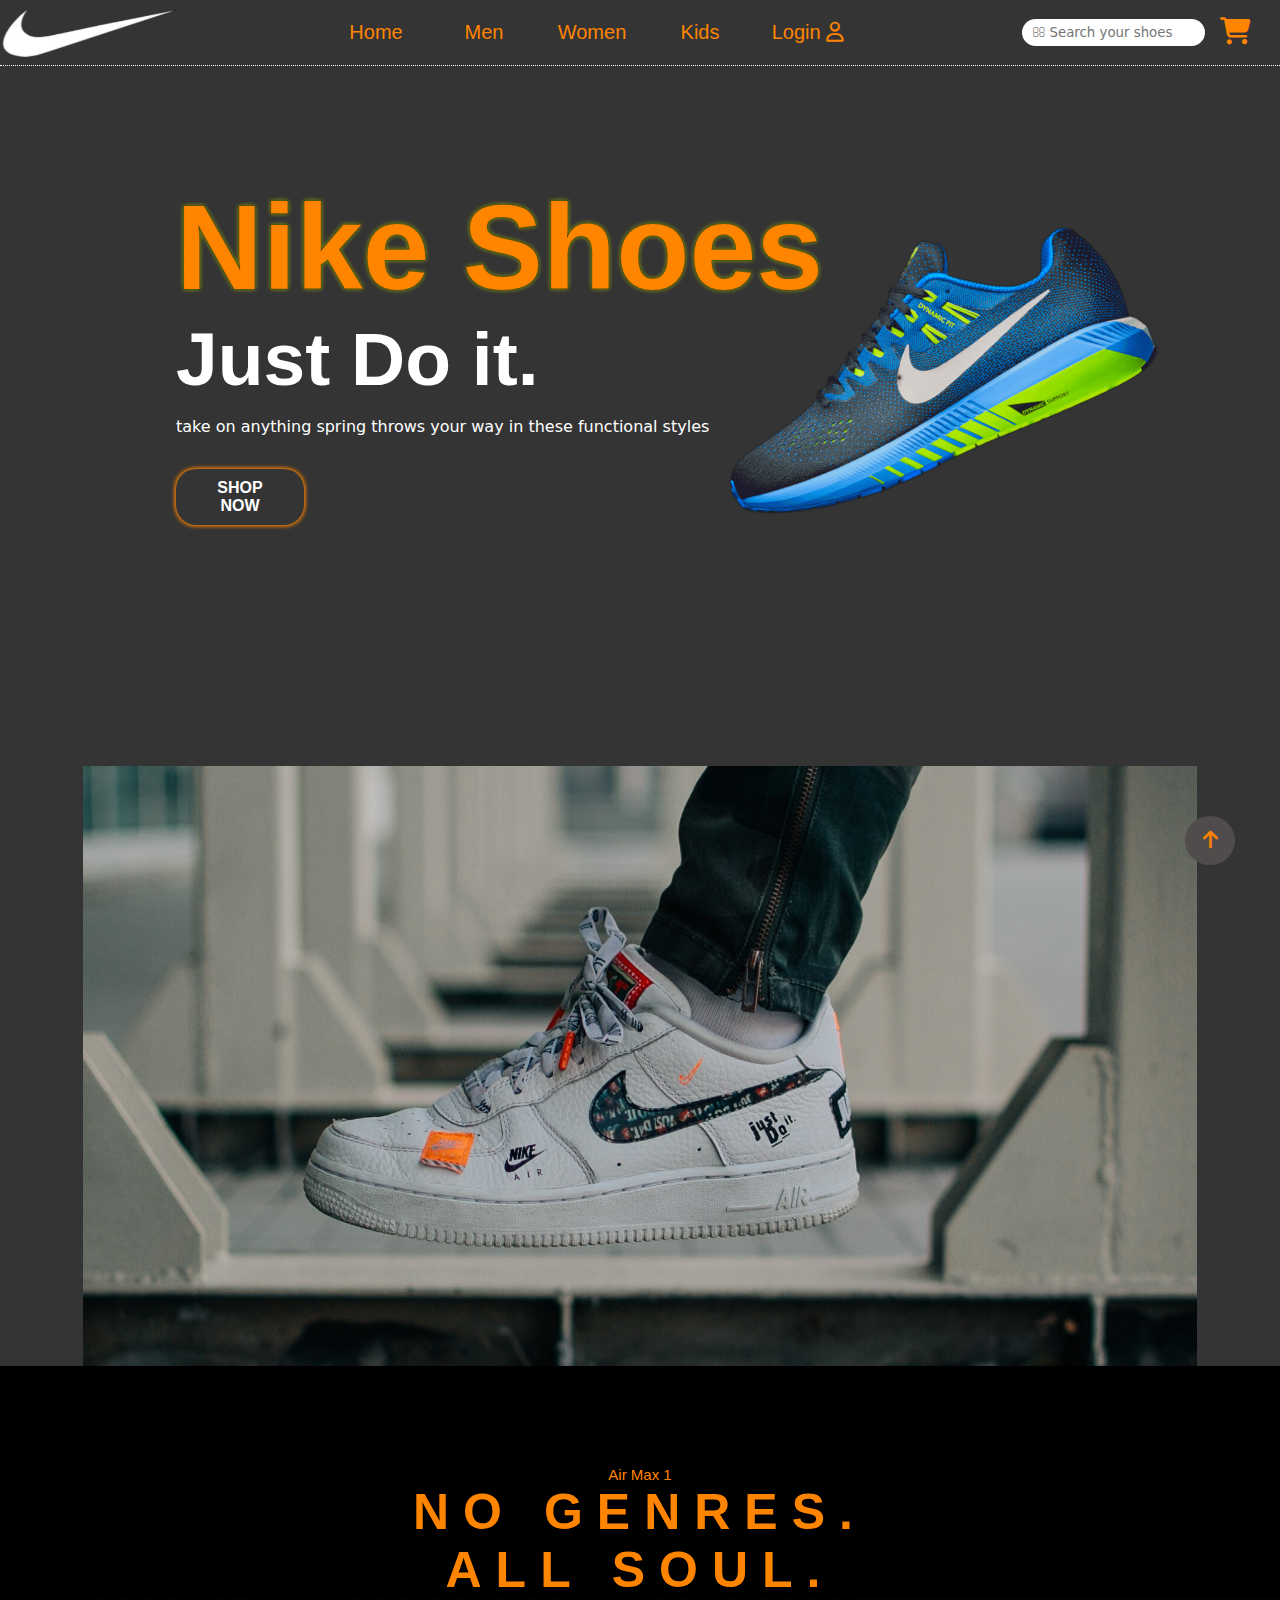
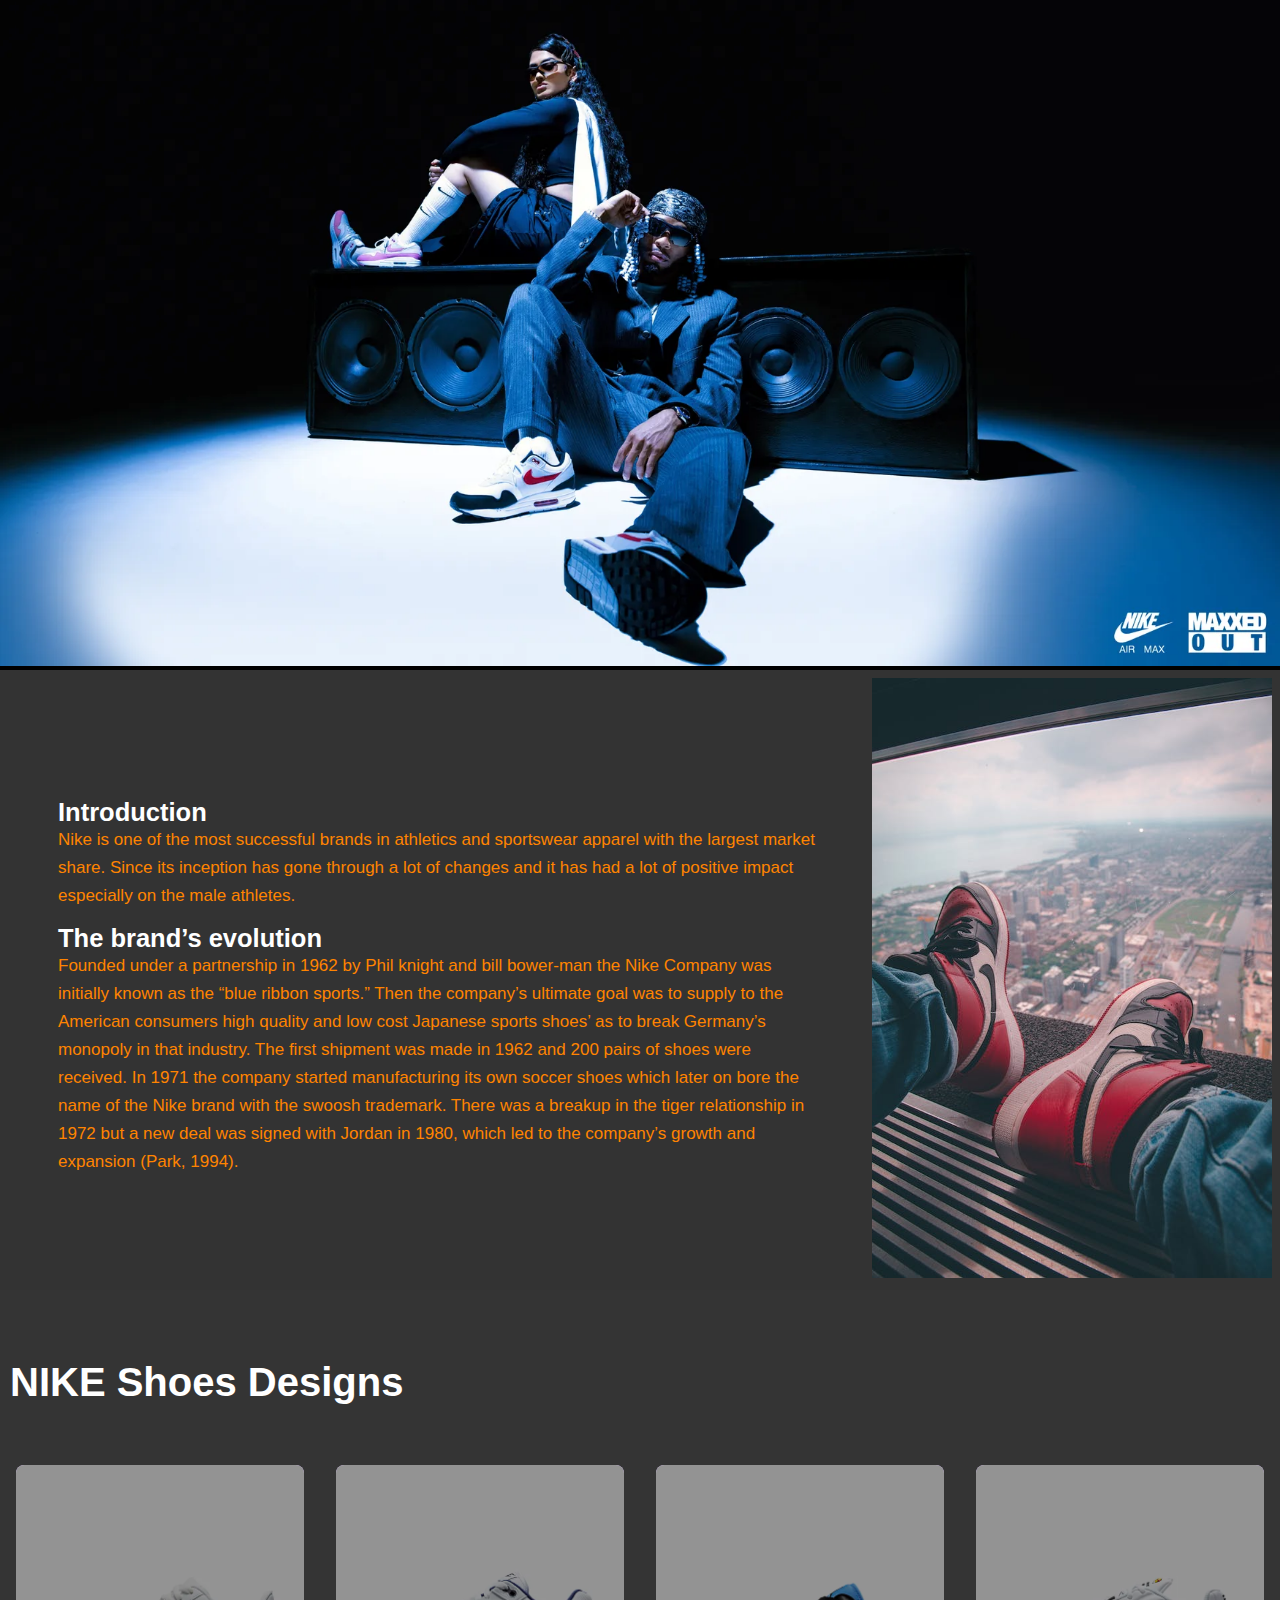
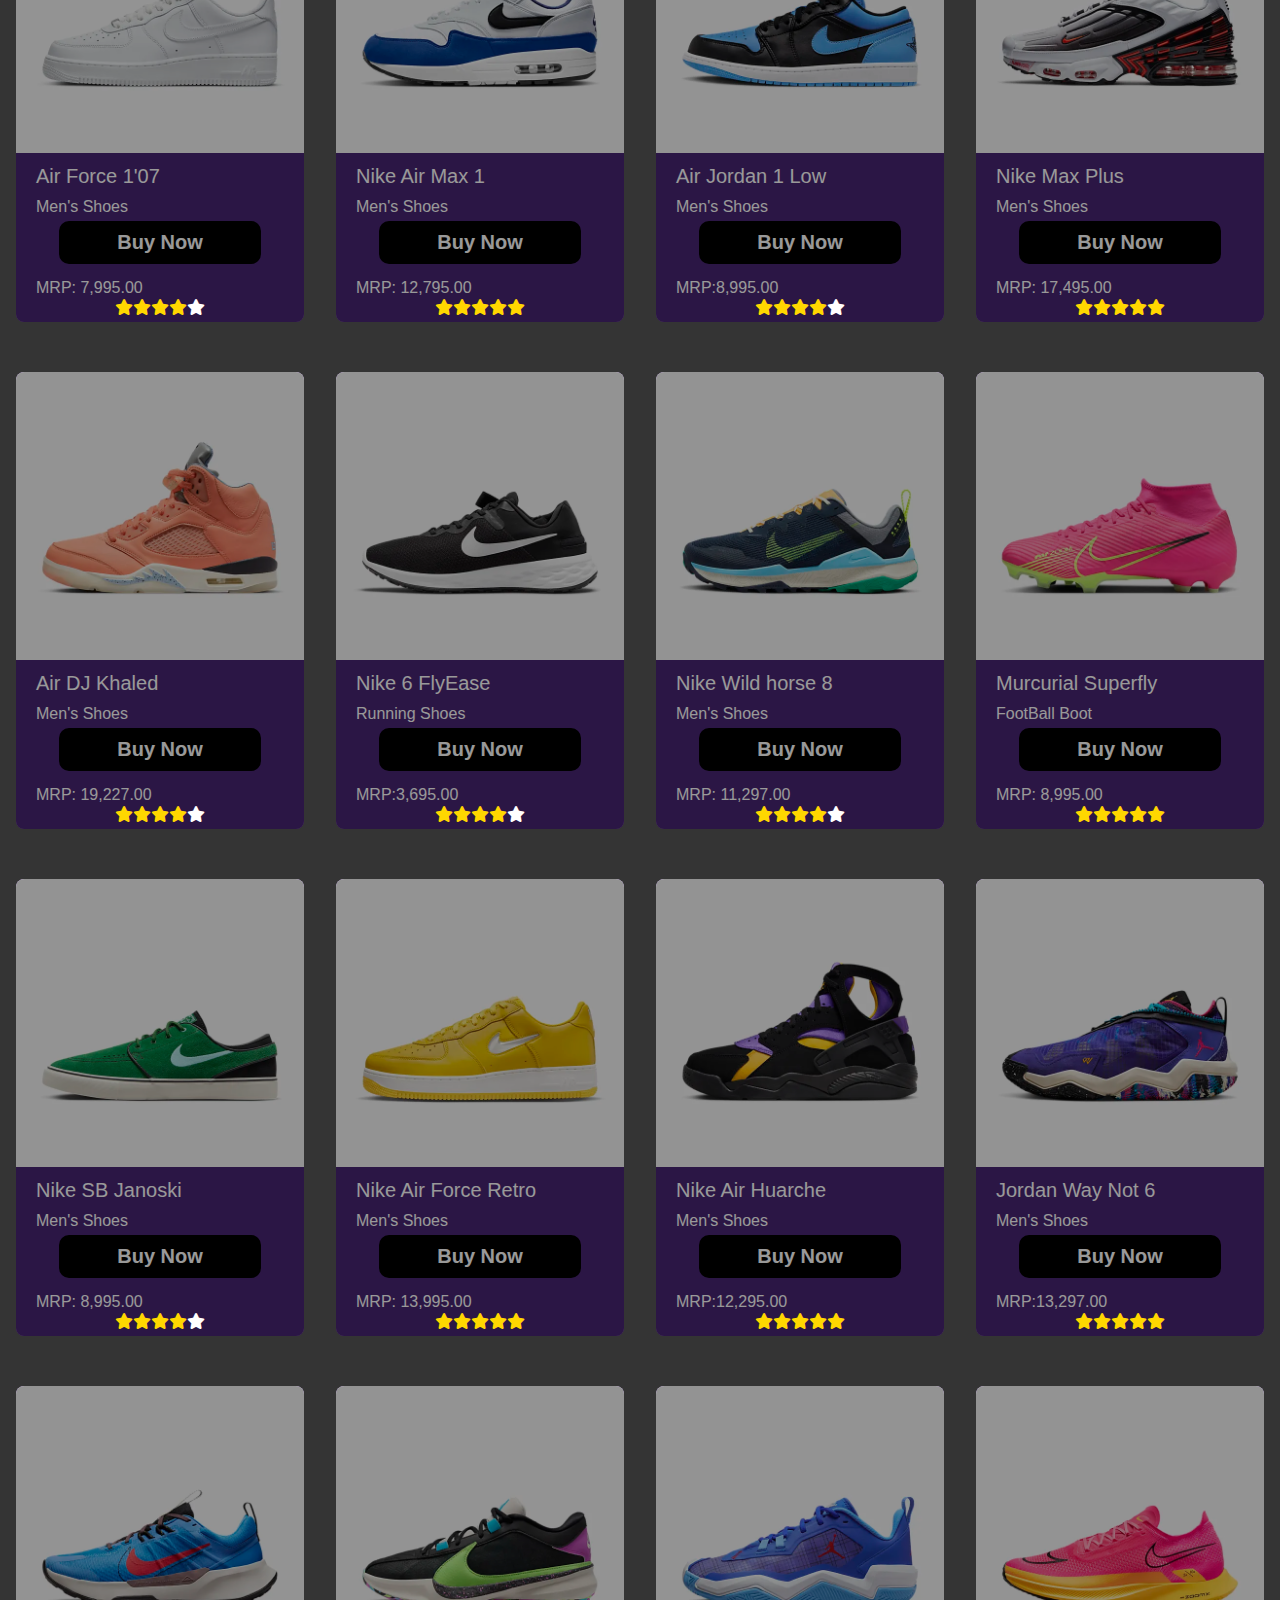
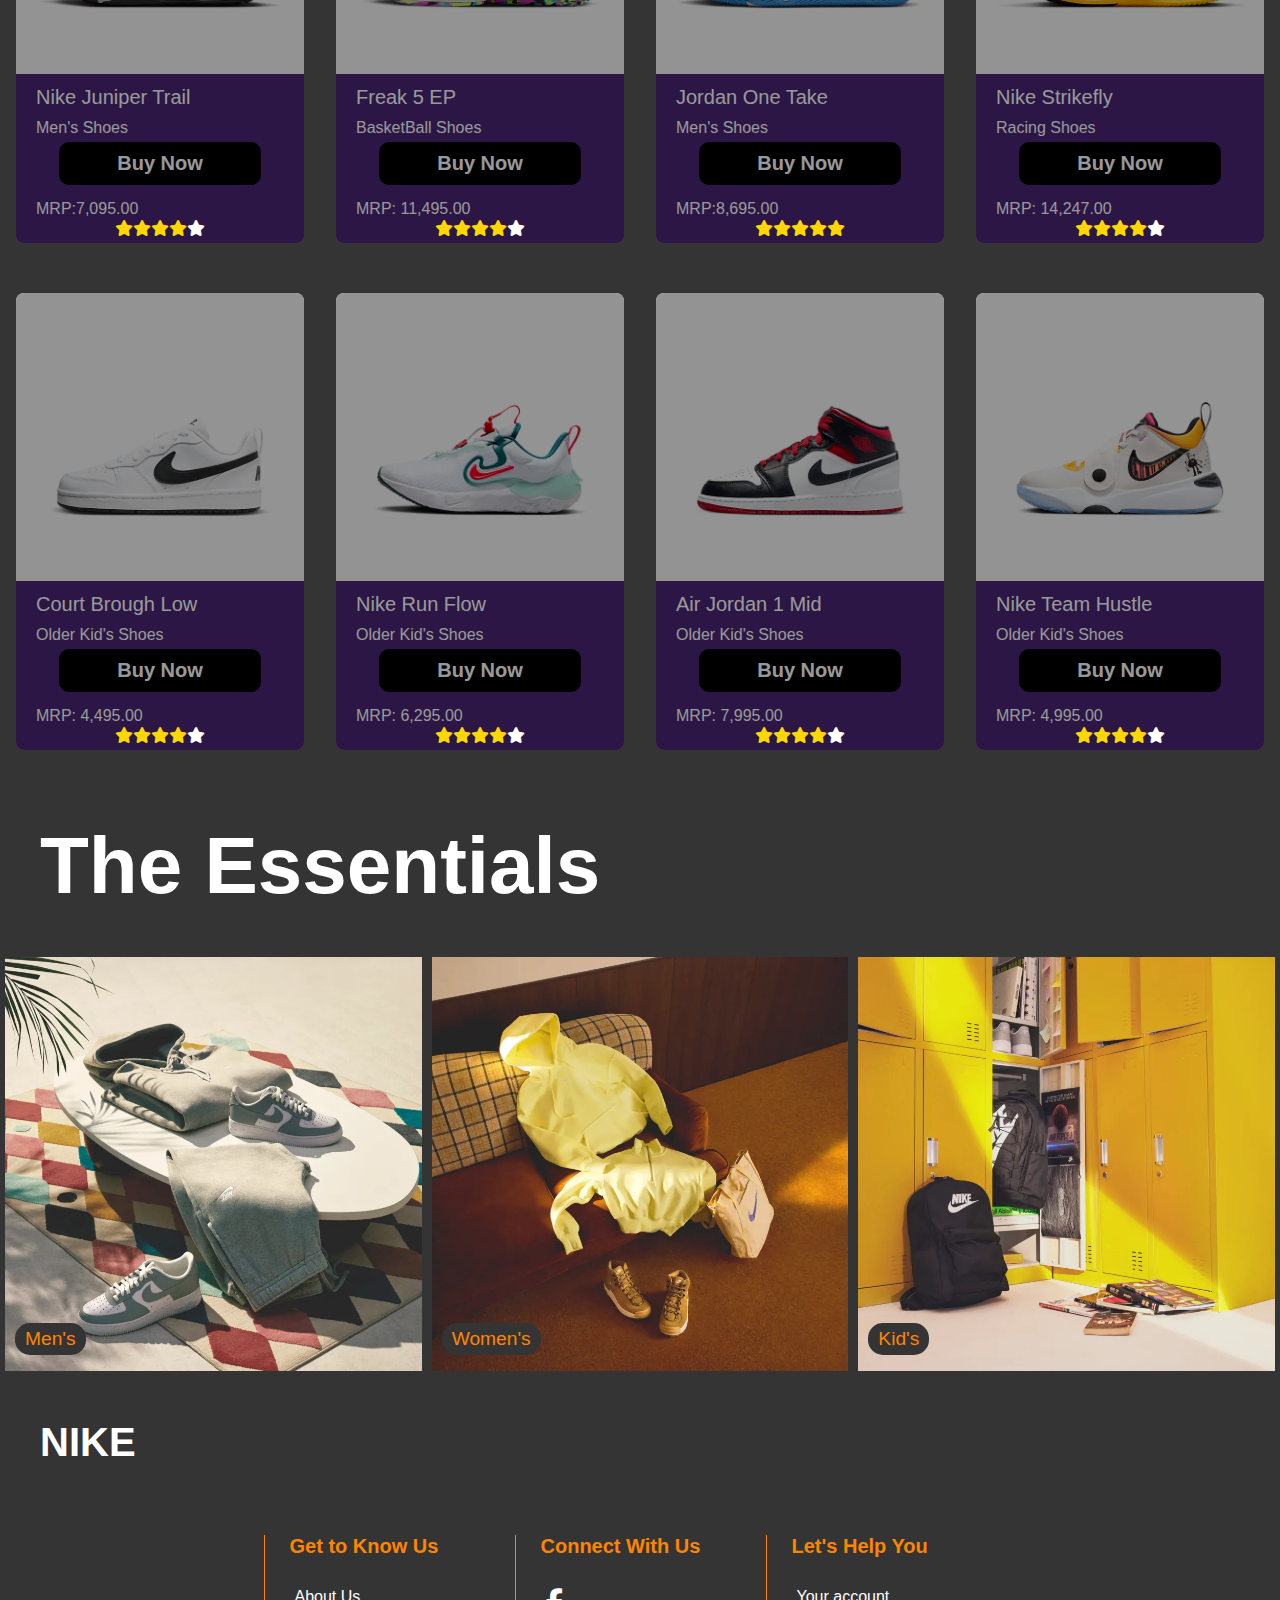
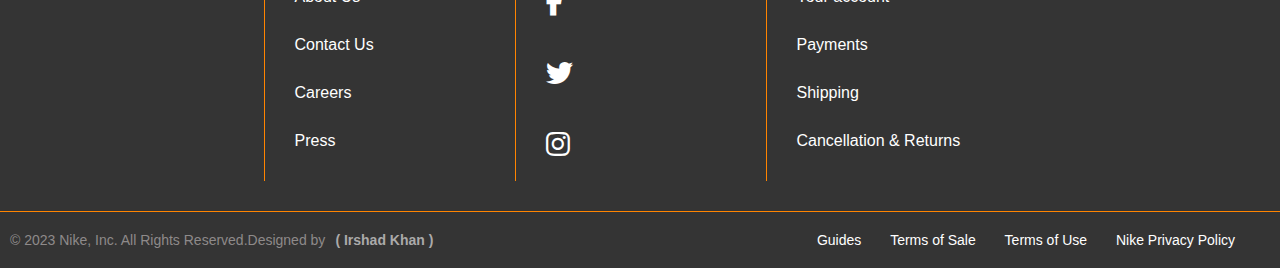
<file: index.html>
<!DOCTYPE html>
<html lang="en">
<head>
    <meta charset="UTF-8">
    <meta name="viewport" content="width=device-width, initial-scale=1.0">
    <link rel="stylesheet" href="style.css" type="text/css"/>
    <link rel="shortcut icon" href="nike_Website_Images/shotcuticon.png" type="image/x-icon">  
    <!-- <link rel="stylesheet" href="https://cdnjs.cloudflare.com/ajax/libs/font-awesome/6.4.2/css/all.min.css"/> -->
    <link rel="stylesheet" href="./fontawesome-free-6.5.1-web/fontawesome-free-6.5.1-web/css/all.min.css">
    <title>Nike.com</title>
</head>
<body>
    <!-- _____________________ container start __________________ -->
    <section id="__container">
        <!-- _____________________ arrow start __________________ -->
        <a href="#" class="arrow" title="Go to top"><i class="fa-solid fa-arrow-up"></i></a>
        <!-- _____________________ arrow end __________________ -->
        <!-- _____________________ nav start __________________ -->
        <header class="nav_div">
            <div class="nav">
                <div class="nike_logo">
                    <a href="#"><img src="nike_Website_Images/nikeLogo.png"/></a>
                </div>
                <input type="checkbox" class="for-nav-toggle-input" id="for-nav-toggle-input">
                <ul class="">
                    <!-- _____________________ xblur start __________________ -->
                    <div class="xblur"></div>
                    <!-- _____________________ xblur end __________________ -->
                    <li  class="sumMenuss">
                        <a href="#">Home
                            <!-- overline and underline -->
                            <section class="__overline"></section>
                            <section class="__underline"></section>
                            <!-- overline and underline -->
                        </a>
                        <div>
                            <a href="#Introductions" target="_top">Introduction<section class="subMenuParda"></section></a>
                            <a href="#nikeDesigns_heading" target="_top">Designs<section class="subMenuParda"></section></a>
                            <a href="#Essentials" target="_top">Essentials<section class="subMenuParda"></section></a>
                            <a href="#footer" target="_top">About Us<section class="subMenuParda"></section></a>
                            <a href="#footer" target="_top">Contact Us<section class="subMenuParda"></section></a>
                            <a href="#footer" target="_top">Connect With Us<section class="subMenuParda"></section></a>
                            <a href="#footer" target="_top">Help ?<section class="subMenuParda"></section></a>
                        </div>
                    </li>
                    <li class="sumMenuss">
                        <a href="#">Men
                            <!-- overline and underline -->
                            <section class="__overline"></section>
                            <section class="__underline"></section>
                            <!-- overline and underline -->
                        </a>
                        <div>
                            <a href="menImages/jordanMen.html" target="_top">Jordan<section class="subMenuParda"></section></a>
                            <a href="menImages/running.html" target="_top">Running<section class="subMenuParda"></section></a>
                        </div>
                    </li>
                    <li class="sumMenuss">
                        <a href="#">Women 
                            <!-- overline and underline -->
                            <section class="__overline"></section>
                            <section class="__underline"></section>
                            <!-- overline and underline -->
                        </a>
                        <div>
                            <a href="womenImages/lifestyle.html" target="_top">Lifestyle<section class="subMenuParda"></section></a>
                            <a href="womenImages/women.html" target="_top">Sandals and Slides<section class="subMenuParda"></section></a>
                        </div>
                        
                    </li>
                    <li class="sumMenuss">
                        <a href="#">Kids 
                            <!-- overline and underline -->
                            <section class="__overline"></section>
                            <section class="__underline"></section>
                            <!-- overline and underline -->
                        </a>
                        <div>
                            <a href="kidsImages/kids.html" target="_top">Older Boys<section class="subMenuParda"></section></a>
                            <a href="kidsImages/babies.html" target="_top">Babies and Toddlers<section class="subMenuParda"></section></a>
                        </div>
                    </li>
                    <li class="sumMenuss">
                        <a href="loginFormNike/loginFormNike.html" target="_blank">Login
                            <i class="fa-regular fa-user"></i>
                            <!-- overline and underline -->
                            <section class="__overline"></section>
                            <section class="__underline"></section>
                            <!-- overline and underline -->
                        </a>
                    </li>
                </ul>
                <div class="input_div">
                    <input type="search" name="search" placeholder=" &#xF002; Search your shoes" style="font-family: system-ui, Arial, FontAwesome,serif;font-weight:100;" title="Search Shoes"/>
                </div>
                <div class="cart_div">
                    <a href="#" class="cart"><i class="fa-solid fa-cart-shopping"></i></a>
                </div>
                <label class="toggle_bar" for="for-nav-toggle-input" >
                    <i class="fa-solid fa-bars"></i>
                    
                </label>
            </div>
        </header>
        <!-- _____________________ nav end _______________________ -->
        <!-- _____________________ banner start __________________ -->
        <section class="banner_div">  
            <h1 class="banner_h1">
                Nike Shoes
                <div></div>
            </h1> 
            <h1 class="banner_h2">Just Do it.</h1>
            <p class="banner_p">take on anything spring throws your way in these functional styles</p><br/>
            <a href="#" class="shopNow"><span>SHOP NOW</span><section class="shopNow_parda"></section></a>
            <div class="_____ban">
                <img src="nike_Website_Images/bannerShoe1-copy.png" alt="">
            </div>
        </section>
        <!-- _____________________ banner end ____________________ -->
        <!-- _____________________ slider start __________________ -->
        <section class="slider_container">
            <div class="slides">
                <div class="slide1 slideCo"><h1>NIKE</h1></div>
                <div class="slide2 slideCo"><h1>NIKE</h1></div>
                <div class="slide3 slideCo"><h1>NIKE</h1></div>
            </div>
        </section>
        <!-- _____________________ slider end ____________________ -->
        <!-- _____________________ Banner_2 start ____________________ -->
        <section class="Banner_2">
            <div class="banner_2_div_1">
                <p>Air Max 1</p>
                <h1>NO GENRES.</h1>
                <h1>ALL SOUL.</h1>
            </div>
            <div class="banner_2_div_2">
                <img src="nike_Website_Images/banner2.webp" alt=""/>
            </div>
        </section>
        <!-- _____________________ Banner_2 end ____________________ -->
        <!-- _____________________ introduction start ____________________ -->
        <section class="Introduction" id="Introductions">
            <div class="Introduction_div">
                <h2>Introduction</h2>
                <p>
                    Nike is one of the most successful brands in athletics and sportswear apparel with the largest market share.
                    Since its inception has gone through a lot of changes and it has had a lot of positive impact especially on the male athletes.
                </p>
                <h2>The brand’s evolution</h2>
                <p>
                    Founded under a partnership in 1962 by Phil knight and bill bower-man the Nike Company was initially known as the “blue ribbon sports.”
                    Then the company’s ultimate goal was to supply to the American consumers high quality and low cost Japanese sports shoes’ as to break
                    Germany’s monopoly in that industry. The first shipment was made in 1962 and 200 pairs of shoes were received. In 1971 the company
                    started manufacturing its own soccer shoes which later on bore the name of the Nike brand with the swoosh trademark. There was a 
                    breakup in the tiger relationship in 1972 but a new deal was signed with Jordan in 1980, which led to the company’s growth 
                    and expansion (Park, 1994).
                </p>
            </div>
            <div class="Introduction_div_2">
                <img src="nike_Website_Images/nike_introduction.jpeg" alt=""/>
            </div>
        </section>
        <!-- _____________________ introduction end ____________________ -->
        <!-- _____________________ products start __________________ -->
        <section class="nikeDesigns_heading" id="nikeDesigns_heading">
            <h1>NIKE Shoes Designs</h1>
        </section>
        <main class="allDesigns" >
            <div class="shoeDesign">
                <div class="grid_div">
                    <img src="nike_Website_Images/p2.webp"  alt=""/>
                    <p class="shoeModel">Air Force 1'07</p>
                    <p class="shoeOtherSpeci">Men's Shoes</p>
                    <a href="#">Buy Now <div class="shiningLine"></div></a>
                    <p class="MRP">MRP: 7,995.00</p>

                    <div class="grid_div_parda">
                        <div>
                            <p class="rating">
                                <i class="fas fa-star" style="color:gold;"></i>
                                <i class="fas fa-star" style="color:gold;"></i>
                                <i class="fas fa-star" style="color:gold;"></i>
                                <i class="fas fa-star" style="color:gold;"></i>
                                <i class="fas fa-star" style="color:#ffffff;"></i>
                            </p>
                        </div>
                    </div>
                </div>
            </div>
            <div class="shoeDesign">
                <div class="grid_div">
                    <img src="nike_Website_Images/p1.webp"  alt=""/>
                    <p class="shoeModel">Nike Air Max 1 </p>
                    <p class="shoeOtherSpeci">Men's Shoes </p>
                    <a href="#">Buy Now <div class="shiningLine"></div></a>
                    <p class="MRP">MRP: 12,795.00</p>
                    
                    <div class="grid_div_parda">
                        <div>
                            <p class="rating">
                                <i class="fas fa-star" style="color:gold;"></i>
                                <i class="fas fa-star" style="color:gold;"></i>
                                <i class="fas fa-star" style="color:gold;"></i>
                                <i class="fas fa-star" style="color:gold;"></i>
                                <i class="fas fa-star" style="color:gold;"></i>
                            </p>
                        </div>
                    </div>
                </div>
            </div>
            <div class="shoeDesign">
                <div class="grid_div">
                    <img src="nike_Website_Images/p3.webp"  alt=""/>
                    <p class="shoeModel">Air Jordan 1 Low </p>
                    <p class="shoeOtherSpeci">Men's Shoes </p>
                    <a href="#">Buy Now <div class="shiningLine"></div></a>
                    <p class="MRP">MRP:8,995.00</p>
                    
                    <div class="grid_div_parda">
                        <div>
                            <p class="rating">
                                <i class="fas fa-star" style="color:gold;"></i>
                                <i class="fas fa-star" style="color:gold;"></i>
                                <i class="fas fa-star" style="color:gold;"></i>
                                <i class="fas fa-star" style="color:gold;"></i>
                                <i class="fas fa-star" style="color:#ffffff;"></i>
                            </p>
                        </div>
                    </div>
                </div>
            </div>
            <div class="shoeDesign">
                <div class="grid_div">
                    <img src="nike_Website_Images/p4.webp"  alt=""/>
                    <p class="shoeModel">Nike Max Plus</p>
                    <p class="shoeOtherSpeci">Men's Shoes </p>
                    <a href="#">Buy Now <div class="shiningLine"></div></a>
                    <p class="MRP">MRP: 17,495.00</p>
                    
                    <div class="grid_div_parda">
                        <div>
                            <p class="rating">
                                <i class="fas fa-star" style="color:gold;"></i>
                                <i class="fas fa-star" style="color:gold;"></i>
                                <i class="fas fa-star" style="color:gold;"></i>
                                <i class="fas fa-star" style="color:gold;"></i>
                                <i class="fas fa-star" style="color:gold;"></i>
                            </p>
                        </div>
                    </div>
                </div>
            </div>
            <div class="shoeDesign">
                <div class="grid_div">
                    <img src="nike_Website_Images/p5.webp"  alt=""/>
                    <p class="shoeModel">Air DJ Khaled </p>
                    <p class="shoeOtherSpeci">Men's Shoes </p>
                    <a href="#">Buy Now <div class="shiningLine"></div></a>
                    <p class="MRP">MRP: 19,227.00</p>
                    
                    <div class="grid_div_parda">
                        <div>
                            <p class="rating">
                                <i class="fas fa-star" style="color:gold;"></i>
                                <i class="fas fa-star" style="color:gold;"></i>
                                <i class="fas fa-star" style="color:gold;"></i>
                                <i class="fas fa-star" style="color:gold;"></i>
                                <i class="fas fa-star" style="color:#fff;"></i>
                            </p>
                        </div>
                    </div>
                </div>
            </div>
            <div class="shoeDesign">
                <div class="grid_div">
                    <img src="nike_Website_Images/p6.webp"  alt=""/>
                    <p class="shoeModel">Nike 6 FlyEase </p>
                    <p class="shoeOtherSpeci">Running Shoes </p>
                    <a href="#">Buy Now <div class="shiningLine"></div></a>
                    <p class="MRP">MRP:3,695.00</p>
                    
                    <div class="grid_div_parda">
                        <div>
                            <p class="rating">
                                <i class="fas fa-star" style="color:gold;"></i>
                                <i class="fas fa-star" style="color:gold;"></i>
                                <i class="fas fa-star" style="color:gold;"></i>
                                <i class="fas fa-star" style="color:gold;"></i>
                                <i class="fas fa-star" style="color:#ffffff;"></i>
                            </p>
                        </div>
                    </div>
                </div>
            </div>
            <div class="shoeDesign">
                <div class="grid_div">
                    <img src="nike_Website_Images/p7.webp"  alt=""/>
                    <p class="shoeModel">Nike Wild horse 8 </p>
                    <p class="shoeOtherSpeci">Men's Shoes </p>
                    <a href="#">Buy Now <div class="shiningLine"></div></a>
                    <p class="MRP">MRP: 11,297.00</p>
                   
                    <div class="grid_div_parda">
                        <div>
                            <p class="rating">
                                <i class="fas fa-star" style="color:gold;"></i>
                                <i class="fas fa-star" style="color:gold;"></i>
                                <i class="fas fa-star" style="color:gold;"></i>
                                <i class="fas fa-star" style="color:gold;"></i>
                                <i class="fas fa-star" style="color:#ffffff;"></i>
                            </p>
                        </div>
                    </div>
                </div>
            </div>
            <div class="shoeDesign">
                <div class="grid_div">
                    <img src="nike_Website_Images/p8.webp"  alt=""/>
                    <p class="shoeModel">Murcurial Superfly</p>
                    <p class="shoeOtherSpeci">FootBall Boot</p>
                    <a href="#">Buy Now <div class="shiningLine"></div></a>
                    <p class="MRP">MRP: 8,995.00</p>
                    
                    <div class="grid_div_parda">
                        <div>
                            <p class="rating">
                                <i class="fas fa-star" style="color:gold;"></i>
                                <i class="fas fa-star" style="color:gold;"></i>
                                <i class="fas fa-star" style="color:gold;"></i>
                                <i class="fas fa-star" style="color:gold;"></i>
                                <i class="fas fa-star" style="color:gold;"></i>
                            </p>
                        </div>
                    </div>
                </div>
            </div>
            <div class="shoeDesign">
                <div class="grid_div">
                    <img src="nike_Website_Images/p9.webp"  alt=""/>
                    <p class="shoeModel">Nike SB Janoski</p>
                    <p class="shoeOtherSpeci">Men's Shoes </p>
                    <a href="#">Buy Now <div class="shiningLine"></div></a>
                    <p class="MRP">MRP: 8,995.00</p>
                   
                    <div class="grid_div_parda">
                        <div>
                            <p class="rating">
                                <i class="fas fa-star" style="color:gold;"></i>
                                <i class="fas fa-star" style="color:gold;"></i>
                                <i class="fas fa-star" style="color:gold;"></i>
                                <i class="fas fa-star" style="color:gold;"></i>
                                <i class="fas fa-star" style="color:#ffffff;"></i>
                            </p>
                        </div>
                    </div>
                </div>
            </div>
            <div class="shoeDesign">
                <div class="grid_div">
                    <img src="nike_Website_Images/p10.webp"  alt=""/>
                    <p class="shoeModel">Nike Air Force Retro</p>
                    <p class="shoeOtherSpeci">Men's Shoes</p>
                    <a href="#">Buy Now <div class="shiningLine"></div></a>
                    <p class="MRP">MRP: 13,995.00</p>
                    
                    <div class="grid_div_parda">
                        <div>
                            <p class="rating">
                                <i class="fas fa-star" style="color:gold;"></i>
                                <i class="fas fa-star" style="color:gold;"></i>
                                <i class="fas fa-star" style="color:gold;"></i>
                                <i class="fas fa-star" style="color:gold;"></i>
                                <i class="fas fa-star" style="color:gold;"></i>
                            </p>
                        </div>
                    </div>
                </div>
            </div>
            <div class="shoeDesign">
                <div class="grid_div">
                    <img src="nike_Website_Images/p11.webp"  alt=""/>
                    <p class="shoeModel">Nike Air Huarche </p>
                    <p class="shoeOtherSpeci">Men's Shoes </p>
                    <a href="#">Buy Now <div class="shiningLine"></div></a>
                    <p class="MRP">MRP:12,295.00</p>
                    
                    <div class="grid_div_parda">
                        <div>
                            <p class="rating">
                                <i class="fas fa-star" style="color:gold;"></i>
                                <i class="fas fa-star" style="color:gold;"></i>
                                <i class="fas fa-star" style="color:gold;"></i>
                                <i class="fas fa-star" style="color:gold;"></i>
                                <i class="fas fa-star" style="color:gold;"></i>
                            </p>
                        </div>
                    </div>
                </div>
            </div>
            <div class="shoeDesign">
                <div class="grid_div">
                    <img src="nike_Website_Images/p12.webp"  alt=""/>
                    <p class="shoeModel">Jordan Way Not 6</p>
                    <p class="shoeOtherSpeci">Men's Shoes </p>
                    <a href="#">Buy Now <div class="shiningLine"></div></a>
                    <p class="MRP">MRP:13,297.00</p>
                    
                    <div class="grid_div_parda">
                        <div>
                            <p class="rating">
                                <i class="fas fa-star" style="color:gold;"></i>
                                <i class="fas fa-star" style="color:gold;"></i>
                                <i class="fas fa-star" style="color:gold;"></i>
                                <i class="fas fa-star" style="color:gold;"></i>
                                <i class="fas fa-star" style="color:gold;"></i>
                            </p>
                        </div>
                    </div>
                </div>
            </div>
            <div class="shoeDesign">
                <div class="grid_div">
                    <img src="nike_Website_Images/p13.webp"  alt=""/>
                    <p class="shoeModel">Nike Juniper Trail</p>
                    <p class="shoeOtherSpeci">Men's Shoes </p>
                    <a href="#">Buy Now <div class="shiningLine"></div></a>
                    <p class="MRP">MRP:7,095.00</p>
                    
                    <div class="grid_div_parda">
                        <div>
                            <p class="rating">
                                <i class="fas fa-star" style="color:gold;"></i>
                                <i class="fas fa-star" style="color:gold;"></i>
                                <i class="fas fa-star" style="color:gold;"></i>
                                <i class="fas fa-star" style="color:gold;"></i>
                                <i class="fas fa-star" style="color:#ffffff;"></i>
                            </p>
                        </div>
                    </div>
                </div>
            </div>
            <div class="shoeDesign">
                <div class="grid_div">
                    <img src="nike_Website_Images/p14.webp"  alt=""/>
                    <p class="shoeModel">Freak 5 EP </p>
                    <p class="shoeOtherSpeci">BasketBall Shoes </p>
                    <a href="#">Buy Now <div class="shiningLine"></div></a>
                    <p class="MRP">MRP: 11,495.00</p>
                    
                    <div class="grid_div_parda">
                        <div>
                            <p class="rating">
                                <i class="fas fa-star" style="color:gold;"></i>
                                <i class="fas fa-star" style="color:gold;"></i>
                                <i class="fas fa-star" style="color:gold;"></i>
                                <i class="fas fa-star" style="color:gold;"></i>
                                <i class="fas fa-star" style="color:#ffffff;"></i>
                            </p>
                        </div>
                    </div>
                </div>
            </div>
            <div class="shoeDesign">
                <div class="grid_div">
                    <img src="nike_Website_Images/P15.webp"  alt=""/>
                    <p class="shoeModel">Jordan One Take</p>
                    <p class="shoeOtherSpeci">Men's Shoes </p>
                    <a href="#">Buy Now <div class="shiningLine"></div></a>
                    <p class="MRP">MRP:8,695.00</p>
                    
                    <div class="grid_div_parda">
                        <div>
                            <p class="rating">
                                <i class="fas fa-star" style="color:gold;"></i>
                                <i class="fas fa-star" style="color:gold;"></i>
                                <i class="fas fa-star" style="color:gold;"></i>
                                <i class="fas fa-star" style="color:gold;"></i>
                                <i class="fas fa-star" style="color:gold;"></i>
                            </p>
                        </div>
                    </div>
                </div>
            </div>
            <div class="shoeDesign">
                <div class="grid_div">
                    <img src="nike_Website_Images/p16.webp"  alt=""/>
                    <p class="shoeModel">Nike Strikefly </p>
                    <p class="shoeOtherSpeci">Racing Shoes </p>
                    <a href="#">Buy Now <div class="shiningLine"></div></a>
                    <p class="MRP">MRP: 14,247.00</p>
                   
                    <div class="grid_div_parda">
                        <div>
                            <p class="rating">
                                <i class="fas fa-star" style="color:gold;"></i>
                                <i class="fas fa-star" style="color:gold;"></i>
                                <i class="fas fa-star" style="color:gold;"></i>
                                <i class="fas fa-star" style="color:gold;"></i>
                                <i class="fas fa-star" style="color:#ffffff;"></i>
                            </p>
                        </div>
                    </div>
                </div>
            </div>
            <div class="shoeDesign">
                <div class="grid_div">
                    <img src="kidsImages/kids4.webp"  alt=""/>
                    <p class="shoeModel">Court Brough Low</p>
                    <p class="shoeOtherSpeci">Older Kid's Shoes</p>
                    <a href="#">Buy Now <div class="shiningLine"></div></a>
                    <p class="MRP">MRP: 4,495.00</p>
                    
                    <div class="grid_div_parda">
                        <div>
                            <p class="rating">
                                <i class="fas fa-star" style="color:gold;"></i>
                                <i class="fas fa-star" style="color:gold;"></i>
                                <i class="fas fa-star" style="color:gold;"></i>
                                <i class="fas fa-star" style="color:gold;"></i>
                                <i class="fas fa-star" style="color:#ffffff;"></i>
                            </p>
                        </div>
                    </div>
                </div>
            </div>
            <div class="shoeDesign">
                <div class="grid_div">
                    <img src="kidsImages/kids3.webp"  alt=""/>
                    <p class="shoeModel">Nike Run Flow </p>
                    <p class="shoeOtherSpeci">Older Kid's Shoes</p>
                    <a href="#">Buy Now <div class="shiningLine"></div></a>
                    <p class="MRP">MRP: 6,295.00</p>
                    
                    <div class="grid_div_parda">
                        <div>
                            <p class="rating">
                                <i class="fas fa-star" style="color:gold;"></i>
                                <i class="fas fa-star" style="color:gold;"></i>
                                <i class="fas fa-star" style="color:gold;"></i>
                                <i class="fas fa-star" style="color:gold;"></i>
                                <i class="fas fa-star" style="color:#ffffff;"></i>
                            </p>
                        </div>
                    </div>
                </div>
            </div>
            <div class="shoeDesign">
                <div class="grid_div">
                    <img src="kidsImages/kids2.webp"  alt=""/>
                    <p class="shoeModel">Air Jordan 1 Mid </p>
                    <p class="shoeOtherSpeci">Older Kid's Shoes</p>
                    <a href="#">Buy Now <div class="shiningLine"></div></a>
                    <p class="MRP">MRP: 7,995.00</p>
                    
                    <div class="grid_div_parda">
                        <div>
                            <p class="rating">
                                <i class="fas fa-star" style="color:gold;"></i>
                                <i class="fas fa-star" style="color:gold;"></i>
                                <i class="fas fa-star" style="color:gold;"></i>
                                <i class="fas fa-star" style="color:gold;"></i>
                                <i class="fas fa-star" style="color:#ffffff;"></i>
                            </p>
                        </div>
                    </div>
                </div>
            </div>    
            <div class="shoeDesign">
                <div class="grid_div">
                    <img src="kidsImages/kids1.webp"  alt=""/>
                    <p class="shoeModel">Nike Team Hustle</p>
                    <p class="shoeOtherSpeci">Older Kid's Shoes</p>
                    <a href="#">Buy Now <div class="shiningLine"></div></a>
                    <p class="MRP">MRP: 4,995.00</p>
                    
                    <div class="grid_div_parda">
                        <div>
                            <p class="rating">
                                <i class="fas fa-star" style="color:gold;"></i>
                                <i class="fas fa-star" style="color:gold;"></i>
                                <i class="fas fa-star" style="color:gold;"></i>
                                <i class="fas fa-star" style="color:gold;"></i>
                                <i class="fas fa-star" style="color:#ffffff;"></i>
                            </p>
                        </div>
                    </div>
                </div>
            </div>
        </main>
        <!-- _____________________ products end ___________________ -->
        <!-- _____________________ banner_middle start ___________________ -->
        <section class="Essentials" id="Essentials">
            <h1>The Essentials</h1>
        </section>
        <section class="banner_2">
            <div>
                <img src="nike_Website_Images/item1_mens.webp" alt=""/>
                <a href="#">Men's</a>
            </div>
            <div>
                <img src="nike_Website_Images/item1_womens.webp" alt=""/>
                <a href="#">Women's</a>
            </div>
            <div>
                <img src="nike_Website_Images/item1_kids.webp" alt=""/>
                <a href="#">Kid's</a>
            </div>
        </section>
        <!-- _____________________ banner_middle end ___________________ -->
        <!-- _____________________ footer start ___________________ -->
        <footer id="footer">
            <div class="footer_heading">
                <h1>NIKE</h1>
            </div>
            <div class="footer_main">
                <div class="About footer_main_div">
                    <div class="div">Get to Know Us</div>
                    <a href="#">About Us</a>
                    <a href="#">Contact Us</a>
                    <a href="#">Careers</a>
                    <a href="#">Press</a>
                </div>
                <div class="connect footer_main_div">
                    <div class="div">Connect With Us</div>
                    <a href="https://www.facebook.com/" target="_blank"><i class="fa-brands fa-facebook-f"></i></a>
                    <a href="https://twitter.com/" target="_blank"><i class="fa-brands fa-twitter"></i></a>
                    <a href="https://www.instagram.com/" target="_blank"><i class="fa-brands fa-instagram"></i></a>
                </div>
                <div class="help footer_main_div">
                    <div class="div">Let's Help You</div>
                    <a href="#">Your account</a>
                    <a href="#">Payments</a>
                    <a href="#">Shipping</a>
                    <a href="#">Cancellation & Returns</a>
                </div>
            </div>
            <div class="reserved">
                <div class="IrshadKhan">
                    <span class="p1"> &copy; 2023 Nike, Inc. All Rights Reserved.Designed by </span>
                    <span style="font-weight: bold;color: #abaaaa;">( Irshad Khan )</span>
                </div>
                <p class="p2">
                    <a href="#">Guides</a>
                    <a href="#">Terms of Sale</a>
                    <a href="#">Terms of Use</a>
                    <a href="#">Nike Privacy Policy</a>
                </p>
            </div>
        </footer>
        <!-- _____________________ footer end ___________________ -->
    </section>
    <!-- _________________________ container end __________________ -->
</body>
</html>
</file>
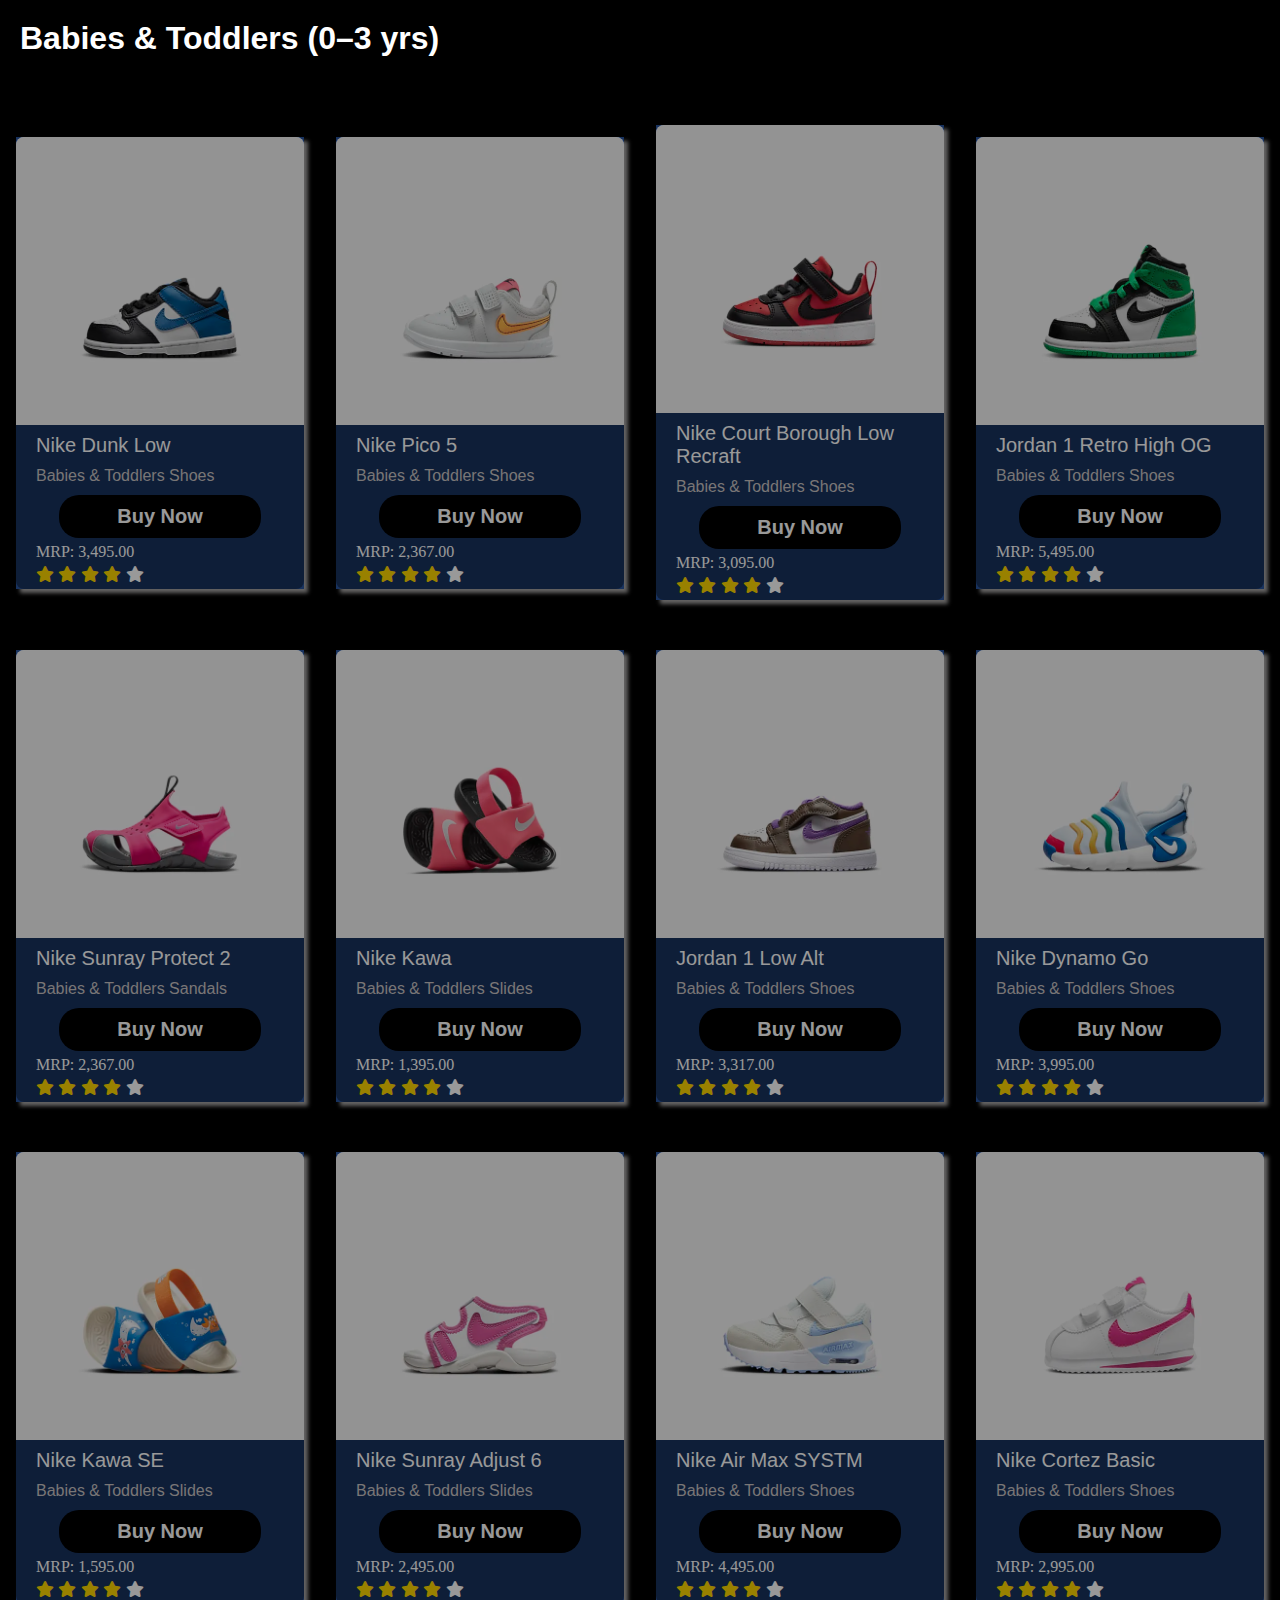
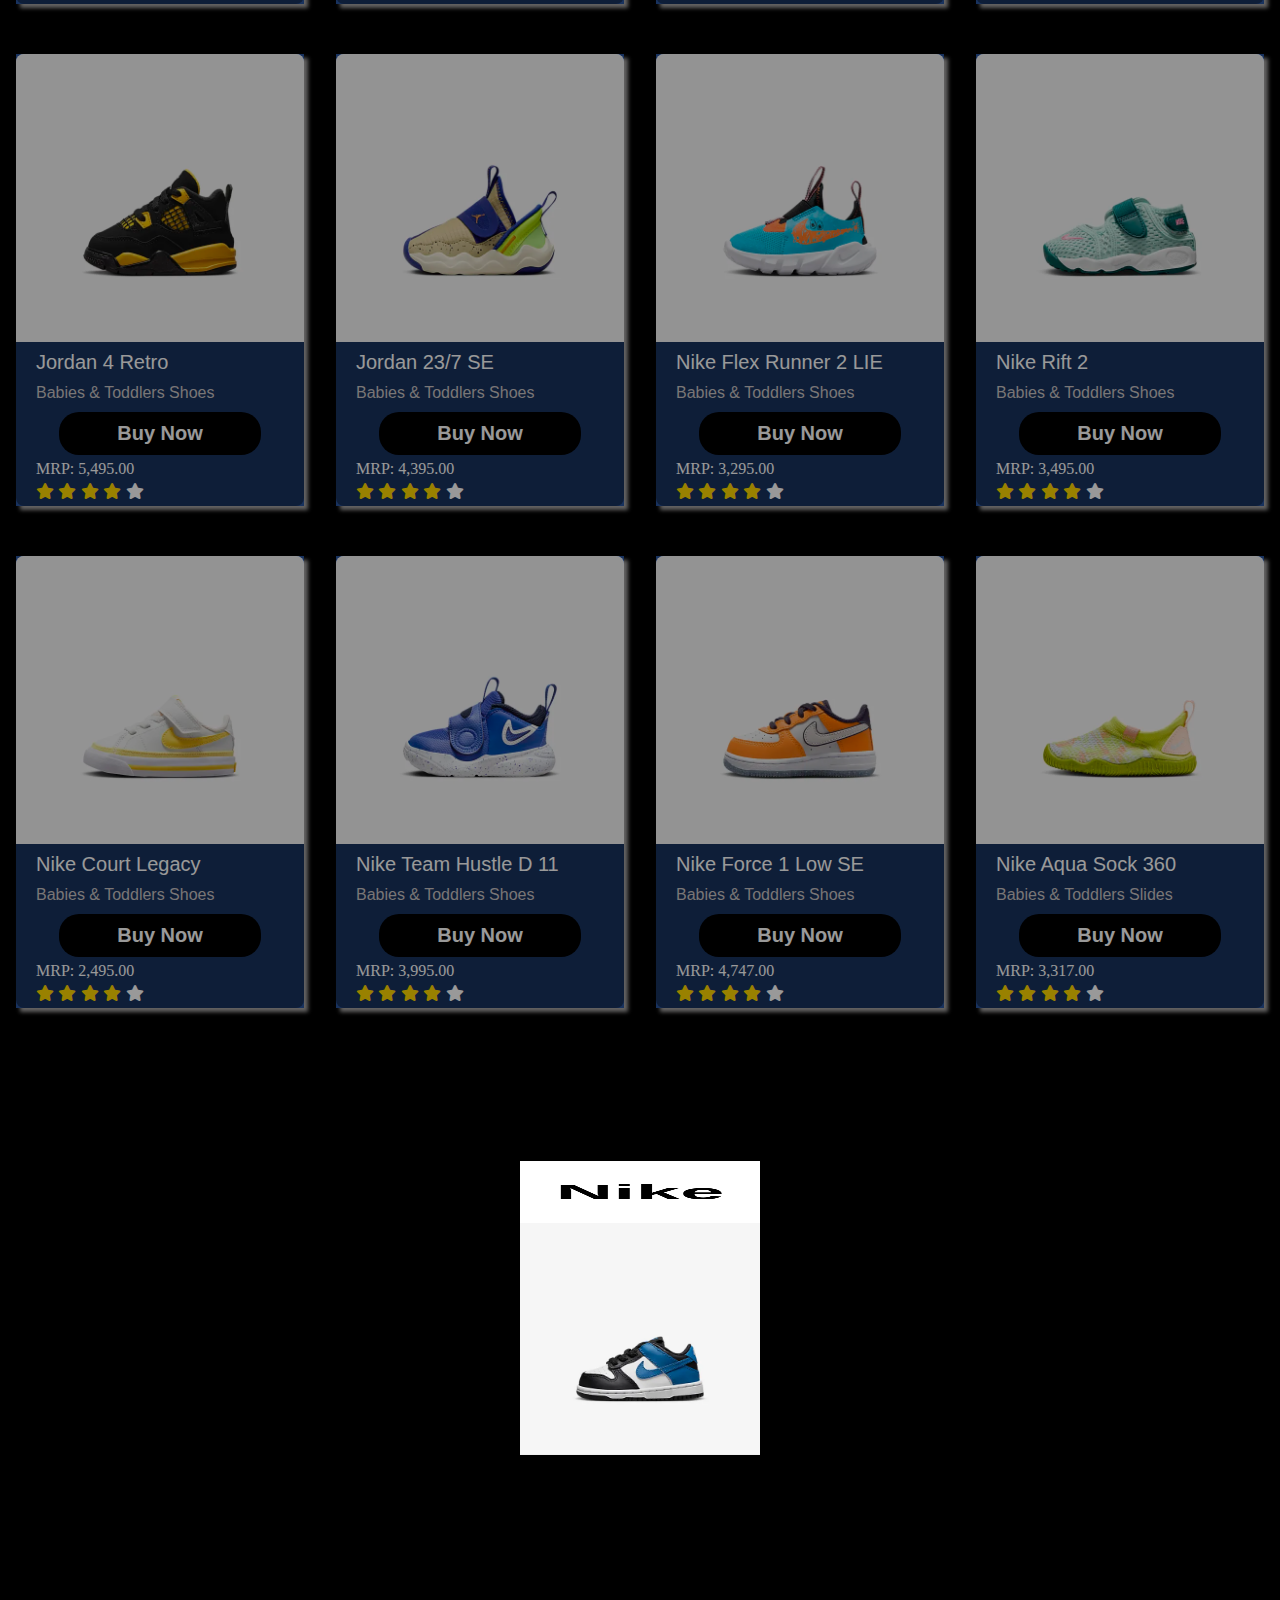
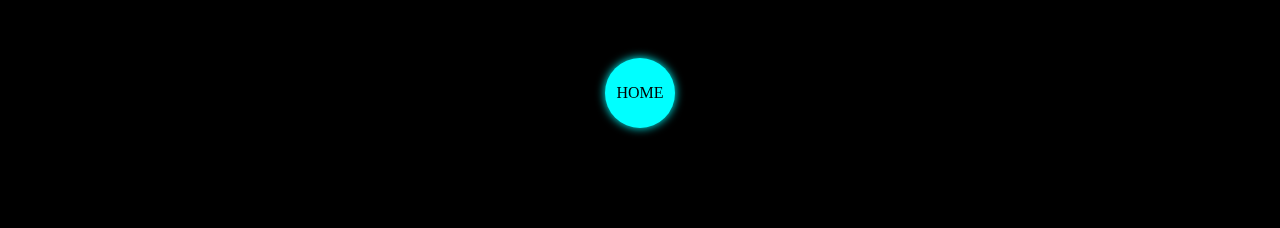
<file: kidsImages/babies.html>
<!DOCTYPE html>
<html lang="en">
<head>
    <meta charset="UTF-8">
    <meta name="viewport" content="width=device-width, initial-scale=1.0">
    <link rel="stylesheet" href="babies.css" type="text/css"/>
    <link rel="stylesheet" href="https://cdnjs.cloudflare.com/ajax/libs/font-awesome/6.4.2/css/all.min.css"/>
    <link rel="shortcut icon" href="baby1.webp" type="image/x-icon">
    <title>Babies & Toddlers</title>
</head>
<body>
    <div class="nikeDesigns">
        <h1>Babies & Toddlers (0–3 yrs)</h1>
    </div>
    <div class="allDesigns" >
        <div class="shoeDesign">
            <div class="grid_div">
                <img src="baby1.webp" />
                <p class="shoeModel">Nike Dunk Low </p>
                <p class="shoeOtherSpeci">Babies & Toddlers Shoes </p>
                <a href="#">Buy Now <div class="shiningLine"></div></a>
                <p class="MRP">MRP: 3,495.00</p>
                <p class="rating">
                    <i class="fas fa-star" style="color:gold;"></i>
                    <i class="fas fa-star" style="color:gold;"></i>
                    <i class="fas fa-star" style="color:gold;"></i>
                    <i class="fas fa-star" style="color:gold;"></i>
                    <i class="fas fa-star" style="color:#ffffff;"></i>
                </p>
                <div class="grid_div_parda"></div>
            </div>
        </div>
        <div class="shoeDesign">
            <div class="grid_div">
                <img src="baby2.webp" />
                <p class="shoeModel">Nike Pico 5 </p>
                <p class="shoeOtherSpeci">Babies & Toddlers Shoes </p>
                <a href="#">Buy Now <div class="shiningLine"></div></a>
                <p class="MRP">MRP: 2,367.00</p>
                <p class="rating">
                    <i class="fas fa-star" style="color:gold;"></i>
                    <i class="fas fa-star" style="color:gold;"></i>
                    <i class="fas fa-star" style="color:gold;"></i>
                    <i class="fas fa-star" style="color:gold;"></i>
                    <i class="fas fa-star" style="color:#ffffff;"></i>
                </p>
                <div class="grid_div_parda"></div>
            </div>
        </div>
        <div class="shoeDesign">
            <div class="grid_div">
                <img src="baby3.webp" />
                <p class="shoeModel">Nike Court Borough Low Recraft </p>
                <p class="shoeOtherSpeci">Babies & Toddlers Shoes</p>
                <a href="#">Buy Now <div class="shiningLine"></div></a>
                <p class="MRP">MRP: 3,095.00</p>
                <p class="rating">
                    <i class="fas fa-star" style="color:gold;"></i>
                    <i class="fas fa-star" style="color:gold;"></i>
                    <i class="fas fa-star" style="color:gold;"></i>
                    <i class="fas fa-star" style="color:gold;"></i>
                    <i class="fas fa-star" style="color:#ffffff;"></i>
                </p>
                <div class="grid_div_parda"></div>
            </div>
        </div>
        <div class="shoeDesign">
            <div class="grid_div">
                <img src="baby4.webp" />
                <p class="shoeModel">Jordan 1 Retro High OG </p>
                <p class="shoeOtherSpeci">Babies & Toddlers Shoes</p>
                <a href="#">Buy Now <div class="shiningLine"></div></a>
                <p class="MRP">MRP: 5,495.00</p>
                <p class="rating">
                    <i class="fas fa-star" style="color:gold;"></i>
                    <i class="fas fa-star" style="color:gold;"></i>
                    <i class="fas fa-star" style="color:gold;"></i>
                    <i class="fas fa-star" style="color:gold;"></i>
                    <i class="fas fa-star" style="color:#ffffff;"></i>
                </p>
                <div class="grid_div_parda"></div>
            </div>
        </div>
        <div class="shoeDesign">
            <div class="grid_div">
                <img src="baby5.webp" />
                <p class="shoeModel">Nike Sunray Protect 2 </p>
                <p class="shoeOtherSpeci">Babies & Toddlers Sandals </p>
                <a href="#">Buy Now <div class="shiningLine"></div></a>
                <p class="MRP">MRP: 2,367.00</p>
                <p class="rating">
                    <i class="fas fa-star" style="color:gold;"></i>
                    <i class="fas fa-star" style="color:gold;"></i>
                    <i class="fas fa-star" style="color:gold;"></i>
                    <i class="fas fa-star" style="color:gold;"></i>
                    <i class="fas fa-star" style="color:#ffffff;"></i>
                </p>
                <div class="grid_div_parda"></div>
            </div>
        </div>
        <div class="shoeDesign">
            <div class="grid_div">
                <img src="baby6.webp" />
                <p class="shoeModel">Nike Kawa </p>
                <p class="shoeOtherSpeci">Babies & Toddlers Slides </p>
                <a href="#">Buy Now <div class="shiningLine"></div></a>
                <p class="MRP">MRP: 1,395.00</p>
                <p class="rating">
                    <i class="fas fa-star" style="color:gold;"></i>
                    <i class="fas fa-star" style="color:gold;"></i>
                    <i class="fas fa-star" style="color:gold;"></i>
                    <i class="fas fa-star" style="color:gold;"></i>
                    <i class="fas fa-star" style="color:#ffffff;"></i>
                </p>
                <div class="grid_div_parda"></div>
            </div>
        </div>
        <div class="shoeDesign">
            <div class="grid_div">
                <img src="baby7.webp" />
                <p class="shoeModel">Jordan 1 Low Alt </p>
                <p class="shoeOtherSpeci">Babies & Toddlers Shoes </p>
                <a href="#">Buy Now <div class="shiningLine"></div></a>
                <p class="MRP">MRP: 3,317.00</p>
                <p class="rating">
                    <i class="fas fa-star" style="color:gold;"></i>
                    <i class="fas fa-star" style="color:gold;"></i>
                    <i class="fas fa-star" style="color:gold;"></i>
                    <i class="fas fa-star" style="color:gold;"></i>
                    <i class="fas fa-star" style="color:#ffffff;"></i>
                </p>
                <div class="grid_div_parda"></div>
            </div>
        </div>
        <div class="shoeDesign">
            <div class="grid_div">
                <img src="baby8.webp" />
                <p class="shoeModel">Nike Dynamo Go </p>
                <p class="shoeOtherSpeci">Babies & Toddlers Shoes </p>
                <a href="#">Buy Now <div class="shiningLine"></div></a>
                <p class="MRP">MRP: 3,995.00</p>
                <p class="rating">
                    <i class="fas fa-star" style="color:gold;"></i>
                    <i class="fas fa-star" style="color:gold;"></i>
                    <i class="fas fa-star" style="color:gold;"></i>
                    <i class="fas fa-star" style="color:gold;"></i>
                    <i class="fas fa-star" style="color:#ffffff;"></i>
                </p>
                <div class="grid_div_parda"></div>
            </div>
        </div>
        <div class="shoeDesign">
            <div class="grid_div">
                <img src="baby9.webp" />
                <p class="shoeModel">Nike Kawa SE </p>
                <p class="shoeOtherSpeci">Babies & Toddlers Slides </p>
                <a href="#">Buy Now <div class="shiningLine"></div></a>
                <p class="MRP">MRP: 1,595.00</p>
                <p class="rating">
                    <i class="fas fa-star" style="color:gold;"></i>
                    <i class="fas fa-star" style="color:gold;"></i>
                    <i class="fas fa-star" style="color:gold;"></i>
                    <i class="fas fa-star" style="color:gold;"></i>
                    <i class="fas fa-star" style="color:#ffffff;"></i>
                </p>
                <div class="grid_div_parda"></div>
            </div>
        </div>
        <div class="shoeDesign">
            <div class="grid_div">
                <img src="baby10.webp" />
                <p class="shoeModel">Nike Sunray Adjust 6 </p>
                <p class="shoeOtherSpeci">Babies & Toddlers Slides </p>
                <a href="#">Buy Now <div class="shiningLine"></div></a>
                <p class="MRP">MRP: 2,495.00</p>
                <p class="rating">
                    <i class="fas fa-star" style="color:gold;"></i>
                    <i class="fas fa-star" style="color:gold;"></i>
                    <i class="fas fa-star" style="color:gold;"></i>
                    <i class="fas fa-star" style="color:gold;"></i>
                    <i class="fas fa-star" style="color:#ffffff;"></i>
                </p>
                <div class="grid_div_parda"></div>
            </div>
        </div>
        <div class="shoeDesign">
            <div class="grid_div">
                <img src="baby11.webp" />
                <p class="shoeModel">Nike Air Max SYSTM </p>
                <p class="shoeOtherSpeci">Babies & Toddlers Shoes </p>
                <a href="#">Buy Now <div class="shiningLine"></div></a>
                <p class="MRP">MRP: 4,495.00</p>
                <p class="rating">
                    <i class="fas fa-star" style="color:gold;"></i>
                    <i class="fas fa-star" style="color:gold;"></i>
                    <i class="fas fa-star" style="color:gold;"></i>
                    <i class="fas fa-star" style="color:gold;"></i>
                    <i class="fas fa-star" style="color:#ffffff;"></i>
                </p>
                <div class="grid_div_parda"></div>
            </div>
        </div>
        <div class="shoeDesign">
            <div class="grid_div">
                <img src="baby12.webp" />
                <p class="shoeModel">Nike Cortez Basic </p>
                <p class="shoeOtherSpeci">Babies & Toddlers Shoes</p>
                <a href="#">Buy Now <div class="shiningLine"></div></a>
                <p class="MRP">MRP: 2,995.00</p>
                <p class="rating">
                    <i class="fas fa-star" style="color:gold;"></i>
                    <i class="fas fa-star" style="color:gold;"></i>
                    <i class="fas fa-star" style="color:gold;"></i>
                    <i class="fas fa-star" style="color:gold;"></i>
                    <i class="fas fa-star" style="color:#ffffff;"></i>
                </p>
                <div class="grid_div_parda"></div>
            </div>
        </div>
        <div class="shoeDesign">
            <div class="grid_div">
                <img src="baby13.webp" />
                <p class="shoeModel">Jordan 4 Retro </p>
                <p class="shoeOtherSpeci">Babies & Toddlers Shoes </p>
                <a href="#">Buy Now <div class="shiningLine"></div></a>
                <p class="MRP">MRP: 5,495.00</p>
                <p class="rating">
                    <i class="fas fa-star" style="color:gold;"></i>
                    <i class="fas fa-star" style="color:gold;"></i>
                    <i class="fas fa-star" style="color:gold;"></i>
                    <i class="fas fa-star" style="color:gold;"></i>
                    <i class="fas fa-star" style="color:#ffffff;"></i>
                </p>
                <div class="grid_div_parda"></div>
            </div>
        </div>
        <div class="shoeDesign">
            <div class="grid_div">
                <img src="baby14.webp" />
                <p class="shoeModel">Jordan 23/7 SE </p>
                <p class="shoeOtherSpeci">Babies & Toddlers Shoes</p>
                <a href="#">Buy Now <div class="shiningLine"></div></a>
                <p class="MRP">MRP: 4,395.00</p>
                <p class="rating">
                    <i class="fas fa-star" style="color:gold;"></i>
                    <i class="fas fa-star" style="color:gold;"></i>
                    <i class="fas fa-star" style="color:gold;"></i>
                    <i class="fas fa-star" style="color:gold;"></i>
                    <i class="fas fa-star" style="color:#ffffff;"></i>
                </p>
                <div class="grid_div_parda"></div>
            </div>
        </div>
        <div class="shoeDesign">
            <div class="grid_div">
                <img src="baby15.webp" />
                <p class="shoeModel">Nike Flex Runner 2 LIE </p>
                <p class="shoeOtherSpeci">Babies & Toddlers Shoes</p>
                <a href="#">Buy Now <div class="shiningLine"></div></a>
                <p class="MRP">MRP: 3,295.00</p>
                <p class="rating">
                    <i class="fas fa-star" style="color:gold;"></i>
                    <i class="fas fa-star" style="color:gold;"></i>
                    <i class="fas fa-star" style="color:gold;"></i>
                    <i class="fas fa-star" style="color:gold;"></i>
                    <i class="fas fa-star" style="color:#ffffff;"></i>
                </p>
                <div class="grid_div_parda"></div>
            </div>
        </div>
        <div class="shoeDesign">
            <div class="grid_div">
                <img src="baby16.webp" />
                <p class="shoeModel">Nike Rift 2 </p>
                <p class="shoeOtherSpeci">Babies & Toddlers Shoes</p>
                <a href="#">Buy Now <div class="shiningLine"></div></a>
                <p class="MRP">MRP: 3,495.00</p>
                <p class="rating">
                    <i class="fas fa-star" style="color:gold;"></i>
                    <i class="fas fa-star" style="color:gold;"></i>
                    <i class="fas fa-star" style="color:gold;"></i>
                    <i class="fas fa-star" style="color:gold;"></i>
                    <i class="fas fa-star" style="color:#ffffff;"></i>
                </p>
                <div class="grid_div_parda"></div>
            </div>
        </div>
        <div class="shoeDesign">
            <div class="grid_div">
                <img src="baby17.webp" />
                <p class="shoeModel">Nike Court Legacy </p>
                <p class="shoeOtherSpeci">Babies & Toddlers Shoes </p>
                <a href="#">Buy Now <div class="shiningLine"></div></a>
                <p class="MRP">MRP: 2,495.00</p>
                <p class="rating">
                    <i class="fas fa-star" style="color:gold;"></i>
                    <i class="fas fa-star" style="color:gold;"></i>
                    <i class="fas fa-star" style="color:gold;"></i>
                    <i class="fas fa-star" style="color:gold;"></i>
                    <i class="fas fa-star" style="color:#ffffff;"></i>
                </p>
                <div class="grid_div_parda"></div>
            </div>
        </div>
        <div class="shoeDesign">
            <div class="grid_div">
                <img src="baby18.webp" />
                <p class="shoeModel">Nike Team Hustle D 11 </p>
                <p class="shoeOtherSpeci">Babies & Toddlers Shoes</p>
                <a href="#">Buy Now <div class="shiningLine"></div></a>
                <p class="MRP">MRP: 3,995.00</p>
                <p class="rating">
                    <i class="fas fa-star" style="color:gold;"></i>
                    <i class="fas fa-star" style="color:gold;"></i>
                    <i class="fas fa-star" style="color:gold;"></i>
                    <i class="fas fa-star" style="color:gold;"></i>
                    <i class="fas fa-star" style="color:#ffffff;"></i>
                </p>
                <div class="grid_div_parda"></div>
            </div>
        </div>
        <div class="shoeDesign">
            <div class="grid_div">
                <img src="baby19.webp" />
                <p class="shoeModel">Nike Force 1 Low SE </p>
                <p class="shoeOtherSpeci">Babies & Toddlers Shoes</p>
                <a href="#">Buy Now <div class="shiningLine"></div></a>
                <p class="MRP">MRP: 4,747.00</p>
                <p class="rating">
                    <i class="fas fa-star" style="color:gold;"></i>
                    <i class="fas fa-star" style="color:gold;"></i>
                    <i class="fas fa-star" style="color:gold;"></i>
                    <i class="fas fa-star" style="color:gold;"></i>
                    <i class="fas fa-star" style="color:#ffffff;"></i>
                </p>
                <div class="grid_div_parda"></div>
            </div>
        </div>
        <div class="shoeDesign">
            <div class="grid_div">
                <img src="baby20.webp" />
                <p class="shoeModel">Nike Aqua Sock 360 </p>
                <p class="shoeOtherSpeci">Babies & Toddlers Slides </p>
                <a href="#">Buy Now <div class="shiningLine"></div></a>
                <p class="MRP">MRP: 3,317.00</p>
                <p class="rating">
                    <i class="fas fa-star" style="color:gold;"></i>
                    <i class="fas fa-star" style="color:gold;"></i>
                    <i class="fas fa-star" style="color:gold;"></i>
                    <i class="fas fa-star" style="color:gold;"></i>
                    <i class="fas fa-star" style="color:#ffffff;"></i>
                </p>
                <div class="grid_div_parda"></div>
            </div>
        </div>
    </div>
    <!-- _____________________ rotate start __________________ -->
	<!--
		Note:- I learned this rotating cube from a Youtube video which link is given below
		
		Youtube link - >    https://www.youtube.com/watch?v=nOdDtnHWaDo
	-->
    <div class="round_area">
        <div class="cube ">
            <div>
            <span class="falak front"></span>
            <span class="falak right"></span>
            <span class="falak back"></span>
            <span class="falak left"></span>
            <span class="falak top" style="display:flex;align-items:center;justify-content:center;font-weight:bold; font-size:5rem;">Nike</span>
            </div>
        </div>
    </div>
    <!-- _____________________ rotate end ______________________ -->
    <!--____________________ go to Home  start _______________________ -->

    <div class="Home">
        <a href="../index.html">HOME</a>
    </div>
    <!--____________________ go to Home  end _________________________ -->
</body>
</html>
</file>
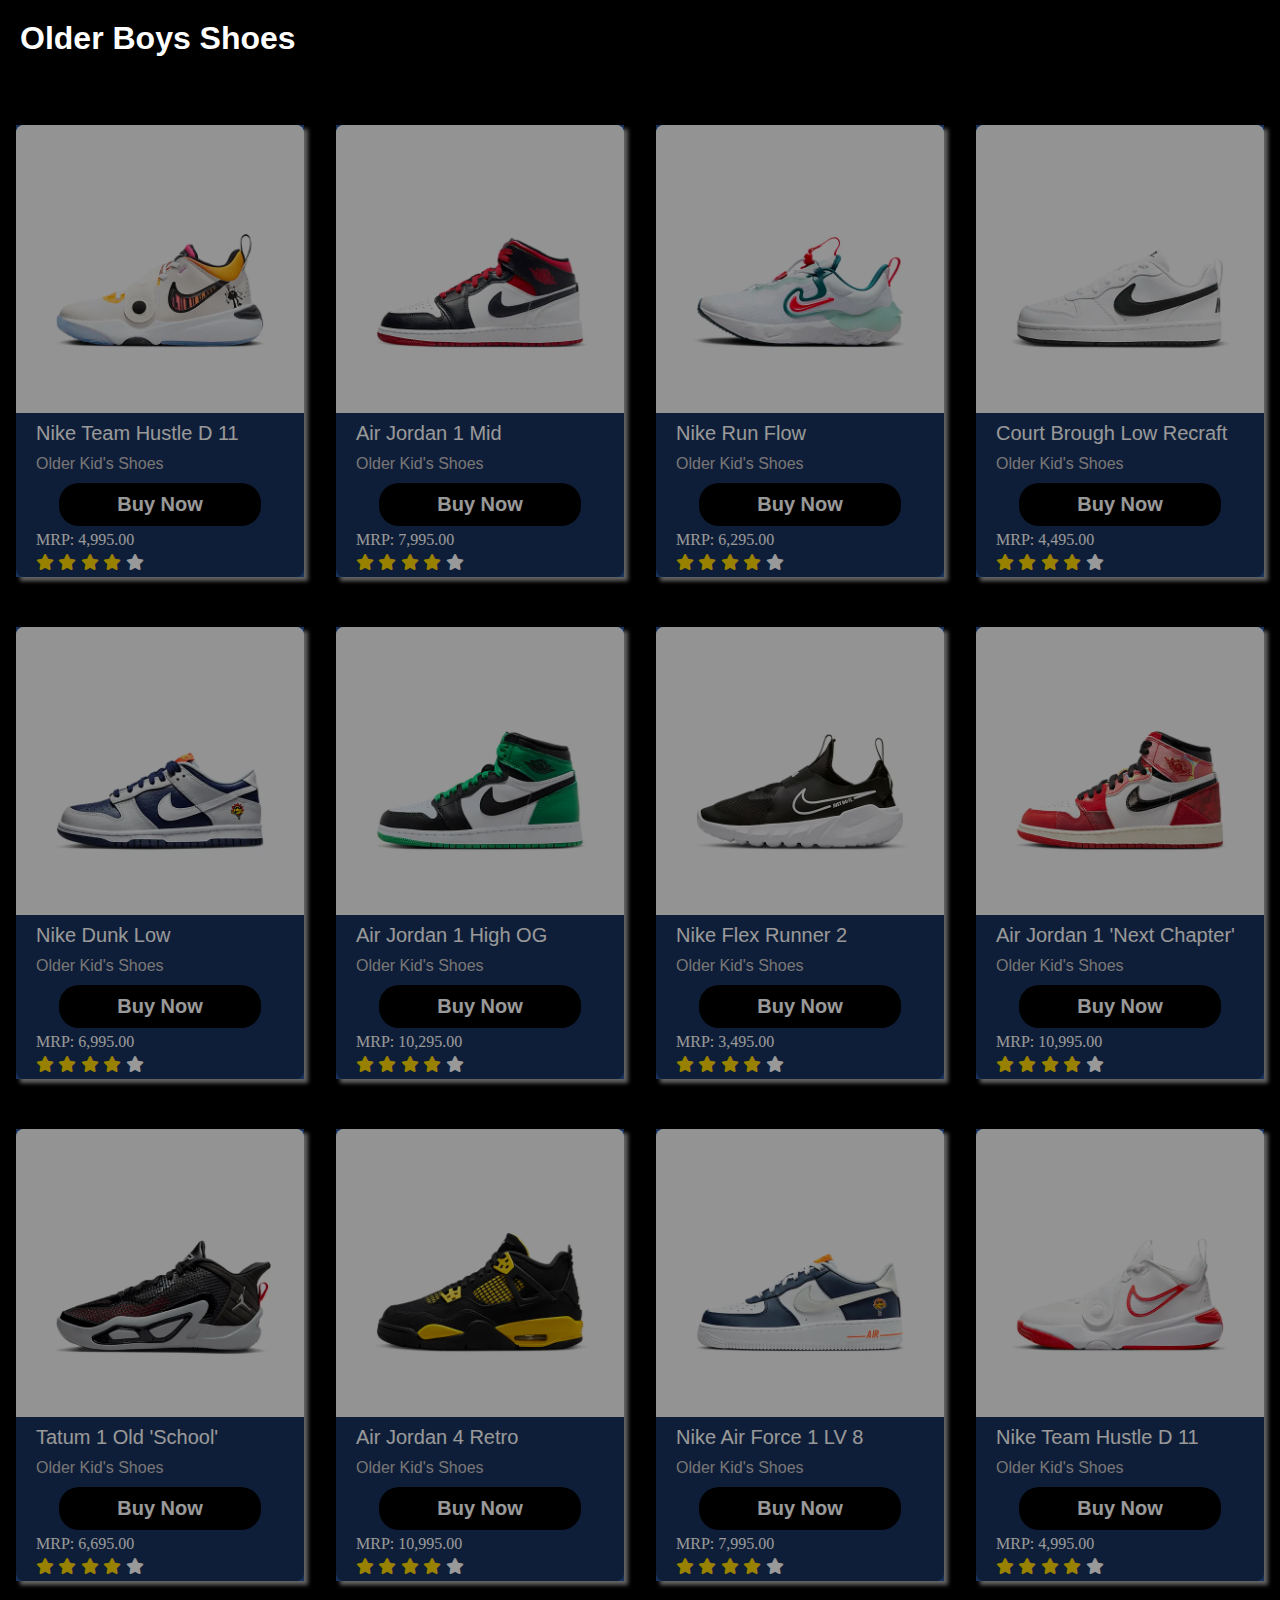
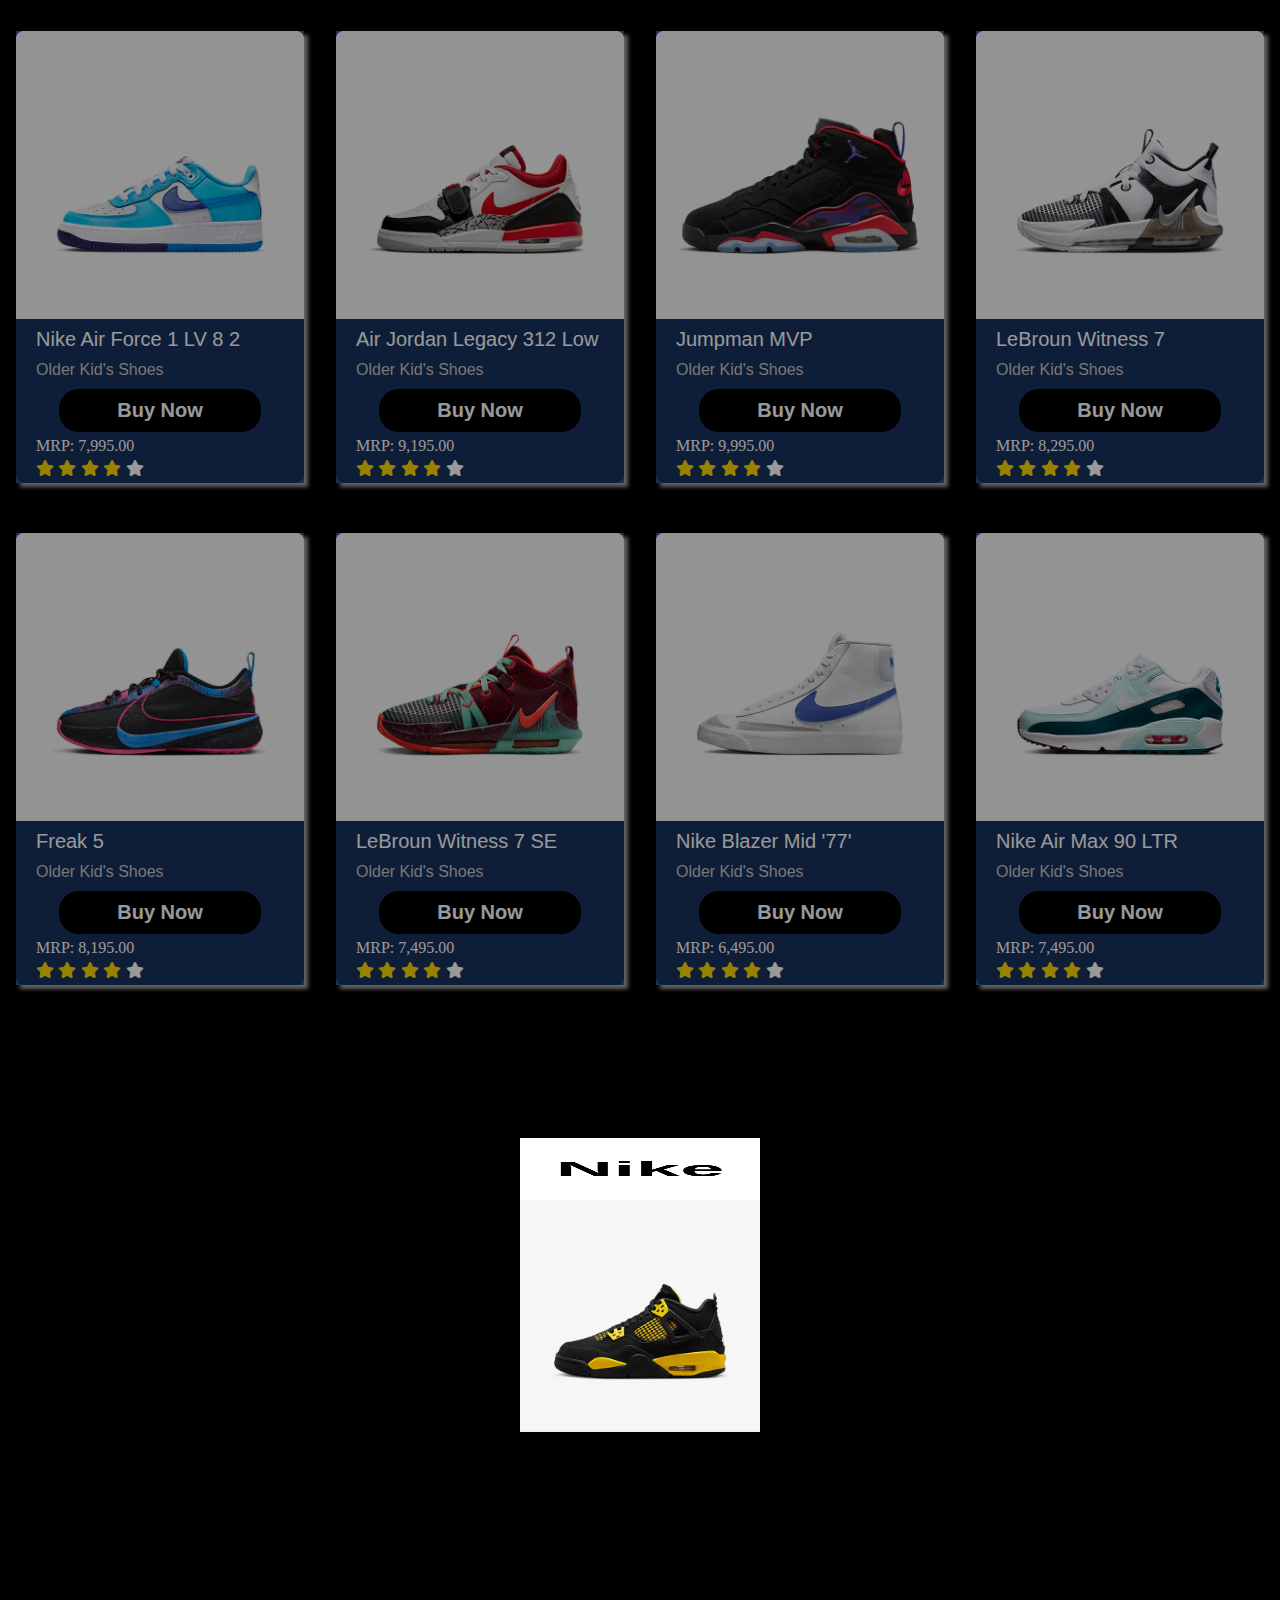
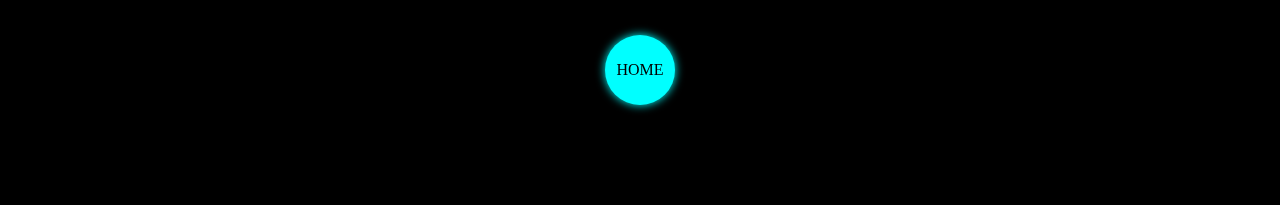
<file: kidsImages/kids.html>
<!DOCTYPE html>
<html lang="en">
<head>
    <meta charset="UTF-8">
    <meta name="viewport" content="width=device-width, initial-scale=1.0">
    <link rel="stylesheet" href="kids.css" type="text/css"/>
    <link rel="stylesheet" href="https://cdnjs.cloudflare.com/ajax/libs/font-awesome/6.4.2/css/all.min.css"/>
    <link rel="shortcut icon" href="kids1.webp" type="image/x-icon">
    <title>Older Boys Shoes</title>
</head>
<body>
    <div class="nikeDesigns">
        <h1>Older Boys Shoes  </h1>
    </div>
    <div class="allDesigns" >
        <div class="shoeDesign">
            <div class="grid_div">
                <img src="kids1.webp" />
                <p class="shoeModel">Nike Team Hustle D 11 </p>
                <p class="shoeOtherSpeci">Older Kid's Shoes</p>
                <a href="#">Buy Now <div class="shiningLine"></div></a>
                <p class="MRP">MRP: 4,995.00</p>
                <p class="rating">
                    <i class="fas fa-star" style="color:gold;"></i>
                    <i class="fas fa-star" style="color:gold;"></i>
                    <i class="fas fa-star" style="color:gold;"></i>
                    <i class="fas fa-star" style="color:gold;"></i>
                    <i class="fas fa-star" style="color:#ffffff;"></i>
                </p>
                <div class="grid_div_parda"></div>
            </div>
        </div>
        <div class="shoeDesign">
            <div class="grid_div">
                <img src="kids2.webp" />
                <p class="shoeModel">Air Jordan 1 Mid </p>
                <p class="shoeOtherSpeci">Older Kid's Shoes</p>
                <a href="#">Buy Now <div class="shiningLine"></div></a>
                <p class="MRP">MRP: 7,995.00</p>
                <p class="rating">
                    <i class="fas fa-star" style="color:gold;"></i>
                    <i class="fas fa-star" style="color:gold;"></i>
                    <i class="fas fa-star" style="color:gold;"></i>
                    <i class="fas fa-star" style="color:gold;"></i>
                    <i class="fas fa-star" style="color:#ffffff;"></i>
                </p>
                <div class="grid_div_parda"></div>
            </div>
        </div>
        <div class="shoeDesign">
            <div class="grid_div">
                <img src="kids3.webp" />
                <p class="shoeModel">Nike Run Flow </p>
                <p class="shoeOtherSpeci">Older Kid's Shoes</p>
                <a href="#">Buy Now <div class="shiningLine"></div></a>
                <p class="MRP">MRP: 6,295.00</p>
                <p class="rating">
                    <i class="fas fa-star" style="color:gold;"></i>
                    <i class="fas fa-star" style="color:gold;"></i>
                    <i class="fas fa-star" style="color:gold;"></i>
                    <i class="fas fa-star" style="color:gold;"></i>
                    <i class="fas fa-star" style="color:#ffffff;"></i>
                </p>
                <div class="grid_div_parda"></div>
            </div>
        </div>
        <div class="shoeDesign">
            <div class="grid_div">
                <img src="kids4.webp" />
                <p class="shoeModel">Court Brough Low Recraft </p>
                <p class="shoeOtherSpeci">Older Kid's Shoes</p>
                <a href="#">Buy Now <div class="shiningLine"></div></a>
                <p class="MRP">MRP: 4,495.00</p>
                <p class="rating">
                    <i class="fas fa-star" style="color:gold;"></i>
                    <i class="fas fa-star" style="color:gold;"></i>
                    <i class="fas fa-star" style="color:gold;"></i>
                    <i class="fas fa-star" style="color:gold;"></i>
                    <i class="fas fa-star" style="color:#ffffff;"></i>
                </p>
                <div class="grid_div_parda"></div>
            </div>
        </div>
        <div class="shoeDesign">
            <div class="grid_div">
                <img src="kids5.webp" />
                <p class="shoeModel">Nike Dunk Low </p>
                <p class="shoeOtherSpeci">Older Kid's Shoes</p>
                <a href="#">Buy Now <div class="shiningLine"></div></a>
                <p class="MRP">MRP: 6,995.00</p>
                <p class="rating">
                    <i class="fas fa-star" style="color:gold;"></i>
                    <i class="fas fa-star" style="color:gold;"></i>
                    <i class="fas fa-star" style="color:gold;"></i>
                    <i class="fas fa-star" style="color:gold;"></i>
                    <i class="fas fa-star" style="color:#ffffff;"></i>
                </p>
                <div class="grid_div_parda"></div>
            </div>
        </div>
        <div class="shoeDesign">
            <div class="grid_div">
                <img src="kids6.webp" />
                <p class="shoeModel">Air Jordan 1 High OG </p>
                <p class="shoeOtherSpeci">Older Kid's Shoes</p>
                <a href="#">Buy Now <div class="shiningLine"></div></a>
                <p class="MRP">MRP: 10,295.00</p>
                <p class="rating">
                    <i class="fas fa-star" style="color:gold;"></i>
                    <i class="fas fa-star" style="color:gold;"></i>
                    <i class="fas fa-star" style="color:gold;"></i>
                    <i class="fas fa-star" style="color:gold;"></i>
                    <i class="fas fa-star" style="color:#ffffff;"></i>
                </p>
                <div class="grid_div_parda"></div>
            </div>
        </div>
        <div class="shoeDesign">
            <div class="grid_div">
                <img src="kids7.webp" />
                <p class="shoeModel">Nike Flex Runner 2 </p>
                <p class="shoeOtherSpeci">Older Kid's Shoes</p>
                <a href="#">Buy Now <div class="shiningLine"></div></a>
                <p class="MRP">MRP: 3,495.00</p>
                <p class="rating">
                    <i class="fas fa-star" style="color:gold;"></i>
                    <i class="fas fa-star" style="color:gold;"></i>
                    <i class="fas fa-star" style="color:gold;"></i>
                    <i class="fas fa-star" style="color:gold;"></i>
                    <i class="fas fa-star" style="color:#ffffff;"></i>
                </p>
                <div class="grid_div_parda"></div>
            </div>
        </div>
        <div class="shoeDesign">
            <div class="grid_div">
                <img src="kids8.webp" />
                <p class="shoeModel">Air Jordan 1 'Next Chapter' </p>
                <p class="shoeOtherSpeci">Older Kid's Shoes</p>
                <a href="#">Buy Now <div class="shiningLine"></div></a>
                <p class="MRP">MRP: 10,995.00</p>
                <p class="rating">
                    <i class="fas fa-star" style="color:gold;"></i>
                    <i class="fas fa-star" style="color:gold;"></i>
                    <i class="fas fa-star" style="color:gold;"></i>
                    <i class="fas fa-star" style="color:gold;"></i>
                    <i class="fas fa-star" style="color:#ffffff;"></i>
                </p>
                <div class="grid_div_parda"></div>
            </div>
        </div>
        <div class="shoeDesign">
            <div class="grid_div">
                <img src="kids9.webp" />
                <p class="shoeModel">Tatum 1 Old 'School' </p>
                <p class="shoeOtherSpeci">Older Kid's Shoes</p>
                <a href="#">Buy Now <div class="shiningLine"></div></a>
                <p class="MRP">MRP: 6,695.00</p>
                <p class="rating">
                    <i class="fas fa-star" style="color:gold;"></i>
                    <i class="fas fa-star" style="color:gold;"></i>
                    <i class="fas fa-star" style="color:gold;"></i>
                    <i class="fas fa-star" style="color:gold;"></i>
                    <i class="fas fa-star" style="color:#ffffff;"></i>
                </p>
                <div class="grid_div_parda"></div>
            </div>
        </div>
        <div class="shoeDesign">
            <div class="grid_div">
                <img src="kids10.webp" />
                <p class="shoeModel">Air Jordan 4 Retro </p>
                <p class="shoeOtherSpeci">Older Kid's Shoes</p>
                <a href="#">Buy Now <div class="shiningLine"></div></a>
                <p class="MRP">MRP: 10,995.00</p>
                <p class="rating">
                    <i class="fas fa-star" style="color:gold;"></i>
                    <i class="fas fa-star" style="color:gold;"></i>
                    <i class="fas fa-star" style="color:gold;"></i>
                    <i class="fas fa-star" style="color:gold;"></i>
                    <i class="fas fa-star" style="color:#ffffff;"></i>
                </p>
                <div class="grid_div_parda"></div>
            </div>
        </div>
        <div class="shoeDesign">
            <div class="grid_div">
                <img src="kids11.webp" />
                <p class="shoeModel">Nike Air Force 1 LV 8 </p>
                <p class="shoeOtherSpeci">Older Kid's Shoes</p>
                <a href="#">Buy Now <div class="shiningLine"></div></a>
                <p class="MRP">MRP: 7,995.00</p>
                <p class="rating">
                    <i class="fas fa-star" style="color:gold;"></i>
                    <i class="fas fa-star" style="color:gold;"></i>
                    <i class="fas fa-star" style="color:gold;"></i>
                    <i class="fas fa-star" style="color:gold;"></i>
                    <i class="fas fa-star" style="color:#ffffff;"></i>
                </p>
                <div class="grid_div_parda"></div>
            </div>
        </div>
        <div class="shoeDesign">
            <div class="grid_div">
                <img src="kids12.webp" />
                <p class="shoeModel">Nike Team Hustle D 11 </p>
                <p class="shoeOtherSpeci">Older Kid's Shoes</p>
                <a href="#">Buy Now <div class="shiningLine"></div></a>
                <p class="MRP">MRP: 4,995.00</p>
                <p class="rating">
                    <i class="fas fa-star" style="color:gold;"></i>
                    <i class="fas fa-star" style="color:gold;"></i>
                    <i class="fas fa-star" style="color:gold;"></i>
                    <i class="fas fa-star" style="color:gold;"></i>
                    <i class="fas fa-star" style="color:#ffffff;"></i>
                </p>
                <div class="grid_div_parda"></div>
            </div>
        </div>
        <div class="shoeDesign">
            <div class="grid_div">
                <img src="kids13.webp" />
                <p class="shoeModel">Nike Air Force 1 LV 8 2 </p>
                <p class="shoeOtherSpeci">Older Kid's Shoes</p>
                <a href="#">Buy Now <div class="shiningLine"></div></a>
                <p class="MRP">MRP: 7,995.00</p>
                <p class="rating">
                    <i class="fas fa-star" style="color:gold;"></i>
                    <i class="fas fa-star" style="color:gold;"></i>
                    <i class="fas fa-star" style="color:gold;"></i>
                    <i class="fas fa-star" style="color:gold;"></i>
                    <i class="fas fa-star" style="color:#ffffff;"></i>
                </p>
                <div class="grid_div_parda"></div>
            </div>
        </div>
        <div class="shoeDesign">
            <div class="grid_div">
                <img src="kids14.webp" />
                <p class="shoeModel">Air Jordan Legacy 312 Low </p>
                <p class="shoeOtherSpeci">Older Kid's Shoes</p>
                <a href="#">Buy Now <div class="shiningLine"></div></a>
                <p class="MRP">MRP: 9,195.00</p>
                <p class="rating">
                    <i class="fas fa-star" style="color:gold;"></i>
                    <i class="fas fa-star" style="color:gold;"></i>
                    <i class="fas fa-star" style="color:gold;"></i>
                    <i class="fas fa-star" style="color:gold;"></i>
                    <i class="fas fa-star" style="color:#ffffff;"></i>
                </p>
                <div class="grid_div_parda"></div>
            </div>
        </div>
        <div class="shoeDesign">
            <div class="grid_div">
                <img src="kids15.webp" />
                <p class="shoeModel">Jumpman MVP </p>
                <p class="shoeOtherSpeci">Older Kid's Shoes</p>
                <a href="#">Buy Now <div class="shiningLine"></div></a>
                <p class="MRP">MRP: 9,995.00</p>
                <p class="rating">
                    <i class="fas fa-star" style="color:gold;"></i>
                    <i class="fas fa-star" style="color:gold;"></i>
                    <i class="fas fa-star" style="color:gold;"></i>
                    <i class="fas fa-star" style="color:gold;"></i>
                    <i class="fas fa-star" style="color:#ffffff;"></i>
                </p>
                <div class="grid_div_parda"></div>
            </div>
        </div>
        <div class="shoeDesign">
            <div class="grid_div">
                <img src="kids16.webp" />
                <p class="shoeModel">LeBroun Witness 7 </p>
                <p class="shoeOtherSpeci">Older Kid's Shoes</p>
                <a href="#">Buy Now <div class="shiningLine"></div></a>
                <p class="MRP">MRP: 8,295.00</p>
                <p class="rating">
                    <i class="fas fa-star" style="color:gold;"></i>
                    <i class="fas fa-star" style="color:gold;"></i>
                    <i class="fas fa-star" style="color:gold;"></i>
                    <i class="fas fa-star" style="color:gold;"></i>
                    <i class="fas fa-star" style="color:#ffffff;"></i>
                </p>
                <div class="grid_div_parda"></div>
            </div>
        </div>
        <div class="shoeDesign">
            <div class="grid_div">
                <img src="kids17.webp" />
                <p class="shoeModel">Freak 5 </p>
                <p class="shoeOtherSpeci">Older Kid's Shoes</p>
                <a href="#">Buy Now <div class="shiningLine"></div></a>
                <p class="MRP">MRP: 8,195.00</p>
                <p class="rating">
                    <i class="fas fa-star" style="color:gold;"></i>
                    <i class="fas fa-star" style="color:gold;"></i>
                    <i class="fas fa-star" style="color:gold;"></i>
                    <i class="fas fa-star" style="color:gold;"></i>
                    <i class="fas fa-star" style="color:#ffffff;"></i>
                </p>
                <div class="grid_div_parda"></div>
            </div>
        </div>
        <div class="shoeDesign">
            <div class="grid_div">
                <img src="kids18.webp" />
                <p class="shoeModel">LeBroun Witness 7 SE </p>
                <p class="shoeOtherSpeci">Older Kid's Shoes</p>
                <a href="#">Buy Now <div class="shiningLine"></div></a>
                <p class="MRP">MRP: 7,495.00</p>
                <p class="rating">
                    <i class="fas fa-star" style="color:gold;"></i>
                    <i class="fas fa-star" style="color:gold;"></i>
                    <i class="fas fa-star" style="color:gold;"></i>
                    <i class="fas fa-star" style="color:gold;"></i>
                    <i class="fas fa-star" style="color:#ffffff;"></i>
                </p>
                <div class="grid_div_parda"></div>
            </div>
        </div>
        <div class="shoeDesign">
            <div class="grid_div">
                <img src="kids19.webp" />
                <p class="shoeModel">Nike Blazer Mid '77' </p>
                <p class="shoeOtherSpeci">Older Kid's Shoes</p>
                <a href="#">Buy Now <div class="shiningLine"></div></a>
                <p class="MRP">MRP: 6,495.00</p>
                <p class="rating">
                    <i class="fas fa-star" style="color:gold;"></i>
                    <i class="fas fa-star" style="color:gold;"></i>
                    <i class="fas fa-star" style="color:gold;"></i>
                    <i class="fas fa-star" style="color:gold;"></i>
                    <i class="fas fa-star" style="color:#ffffff;"></i>
                </p>
                <div class="grid_div_parda"></div>
            </div>
        </div>
        <div class="shoeDesign">
            <div class="grid_div">
                <img src="kids20.webp" />
                <p class="shoeModel">Nike Air Max 90 LTR </p>
                <p class="shoeOtherSpeci">Older Kid's Shoes</p>
                <a href="#">Buy Now <div class="shiningLine"></div></a>
                <p class="MRP">MRP: 7,495.00</p>
                <p class="rating">
                    <i class="fas fa-star" style="color:gold;"></i>
                    <i class="fas fa-star" style="color:gold;"></i>
                    <i class="fas fa-star" style="color:gold;"></i>
                    <i class="fas fa-star" style="color:gold;"></i>
                    <i class="fas fa-star" style="color:#ffffff;"></i>
                </p>
                <div class="grid_div_parda"></div>
            </div>
        </div>
    </div>
    <!-- _____________________ rotate start __________________ -->
	<!--
		Note:- I learned this rotating cube from a Youtube video which link is given below
		
		Youtube link - >    https://www.youtube.com/watch?v=nOdDtnHWaDo
	-->
    <div class="round_area">
        <div class="cube ">
            <div>
            <span class="falak front"></span>
            <span class="falak right"></span>
            <span class="falak back"></span>
            <span class="falak left"></span>
            <span class="falak top" style="display:flex;align-items:center;justify-content:center;font-weight:bold; font-size:5rem;">Nike</span>
            </div>
        </div>
    </div>
    <!-- _____________________ rotate end ______________________ -->
    <!--____________________ go to Home  start _______________________ -->

    <div class="Home">
        <a href="../index.html">HOME</a>
    </div>
    <!--____________________ go to Home  end _________________________ -->
</body>
</html>
</file>
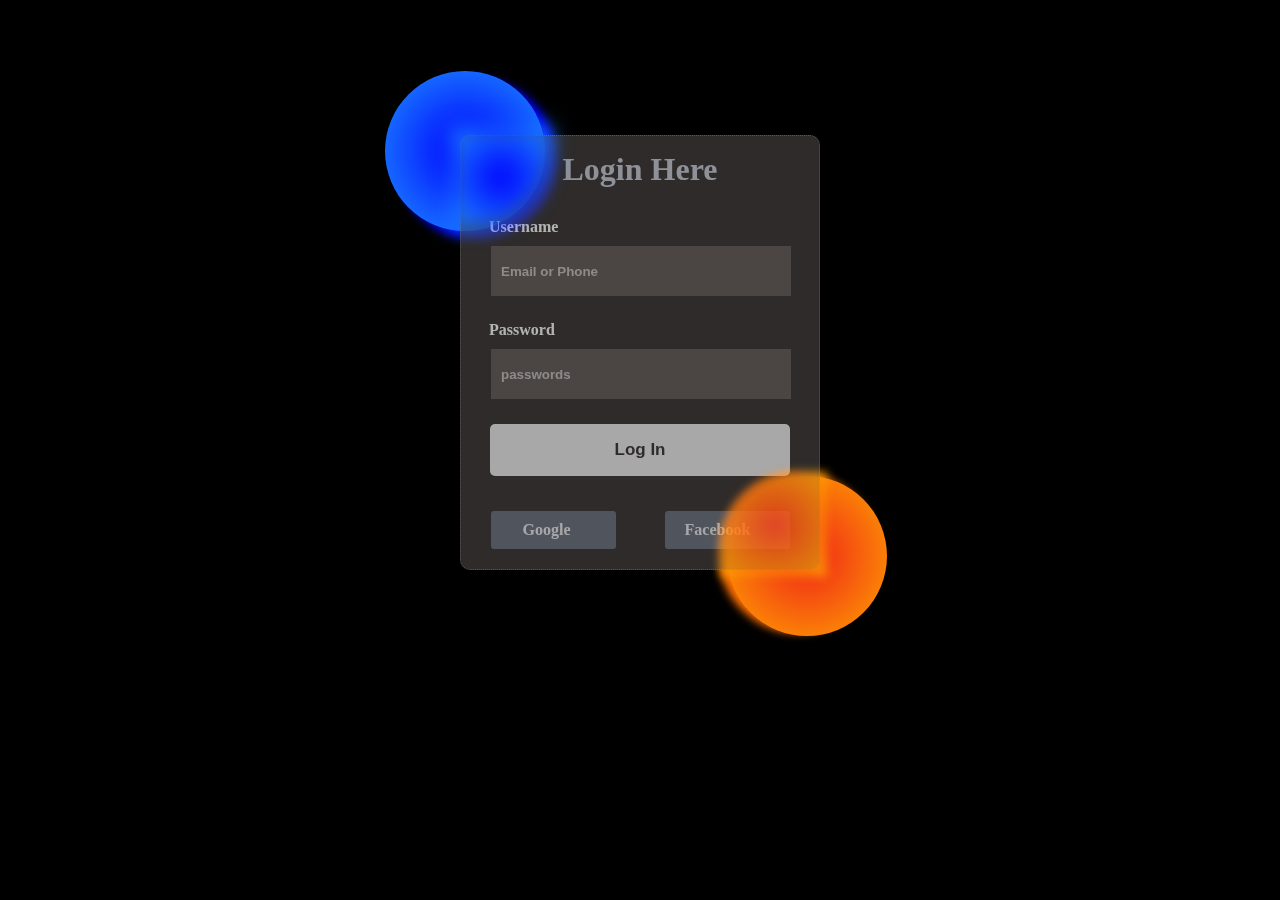
<file: loginFormNike/loginFormNike.html>
<html>
  <head>
    <title>login.nike.com</title>
    <link
      rel="stylesheet"
      href="https://cdnjs.cloudflare.com/ajax/libs/font-awesome/6.4.0/css/all.min.css"
      integrity="sha512-iecdLmaskl7CVkqkXNQ/ZH/XLlvWZOJyj7Yy7tcenmpD1ypASozpmT/E0iPtmFIB46ZmdtAc9eNBvH0H/ZpiBw=="
      crossorigin="anonymous"
      referrerpolicy="no-referrer"
    />
    <style>
		* {margin: 0;padding: 0;box-sizing: border-box;}
		body {
			background-color: rgb(0, 0, 0);
		}
		.main-div {
			width: 1040px;
			margin: 50px auto 0px auto;
			padding: 85px 0px 85px 0px;
			background-color: #000000;
			position: relative;
		}
		.form-div {
			width: 360px;
			margin: 0px auto 0px auto;
			background-color: #423e3c;
			border-radius: 10px;
			opacity: 0.7;
			border: 1px dotted gray;
		}
		.header {
			text-align: center;
			color: #cacfd9;
			font-family: calibri;
			padding: 15px;
		}
		.body-div {
			margin: 15px 0px 0px 0px; 
			display: flex;
			flex-direction: column;
			justify-content: center;
		}
		.label {
			color: white;
			font-family: calibri;
			margin: 0px 0px 0px 28px;
			font-weight: bold;
		}
		.input {
			height: 50px;
			width: 300px;
			margin: 10px 17px 10px 30px;
			padding: 10px;
			background-color: #6b6460;
			color: white;
			border: none;
			font-weight: bold;
		}
		.input::placeholder {
			color: #c9c5c3;
		}
		.input:focus {
			outline: none;
			border-width: 1px 1px 1px 1px;
			border-style: solid;
			border-image: linear-gradient(90deg, #0000ff, #ff6a00) 2;
		}
		.login-button {
			/* margin: 0px 0px 0px 30px; */
			/* height: 50px; */
			margin: 0 auto 0 auto;
			width: 300px;
			border-radius: 5px;
			border: none;
		}
		.login-button a {
			padding: 16px 100px;
			font-size: 17px;
			display: block;
			font-weight: bold;
			text-decoration: none;
			color: #423e3c;
		}
		.footer-div {
			display: flex;
			margin: 15px auto 0 auto;
			align-items: center;
			width: 300px;
			gap: 49px;
			padding: 20px 0px 20px 0px;
			justify-content: center;
		}
		.google-div {
			background-color: #727885;
			display: flex;
			width: 125px;
			border-radius: 3px;
		}
		.google-div a {
			color: #edeef0;
			text-decoration: none;
			font-family: calibri;
			padding: 10px 22px;
			font-weight: bold;
		}
		.facebook-div {
			background-color: #727885;
			display: flex;
			border-radius: 3px;
			width: 125px;
			position: relative;
			z-index: 9;
		}
		.facebook-div a {
			color: #edeef0;
			text-decoration: none;
			padding: 10px 10px;
			font-family: calibri;
			font-weight: bold;
		}
		i {
			font-weight: 400;
    		padding: 11px 0px 10px 10px;
			color:white;
		}
		.blue-div {
			height: 160px;
			width: 160px;
			background: radial-gradient(blue, dodgerblue);
			border-radius: 50%;
			margin: -64px 0px 0px 265px;
			position: absolute;
			filter: drop-shadow(11px 8px 5px blue);
		}
		.orange-div {
			height: 160px;
			width: 160px;
			background: radial-gradient(rgb(240, 35, 24), orange);
			border-radius: 50%;
			margin: 341px 0px 0px 607px;
			position: absolute;
			filter: drop-shadow(-9px -3px 4px rgb(255, 111, 0));
		}
		.blue-div2 {
			height: 100px;
			width: 100px;
			background: radial-gradient(blue, dodgerblue);
			border-bottom-right-radius: 77px;
			margin: -443px 0px 0px 331px;
			position: absolute;
			filter: blur(10px);
		}
		.orange-div2 {
			height: 105px;
			width: 106px;
			background: radial-gradient(rgb(241, 59, 23), orange);
			border-top-left-radius: 75px;
			margin: -98px 0px 0px 601px;
			position: absolute;
			filter: blur(5px);
			z-index: 8;
			opacity: 0.8;
		}
    </style>
  </head>
  <body>
    <div class="main-div">
      <div class="orange-div"></div>
      <div class="blue-div"></div>
      <form>
        <div class="form-div">
          <div class="header">
            <h1>Login Here</h1>
          </div>
          <div class="body-div">
            <label for="UserName" class="label">Username</label><!-- <br /> -->
            <input
              type="email"
              name="email"
              id="UserName"
              class="input"
              placeholder="Email or Phone"
            />
          </div>
          <div class="body-div">
            <label for="passwords" class="label">Password</label><!-- <br /> -->
            <input
              type="password"
              name="password"
              id="passwords"
              class="input"
              placeholder="passwords"
            />
          </div>
          <div class="body-div">
            <button class="login-button">
              <a href="#">Log In</a>
            </button>
          </div>
          <div class="footer-div">
            <div class="google-div">
              <i class="fa-brands fa-google"></i>
              <a href="#">Google</a>
            </div>
            <div class="facebook-div">
              <i class="fa-brands fa-facebook"></i>
              <a href="#">Facebook</a>
            </div>
          </div>
        </div>
      </form>
      <div class="blue-div2"></div>
      <div class="orange-div2"></div>
    </div>
  </body>
</html>
</file>
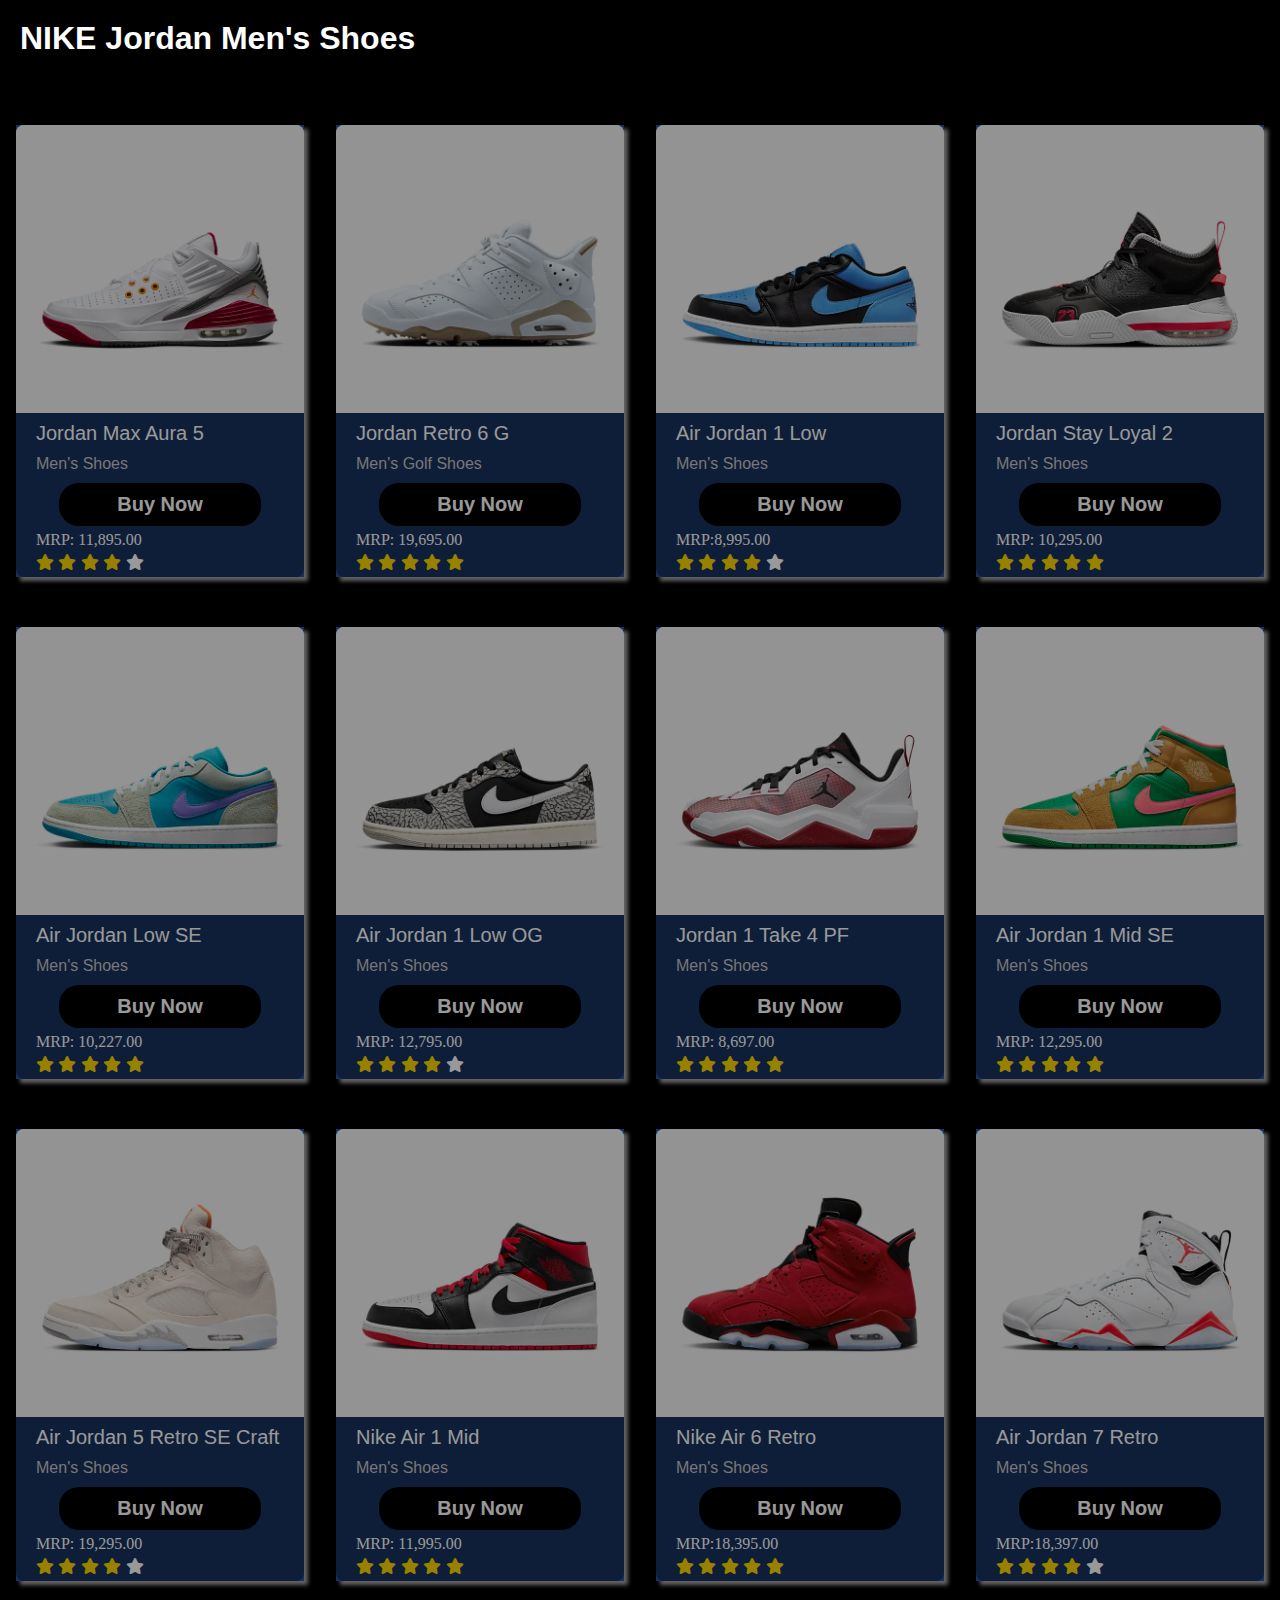
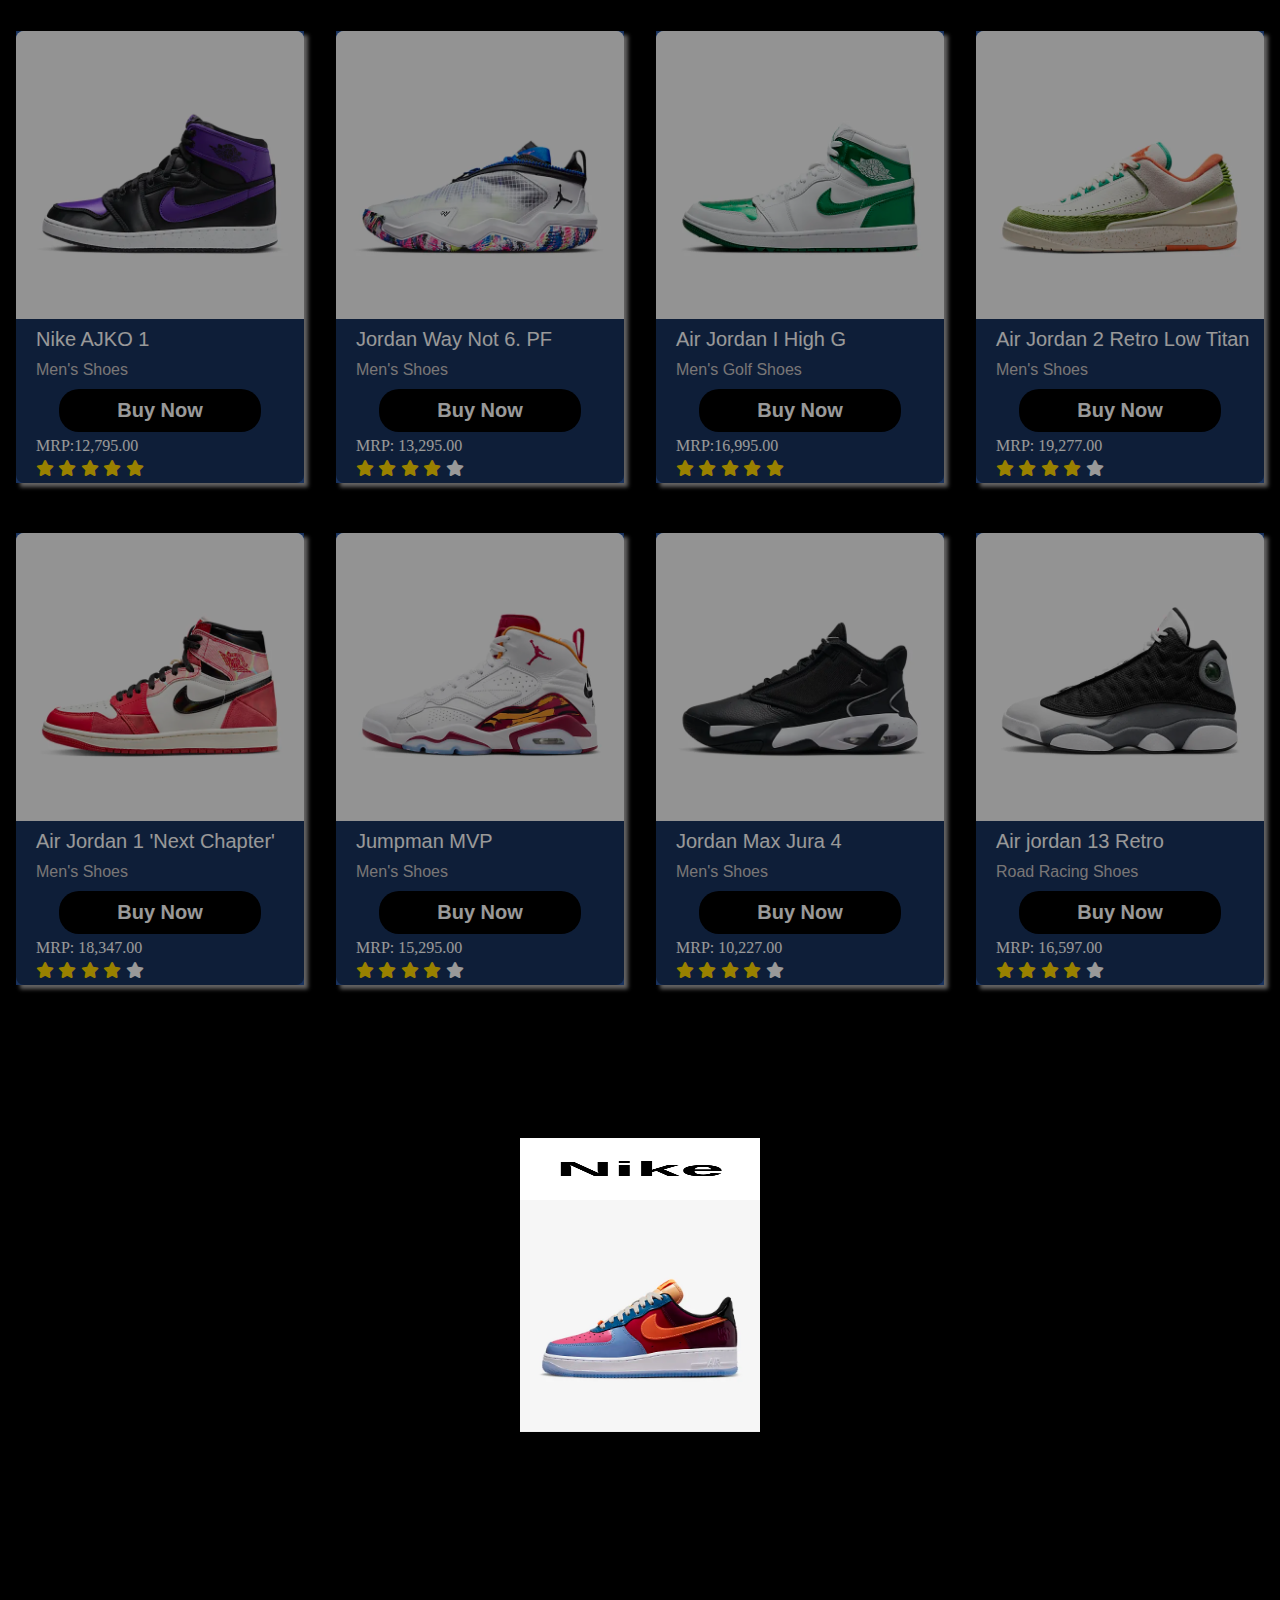
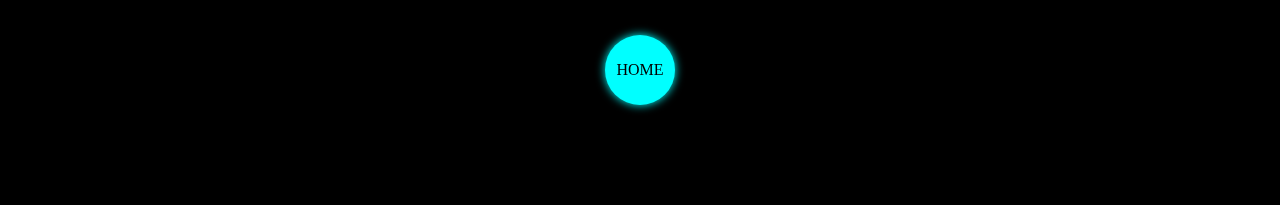
<file: menImages/jordanMen.html>
<!DOCTYPE html>
<html lang="en">
<head>
    <meta charset="UTF-8">
    <meta name="viewport" content="width=device-width, initial-scale=1.0">
    <link rel="stylesheet" href="jordanMen.css" type="text/css"/>
    <link rel="stylesheet" href="https://cdnjs.cloudflare.com/ajax/libs/font-awesome/6.4.2/css/all.min.css"/>
    <link rel="shortcut icon" href="jordan1.webp" type="image/x-icon">
    <title>Jordan Men's Shoes</title>
</head>
<body>
    <div class="nikeDesigns">
        <h1>NIKE Jordan Men's Shoes  </h1>
    </div>
    <div class="allDesigns" >
        <div class="shoeDesign">
            <div class="grid_div">
                <img src="jordan1.webp" />
                <p class="shoeModel">Jordan Max Aura 5</p>
                <p class="shoeOtherSpeci">Men's Shoes</p>
                <a href="#">Buy Now <div class="shiningLine"></div></a>
                <p class="MRP">MRP: 11,895.00</p>
                <p class="rating">
                    <i class="fas fa-star" style="color:gold;"></i>
                    <i class="fas fa-star" style="color:gold;"></i>
                    <i class="fas fa-star" style="color:gold;"></i>
                    <i class="fas fa-star" style="color:gold;"></i>
                    <i class="fas fa-star" style="color:#ffffff;"></i>
                </p>
                <div class="grid_div_parda"></div>
            </div>
        </div>
        <div class="shoeDesign">
            <div class="grid_div">
                <img src="jordan2.webp" />
                <p class="shoeModel">Jordan Retro 6 G</p>
                <p class="shoeOtherSpeci">Men's Golf Shoes </p>
                <a href="#">Buy Now <div class="shiningLine"></div></a>
                <p class="MRP">MRP: 19,695.00</p>
                <p class="rating">
                    <i class="fas fa-star" style="color:gold;"></i>
                    <i class="fas fa-star" style="color:gold;"></i>
                    <i class="fas fa-star" style="color:gold;"></i>
                    <i class="fas fa-star" style="color:gold;"></i>
                    <i class="fas fa-star" style="color:gold;"></i>
                </p>
                <div class="grid_div_parda"></div>
            </div>
        </div>
        <div class="shoeDesign">
            <div class="grid_div">
                <img src="jordan3.webp" />
                <p class="shoeModel">Air Jordan 1 Low </p>
                <p class="shoeOtherSpeci">Men's Shoes </p>
                <a href="#">Buy Now <div class="shiningLine"></div></a>
                <p class="MRP">MRP:8,995.00</p>
                <p class="rating">
                    <i class="fas fa-star" style="color:gold;"></i>
                    <i class="fas fa-star" style="color:gold;"></i>
                    <i class="fas fa-star" style="color:gold;"></i>
                    <i class="fas fa-star" style="color:gold;"></i>
                    <i class="fas fa-star" style="color:#ffffff;"></i>
                </p>
                <div class="grid_div_parda"></div>
            </div>
        </div>
        <div class="shoeDesign">
            <div class="grid_div">
                <img src="jordan4.webp" />
                <p class="shoeModel">Jordan Stay Loyal 2 </p>
                <p class="shoeOtherSpeci">Men's Shoes </p>
                <a href="#">Buy Now <div class="shiningLine"></div></a>
                <p class="MRP">MRP: 10,295.00</p>
                <p class="rating">
                    <i class="fas fa-star" style="color:gold;"></i>
                    <i class="fas fa-star" style="color:gold;"></i>
                    <i class="fas fa-star" style="color:gold;"></i>
                    <i class="fas fa-star" style="color:gold;"></i>
                    <i class="fas fa-star" style="color:gold;"></i>
                </p>
                <div class="grid_div_parda"></div>
            </div>
        </div>
        <div class="shoeDesign">
            <div class="grid_div">
                <img src="jordan5.webp" />
                <p class="shoeModel">Air Jordan Low SE </p>
                <p class="shoeOtherSpeci">Men's Shoes </p>
                <a href="#">Buy Now <div class="shiningLine"></div></a>
                <p class="MRP">MRP: 10,227.00</p>
                <p class="rating">
                    <i class="fas fa-star" style="color:gold;"></i>
                    <i class="fas fa-star" style="color:gold;"></i>
                    <i class="fas fa-star" style="color:gold;"></i>
                    <i class="fas fa-star" style="color:gold;"></i>
                    <i class="fas fa-star" style="color:gold;"></i>
                </p>
                <div class="grid_div_parda"></div>
            </div>
        </div>
        <div class="shoeDesign">
            <div class="grid_div">
                <img src="jordan6.webp" />
                <p class="shoeModel">Air Jordan 1 Low OG </p>
                <p class="shoeOtherSpeci">Men's Shoes </p>
                <a href="#">Buy Now <div class="shiningLine"></div></a>
                <p class="MRP">MRP: 12,795.00</p>
                <p class="rating">
                    <i class="fas fa-star" style="color:gold;"></i>
                    <i class="fas fa-star" style="color:gold;"></i>
                    <i class="fas fa-star" style="color:gold;"></i>
                    <i class="fas fa-star" style="color:gold;"></i>
                    <i class="fas fa-star" style="color:#ffffff;"></i>
                </p>
                <div class="grid_div_parda"></div>
            </div>
        </div>
        <div class="shoeDesign">
            <div class="grid_div">
                <img src="jordan7.webp" />
                <p class="shoeModel">Jordan 1 Take 4 PF</p>
                <p class="shoeOtherSpeci">Men's Shoes </p>
                <a href="#">Buy Now <div class="shiningLine"></div></a>
                <p class="MRP">MRP: 8,697.00</p>
                <p class="rating">
                    <i class="fas fa-star" style="color:gold;"></i>
                    <i class="fas fa-star" style="color:gold;"></i>
                    <i class="fas fa-star" style="color:gold;"></i>
                    <i class="fas fa-star" style="color:gold;"></i>
                    <i class="fas fa-star" style="color:gold;"></i>
                </p>
                <div class="grid_div_parda"></div>
            </div>
        </div>
        <div class="shoeDesign">
            <div class="grid_div">
                <img src="jordan8.webp" />
                <p class="shoeModel">Air Jordan 1 Mid SE</p>
                <p class="shoeOtherSpeci">Men's Shoes</p>
                <a href="#">Buy Now <div class="shiningLine"></div></a>
                <p class="MRP">MRP: 12,295.00</p>
                <p class="rating">
                    <i class="fas fa-star" style="color:gold;"></i>
                    <i class="fas fa-star" style="color:gold;"></i>
                    <i class="fas fa-star" style="color:gold;"></i>
                    <i class="fas fa-star" style="color:gold;"></i>
                    <i class="fas fa-star" style="color:gold;"></i>
                </p>
                <div class="grid_div_parda"></div>
            </div>
        </div>
        <div class="shoeDesign">
            <div class="grid_div">
                <img src="jordan9.webp" />
                <p class="shoeModel">Air Jordan 5 Retro SE Craft</p>
                <p class="shoeOtherSpeci">Men's Shoes </p>
                <a href="#">Buy Now <div class="shiningLine"></div></a>
                <p class="MRP">MRP: 19,295.00</p>
                <p class="rating">
                    <i class="fas fa-star" style="color:gold;"></i>
                    <i class="fas fa-star" style="color:gold;"></i>
                    <i class="fas fa-star" style="color:gold;"></i>
                    <i class="fas fa-star" style="color:gold;"></i>
                    <i class="fas fa-star" style="color:#ffffff;"></i>
                </p>
                <div class="grid_div_parda"></div>
            </div>
        </div>
        <div class="shoeDesign">
            <div class="grid_div">
                <img src="jordan10.webp" />
                <p class="shoeModel">Nike Air 1 Mid</p>
                <p class="shoeOtherSpeci">Men's Shoes</p>
                <a href="#">Buy Now <div class="shiningLine"></div></a>
                <p class="MRP">MRP: 11,995.00</p>
                <p class="rating">
                    <i class="fas fa-star" style="color:gold;"></i>
                    <i class="fas fa-star" style="color:gold;"></i>
                    <i class="fas fa-star" style="color:gold;"></i>
                    <i class="fas fa-star" style="color:gold;"></i>
                    <i class="fas fa-star" style="color:gold;"></i>
                </p>
                <div class="grid_div_parda"></div>
            </div>
        </div>
        <div class="shoeDesign">
            <div class="grid_div">
                <img src="jordan11.webp" />
                <p class="shoeModel">Nike Air 6 Retro </p>
                <p class="shoeOtherSpeci">Men's Shoes </p>
                <a href="#">Buy Now <div class="shiningLine"></div></a>
                <p class="MRP">MRP:18,395.00</p>
                <p class="rating">
                    <i class="fas fa-star" style="color:gold;"></i>
                    <i class="fas fa-star" style="color:gold;"></i>
                    <i class="fas fa-star" style="color:gold;"></i>
                    <i class="fas fa-star" style="color:gold;"></i>
                    <i class="fas fa-star" style="color:gold;"></i>
                </p>
                <div class="grid_div_parda"></div>
            </div>
        </div>
        <div class="shoeDesign">
            <div class="grid_div">
                <img src="jordan12.webp" />
                <p class="shoeModel">Air Jordan 7 Retro </p>
                <p class="shoeOtherSpeci">Men's Shoes </p>
                <a href="#">Buy Now <div class="shiningLine"></div></a>
                <p class="MRP">MRP:18,397.00</p>
                <p class="rating">
                    <i class="fas fa-star" style="color:gold;"></i>
                    <i class="fas fa-star" style="color:gold;"></i>
                    <i class="fas fa-star" style="color:gold;"></i>
                    <i class="fas fa-star" style="color:gold;"></i>
                    <i class="fas fa-star" style="color:#ffffff;"></i>
                </p>
                <div class="grid_div_parda"></div>
            </div>
        </div>
        <div class="shoeDesign">
            <div class="grid_div">
                <img src="jordan13.webp" />
                <p class="shoeModel">Nike AJKO 1</p>
                <p class="shoeOtherSpeci">Men's Shoes </p>
                <a href="#">Buy Now <div class="shiningLine"></div></a>
                <p class="MRP">MRP:12,795.00</p>
                <p class="rating">
                    <i class="fas fa-star" style="color:gold;"></i>
                    <i class="fas fa-star" style="color:gold;"></i>
                    <i class="fas fa-star" style="color:gold;"></i>
                    <i class="fas fa-star" style="color:gold;"></i>
                    <i class="fas fa-star" style="color:gold;"></i>
                </p>
                <div class="grid_div_parda"></div>
            </div>
        </div>
        <div class="shoeDesign">
            <div class="grid_div">
                <img src="jordan14.webp" />
                <p class="shoeModel">Jordan Way Not 6. PF </p>
                <p class="shoeOtherSpeci">Men's Shoes </p>
                <a href="#">Buy Now <div class="shiningLine"></div></a>
                <p class="MRP">MRP: 13,295.00</p>
                <p class="rating">
                    <i class="fas fa-star" style="color:gold;"></i>
                    <i class="fas fa-star" style="color:gold;"></i>
                    <i class="fas fa-star" style="color:gold;"></i>
                    <i class="fas fa-star" style="color:gold;"></i>
                    <i class="fas fa-star" style="color:#ffffff;"></i>
                </p>
                <div class="grid_div_parda"></div>
            </div>
        </div>
        <div class="shoeDesign">
            <div class="grid_div">
                <img src="jordan15.webp" />
                <p class="shoeModel">Air Jordan I High G </p>
                <p class="shoeOtherSpeci">Men's Golf Shoes </p>
                <a href="#">Buy Now <div class="shiningLine"></div></a>
                <p class="MRP">MRP:16,995.00</p>
                <p class="rating">
                    <i class="fas fa-star" style="color:gold;"></i>
                    <i class="fas fa-star" style="color:gold;"></i>
                    <i class="fas fa-star" style="color:gold;"></i>
                    <i class="fas fa-star" style="color:gold;"></i>
                    <i class="fas fa-star" style="color:gold;"></i>
                </p>
                <div class="grid_div_parda"></div>
            </div>
        </div>
        <div class="shoeDesign">
            <div class="grid_div">
                <img src="jordan16.webp" />
                <p class="shoeModel">Air Jordan 2 Retro Low Titan</p>
                <p class="shoeOtherSpeci">Men's Shoes </p>
                <a href="#">Buy Now <div class="shiningLine"></div></a>
                <p class="MRP">MRP: 19,277.00</p>
                <p class="rating">
                    <i class="fas fa-star" style="color:gold;"></i>
                    <i class="fas fa-star" style="color:gold;"></i>
                    <i class="fas fa-star" style="color:gold;"></i>
                    <i class="fas fa-star" style="color:gold;"></i>
                    <i class="fas fa-star" style="color:#ffffff;"></i>
                </p>
                <div class="grid_div_parda"></div>
            </div>
        </div>
        <div class="shoeDesign">
            <div class="grid_div">
                <img src="jordan17.webp" />
                <p class="shoeModel">Air Jordan 1 'Next Chapter'</p>
                <p class="shoeOtherSpeci">Men's Shoes </p>
                <a href="#">Buy Now <div class="shiningLine"></div></a>
                <p class="MRP">MRP: 18,347.00</p>
                <p class="rating">
                    <i class="fas fa-star" style="color:gold;"></i>
                    <i class="fas fa-star" style="color:gold;"></i>
                    <i class="fas fa-star" style="color:gold;"></i>
                    <i class="fas fa-star" style="color:gold;"></i>
                    <i class="fas fa-star" style="color:#ffffff;"></i>
                </p>
                <div class="grid_div_parda"></div>
            </div>
        </div>
        <div class="shoeDesign">
            <div class="grid_div">
                <img src="jordan18.webp" />
                <p class="shoeModel">Jumpman MVP </p>
                <p class="shoeOtherSpeci">Men's Shoes </p>
                <a href="#">Buy Now <div class="shiningLine"></div></a>
                <p class="MRP">MRP: 15,295.00</p>
                <p class="rating">
                    <i class="fas fa-star" style="color:gold;"></i>
                    <i class="fas fa-star" style="color:gold;"></i>
                    <i class="fas fa-star" style="color:gold;"></i>
                    <i class="fas fa-star" style="color:gold;"></i>
                    <i class="fas fa-star" style="color:#ffffff;"></i>
                </p>
                <div class="grid_div_parda"></div>
            </div>
        </div>
        <div class="shoeDesign">
            <div class="grid_div">
                <img src="jordan19.webp" />
                <p class="shoeModel">Jordan Max Jura 4 </p>
                <p class="shoeOtherSpeci">Men's Shoes </p>
                <a href="#">Buy Now <div class="shiningLine"></div></a>
                <p class="MRP">MRP: 10,227.00</p>
                <p class="rating">
                    <i class="fas fa-star" style="color:gold;"></i>
                    <i class="fas fa-star" style="color:gold;"></i>
                    <i class="fas fa-star" style="color:gold;"></i>
                    <i class="fas fa-star" style="color:gold;"></i>
                    <i class="fas fa-star" style="color:#ffffff;"></i>
                </p>
                <div class="grid_div_parda"></div>
            </div>
        </div>
        <div class="shoeDesign">
            <div class="grid_div">
                <img src="jordan20.webp" />
                <p class="shoeModel">Air jordan 13 Retro </p>
                <p class="shoeOtherSpeci">Road Racing Shoes </p>
                <a href="#">Buy Now <div class="shiningLine"></div></a>
                <p class="MRP">MRP: 16,597.00</p>
                <p class="rating">
                    <i class="fas fa-star" style="color:gold;"></i>
                    <i class="fas fa-star" style="color:gold;"></i>
                    <i class="fas fa-star" style="color:gold;"></i>
                    <i class="fas fa-star" style="color:gold;"></i>
                    <i class="fas fa-star" style="color:#ffffff;"></i>
                </p>
                <div class="grid_div_parda"></div>
            </div>
        </div>
    </div>
    <!-- _____________________ rotate start __________________ -->
	<!--
		Note:- I learned this rotating cube from a Youtube video which link is given below
		
		Youtube link - >    https://www.youtube.com/watch?v=nOdDtnHWaDo
	-->
    <div class="round_area">
        <div class="cube ">
            <div>
            <span class="falak front"></span>
            <span class="falak right"></span>
            <span class="falak back"></span>
            <span class="falak left"></span>
            <span class="falak top" style="display:flex;align-items:center;justify-content:center;font-weight:bold; font-size:5rem;">Nike</span>
            </div>
        </div>
    </div>
    <!-- _____________________ rotate end ______________________ -->
    <!--____________________ go to Home  start _______________________ -->

    <div class="Home">
        <a href="../index.html">HOME</a>
    </div>
    <!--____________________ go to Home  end _________________________ -->
</body>
</html>
</file>
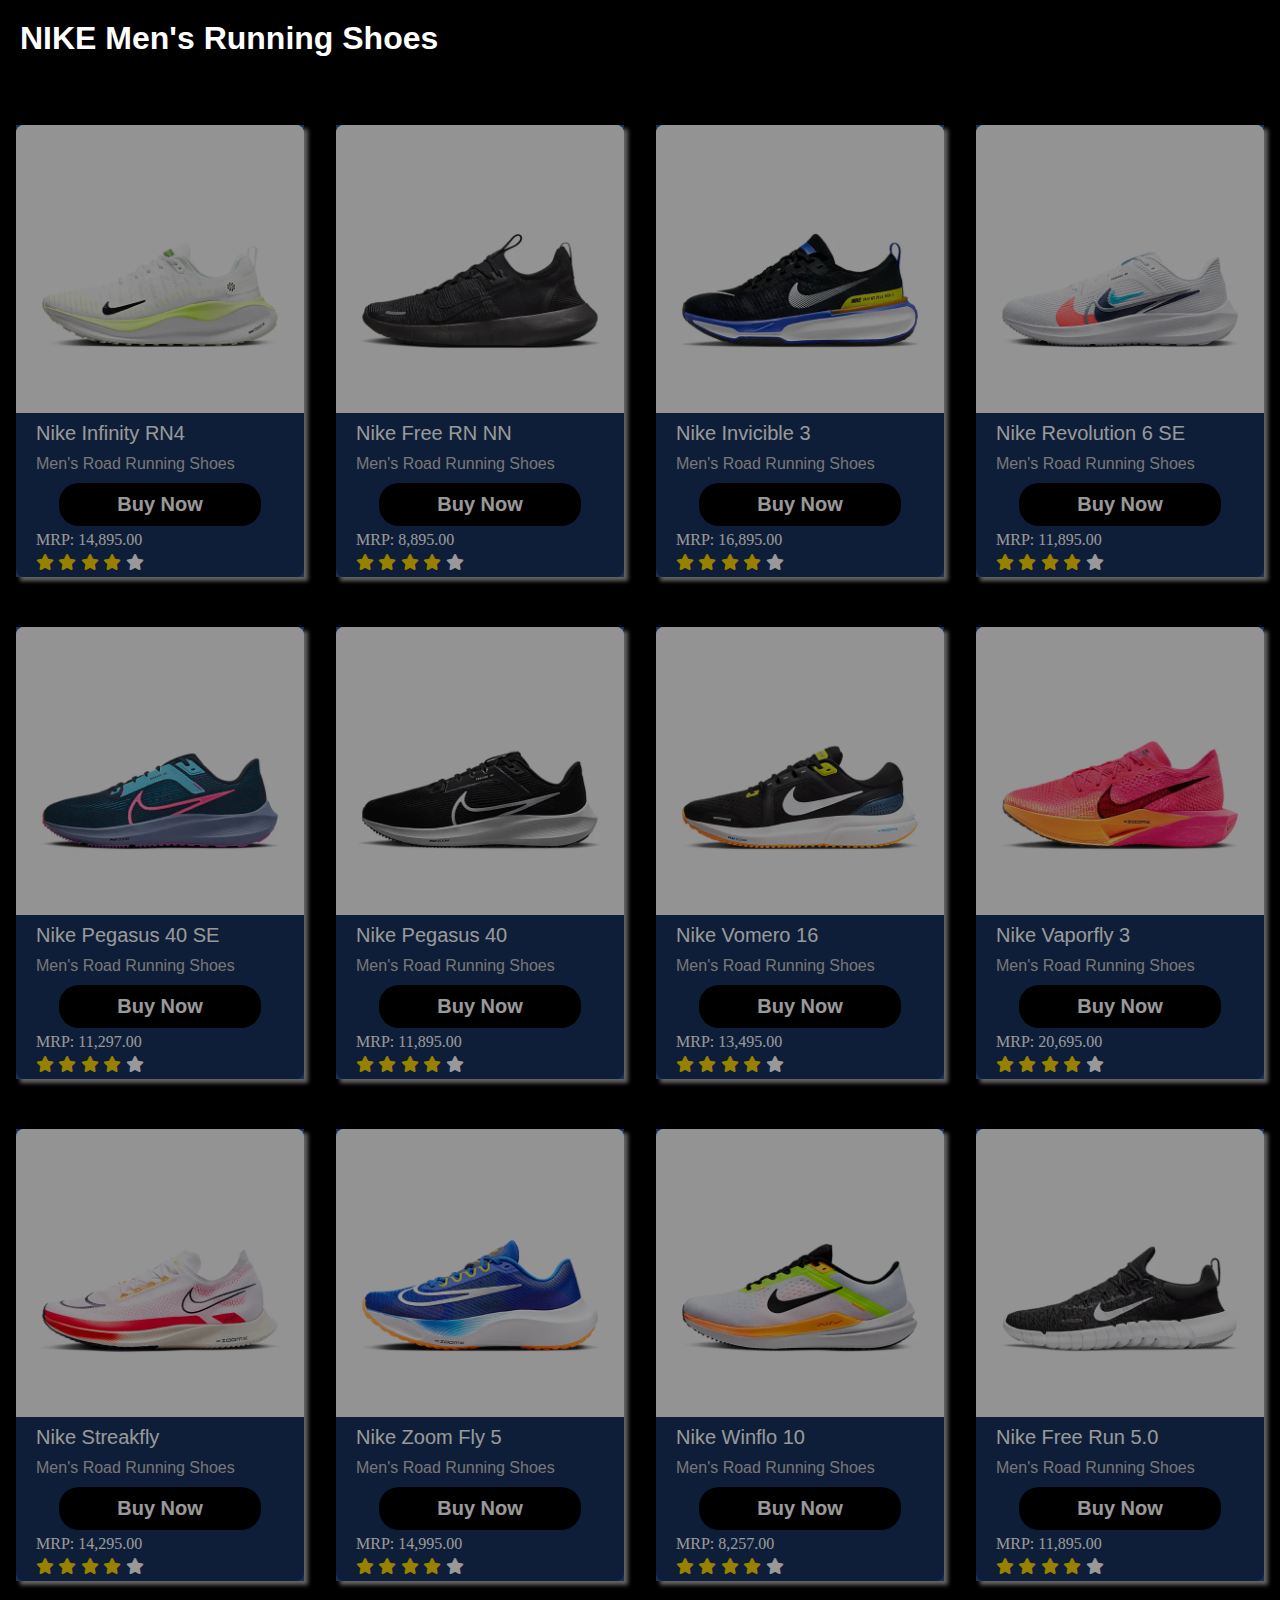
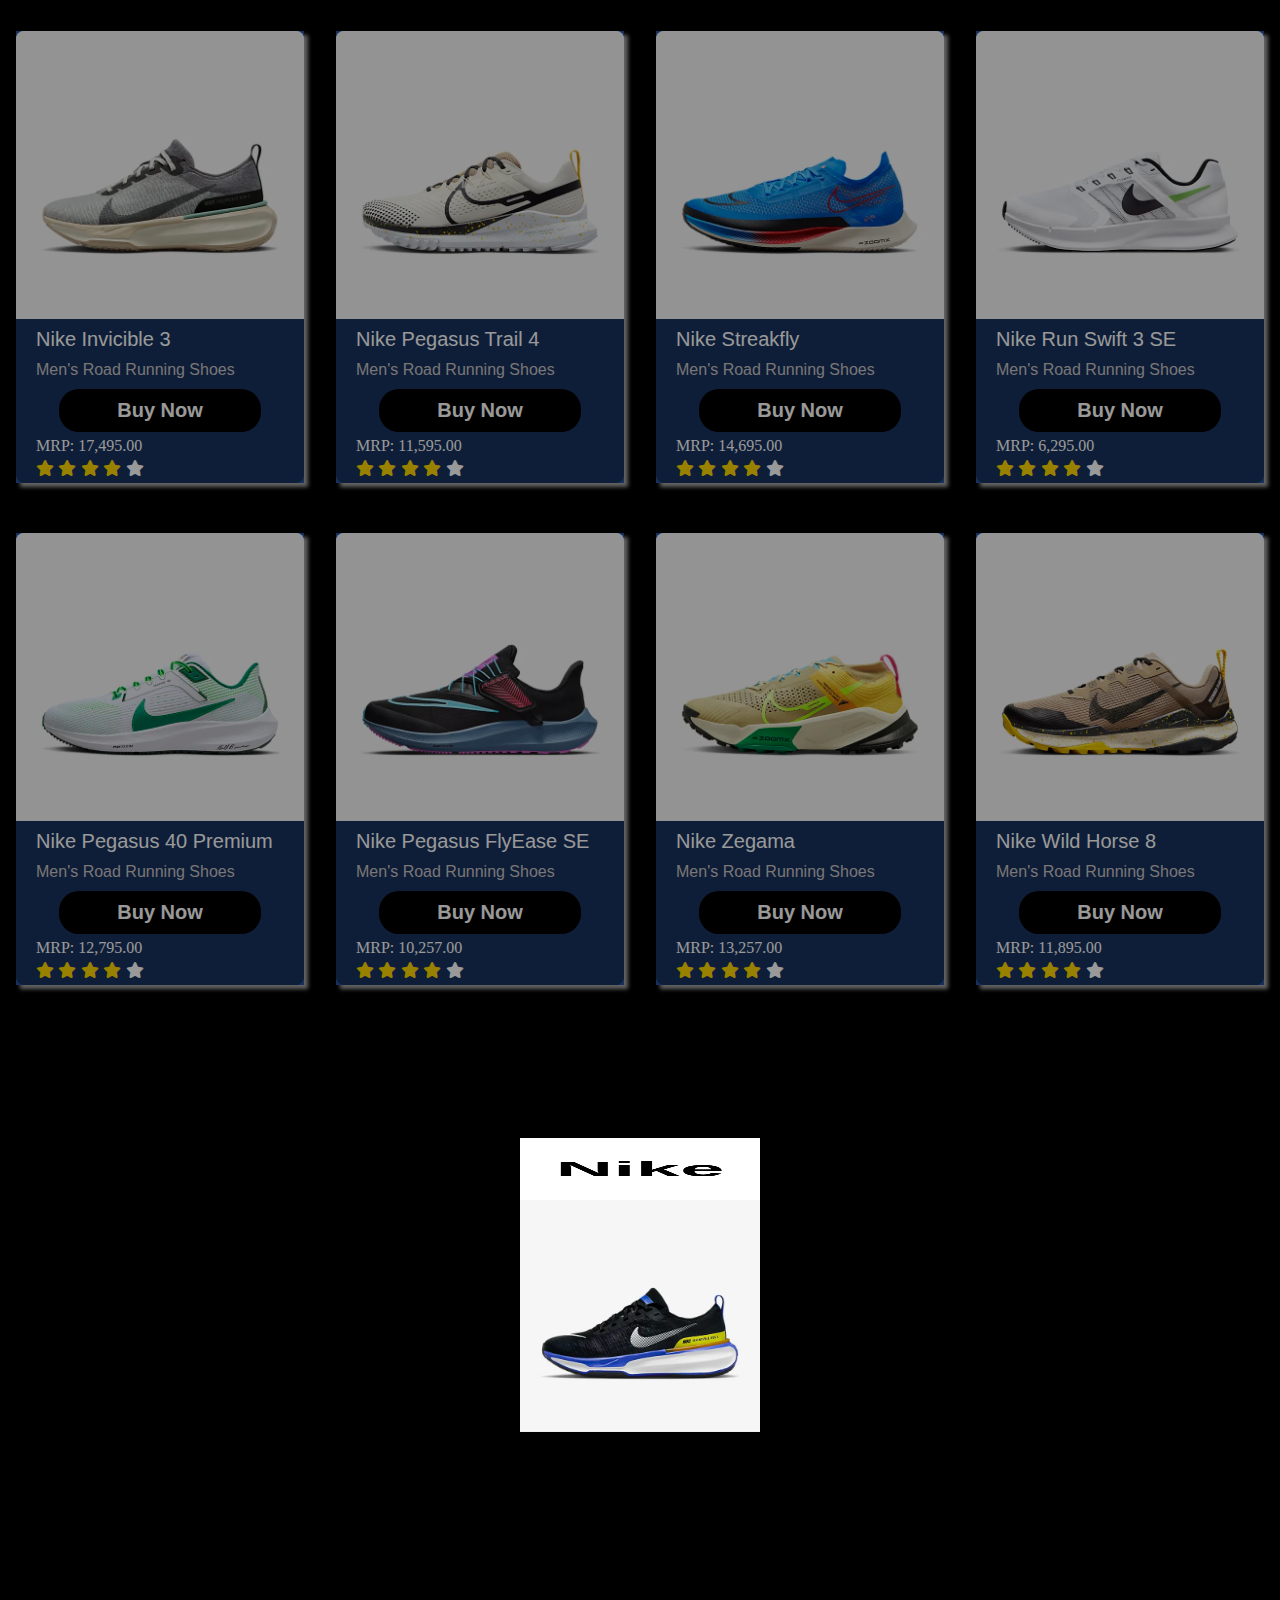
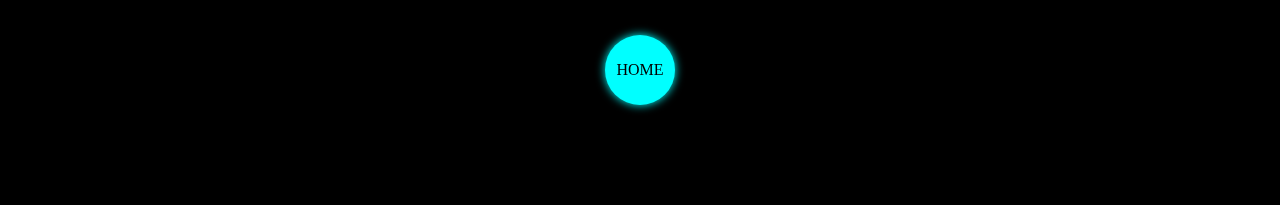
<file: menImages/running.html>
<!DOCTYPE html>
<html lang="en">
<head>
    <meta charset="UTF-8">
    <meta name="viewport" content="width=device-width, initial-scale=1.0">
    <link rel="stylesheet" href="running.css" type="text/css"/>
    <link rel="stylesheet" href="https://cdnjs.cloudflare.com/ajax/libs/font-awesome/6.4.2/css/all.min.css"/>
    <link rel="shortcut icon" href="running1.webp" type="image/x-icon">
    <title>Running Men's Shoes</title>
</head>
<body>
    <div class="nikeDesigns">
        <h1>NIKE Men's Running Shoes  </h1>
    </div>
    <div class="allDesigns" >
        <div class="shoeDesign">
            <div class="grid_div">
                <img src="running1.webp" />
                <p class="shoeModel">Nike Infinity RN4 </p>
                <p class="shoeOtherSpeci">Men's Road Running Shoes</p>
                <a href="#">Buy Now <div class="shiningLine"></div></a>
                <p class="MRP">MRP: 14,895.00</p>
                <p class="rating">
                    <i class="fas fa-star" style="color:gold;"></i>
                    <i class="fas fa-star" style="color:gold;"></i>
                    <i class="fas fa-star" style="color:gold;"></i>
                    <i class="fas fa-star" style="color:gold;"></i>
                    <i class="fas fa-star" style="color:#ffffff;"></i>
                </p>
                <div class="grid_div_parda"></div>
            </div>
        </div>
        <div class="shoeDesign">
            <div class="grid_div">
                <img src="running2.webp" />
                <p class="shoeModel">Nike Free RN NN </p>
                <p class="shoeOtherSpeci">Men's Road Running Shoes</p>
                <a href="#">Buy Now <div class="shiningLine"></div></a>
                <p class="MRP">MRP: 8,895.00</p>
                <p class="rating">
                    <i class="fas fa-star" style="color:gold;"></i>
                    <i class="fas fa-star" style="color:gold;"></i>
                    <i class="fas fa-star" style="color:gold;"></i>
                    <i class="fas fa-star" style="color:gold;"></i>
                    <i class="fas fa-star" style="color:#ffffff;"></i>
                </p>
                <div class="grid_div_parda"></div>
            </div>
        </div>
        <div class="shoeDesign">
            <div class="grid_div">
                <img src="running3.webp" />
                <p class="shoeModel">Nike Invicible 3 </p>
                <p class="shoeOtherSpeci">Men's Road Running Shoes</p>
                <a href="#">Buy Now <div class="shiningLine"></div></a>
                <p class="MRP">MRP: 16,895.00</p>
                <p class="rating">
                    <i class="fas fa-star" style="color:gold;"></i>
                    <i class="fas fa-star" style="color:gold;"></i>
                    <i class="fas fa-star" style="color:gold;"></i>
                    <i class="fas fa-star" style="color:gold;"></i>
                    <i class="fas fa-star" style="color:#ffffff;"></i>
                </p>
                <div class="grid_div_parda"></div>
            </div>
        </div>
        <div class="shoeDesign">
            <div class="grid_div">
                <img src="running4.webp" />
                <p class="shoeModel">Nike Revolution 6 SE </p>
                <p class="shoeOtherSpeci">Men's Road Running Shoes</p>
                <a href="#">Buy Now <div class="shiningLine"></div></a>
                <p class="MRP">MRP: 11,895.00</p>
                <p class="rating">
                    <i class="fas fa-star" style="color:gold;"></i>
                    <i class="fas fa-star" style="color:gold;"></i>
                    <i class="fas fa-star" style="color:gold;"></i>
                    <i class="fas fa-star" style="color:gold;"></i>
                    <i class="fas fa-star" style="color:#ffffff;"></i>
                </p>
                <div class="grid_div_parda"></div>
            </div>
        </div>
        <div class="shoeDesign">
            <div class="grid_div">
                <img src="running5.webp" />
                <p class="shoeModel"> Nike Pegasus 40 SE</p>
                <p class="shoeOtherSpeci">Men's Road Running Shoes</p>
                <a href="#">Buy Now <div class="shiningLine"></div></a>
                <p class="MRP">MRP: 11,297.00</p>
                <p class="rating">
                    <i class="fas fa-star" style="color:gold;"></i>
                    <i class="fas fa-star" style="color:gold;"></i>
                    <i class="fas fa-star" style="color:gold;"></i>
                    <i class="fas fa-star" style="color:gold;"></i>
                    <i class="fas fa-star" style="color:#ffffff;"></i>
                </p>
                <div class="grid_div_parda"></div>
            </div>
        </div>
        <div class="shoeDesign">
            <div class="grid_div">
                <img src="running6.webp" />
                <p class="shoeModel">Nike Pegasus 40 </p>
                <p class="shoeOtherSpeci">Men's Road Running Shoes</p>
                <a href="#">Buy Now <div class="shiningLine"></div></a>
                <p class="MRP">MRP: 11,895.00</p>
                <p class="rating">
                    <i class="fas fa-star" style="color:gold;"></i>
                    <i class="fas fa-star" style="color:gold;"></i>
                    <i class="fas fa-star" style="color:gold;"></i>
                    <i class="fas fa-star" style="color:gold;"></i>
                    <i class="fas fa-star" style="color:#ffffff;"></i>
                </p>
                <div class="grid_div_parda"></div>
            </div>
        </div>
        <div class="shoeDesign">
            <div class="grid_div">
                <img src="running7.webp" />
                <p class="shoeModel">Nike Vomero 16 </p>
                <p class="shoeOtherSpeci">Men's Road Running Shoes</p>
                <a href="#">Buy Now <div class="shiningLine"></div></a>
                <p class="MRP">MRP: 13,495.00</p>
                <p class="rating">
                    <i class="fas fa-star" style="color:gold;"></i>
                    <i class="fas fa-star" style="color:gold;"></i>
                    <i class="fas fa-star" style="color:gold;"></i>
                    <i class="fas fa-star" style="color:gold;"></i>
                    <i class="fas fa-star" style="color:#ffffff;"></i>
                </p>
                <div class="grid_div_parda"></div>
            </div>
        </div>
        <div class="shoeDesign">
            <div class="grid_div">
                <img src="running8.webp" />
                <p class="shoeModel">Nike Vaporfly 3 </p>
                <p class="shoeOtherSpeci">Men's Road Running Shoes</p>
                <a href="#">Buy Now <div class="shiningLine"></div></a>
                <p class="MRP">MRP: 20,695.00</p>
                <p class="rating">
                    <i class="fas fa-star" style="color:gold;"></i>
                    <i class="fas fa-star" style="color:gold;"></i>
                    <i class="fas fa-star" style="color:gold;"></i>
                    <i class="fas fa-star" style="color:gold;"></i>
                    <i class="fas fa-star" style="color:#ffffff;"></i>
                </p>
                <div class="grid_div_parda"></div>
            </div>
        </div>
        <div class="shoeDesign">
            <div class="grid_div">
                <img src="running9.webp" />
                <p class="shoeModel">Nike Streakfly </p>
                <p class="shoeOtherSpeci">Men's Road Running Shoes</p>
                <a href="#">Buy Now <div class="shiningLine"></div></a>
                <p class="MRP">MRP: 14,295.00</p>
                <p class="rating">
                    <i class="fas fa-star" style="color:gold;"></i>
                    <i class="fas fa-star" style="color:gold;"></i>
                    <i class="fas fa-star" style="color:gold;"></i>
                    <i class="fas fa-star" style="color:gold;"></i>
                    <i class="fas fa-star" style="color:#ffffff;"></i>
                </p>
                <div class="grid_div_parda"></div>
            </div>
        </div>
        <div class="shoeDesign">
            <div class="grid_div">
                <img src="running10.webp" />
                <p class="shoeModel">Nike Zoom Fly 5 </p>
                <p class="shoeOtherSpeci">Men's Road Running Shoes</p>
                <a href="#">Buy Now <div class="shiningLine"></div></a>
                <p class="MRP">MRP: 14,995.00</p>
                <p class="rating">
                    <i class="fas fa-star" style="color:gold;"></i>
                    <i class="fas fa-star" style="color:gold;"></i>
                    <i class="fas fa-star" style="color:gold;"></i>
                    <i class="fas fa-star" style="color:gold;"></i>
                    <i class="fas fa-star" style="color:#ffffff;"></i>
                </p>
                <div class="grid_div_parda"></div>
            </div>
        </div>
        <div class="shoeDesign">
            <div class="grid_div">
                <img src="running11.webp" />
                <p class="shoeModel">Nike Winflo 10 </p>
                <p class="shoeOtherSpeci">Men's Road Running Shoes</p>
                <a href="#">Buy Now <div class="shiningLine"></div></a>
                <p class="MRP">MRP: 8,257.00</p>
                <p class="rating">
                    <i class="fas fa-star" style="color:gold;"></i>
                    <i class="fas fa-star" style="color:gold;"></i>
                    <i class="fas fa-star" style="color:gold;"></i>
                    <i class="fas fa-star" style="color:gold;"></i>
                    <i class="fas fa-star" style="color:#ffffff;"></i>
                </p>
                <div class="grid_div_parda"></div>
            </div>
        </div>
        <div class="shoeDesign">
            <div class="grid_div">
                <img src="running12.webp" />
                <p class="shoeModel">Nike Free Run 5.0 </p>
                <p class="shoeOtherSpeci">Men's Road Running Shoes</p>
                <a href="#">Buy Now <div class="shiningLine"></div></a>
                <p class="MRP">MRP: 11,895.00</p>
                <p class="rating">
                    <i class="fas fa-star" style="color:gold;"></i>
                    <i class="fas fa-star" style="color:gold;"></i>
                    <i class="fas fa-star" style="color:gold;"></i>
                    <i class="fas fa-star" style="color:gold;"></i>
                    <i class="fas fa-star" style="color:#ffffff;"></i>
                </p>
                <div class="grid_div_parda"></div>
            </div>
        </div>
        <div class="shoeDesign">
            <div class="grid_div">
                <img src="running13.webp" />
                <p class="shoeModel">Nike Invicible 3 </p>
                <p class="shoeOtherSpeci">Men's Road Running Shoes</p>
                <a href="#">Buy Now <div class="shiningLine"></div></a>
                <p class="MRP">MRP: 17,495.00</p>
                <p class="rating">
                    <i class="fas fa-star" style="color:gold;"></i>
                    <i class="fas fa-star" style="color:gold;"></i>
                    <i class="fas fa-star" style="color:gold;"></i>
                    <i class="fas fa-star" style="color:gold;"></i>
                    <i class="fas fa-star" style="color:#ffffff;"></i>
                </p>
                <div class="grid_div_parda"></div>
            </div>
        </div>
        <div class="shoeDesign">
            <div class="grid_div">
                <img src="running14.webp" />
                <p class="shoeModel">Nike Pegasus Trail 4 </p>
                <p class="shoeOtherSpeci">Men's Road Running Shoes</p>
                <a href="#">Buy Now <div class="shiningLine"></div></a>
                <p class="MRP">MRP: 11,595.00</p>
                <p class="rating">
                    <i class="fas fa-star" style="color:gold;"></i>
                    <i class="fas fa-star" style="color:gold;"></i>
                    <i class="fas fa-star" style="color:gold;"></i>
                    <i class="fas fa-star" style="color:gold;"></i>
                    <i class="fas fa-star" style="color:#ffffff;"></i>
                </p>
                <div class="grid_div_parda"></div>
            </div>
        </div>
        <div class="shoeDesign">
            <div class="grid_div">
                <img src="running15.webp" />
                <p class="shoeModel">Nike Streakfly </p>
                <p class="shoeOtherSpeci">Men's Road Running Shoes</p>
                <a href="#">Buy Now <div class="shiningLine"></div></a>
                <p class="MRP">MRP: 14,695.00</p>
                <p class="rating">
                    <i class="fas fa-star" style="color:gold;"></i>
                    <i class="fas fa-star" style="color:gold;"></i>
                    <i class="fas fa-star" style="color:gold;"></i>
                    <i class="fas fa-star" style="color:gold;"></i>
                    <i class="fas fa-star" style="color:#ffffff;"></i>
                </p>
                <div class="grid_div_parda"></div>
            </div>
        </div>
        <div class="shoeDesign">
            <div class="grid_div">
                <img src="running16.webp" />
                <p class="shoeModel">Nike Run Swift 3 SE </p>
                <p class="shoeOtherSpeci">Men's Road Running Shoes</p>
                <a href="#">Buy Now <div class="shiningLine"></div></a>
                <p class="MRP">MRP: 6,295.00</p>
                <p class="rating">
                    <i class="fas fa-star" style="color:gold;"></i>
                    <i class="fas fa-star" style="color:gold;"></i>
                    <i class="fas fa-star" style="color:gold;"></i>
                    <i class="fas fa-star" style="color:gold;"></i>
                    <i class="fas fa-star" style="color:#ffffff;"></i>
                </p>
                <div class="grid_div_parda"></div>
            </div>
        </div>
        <div class="shoeDesign">
            <div class="grid_div">
                <img src="running17.webp" />
                <p class="shoeModel">Nike Pegasus 40 Premium </p>
                <p class="shoeOtherSpeci">Men's Road Running Shoes</p>
                <a href="#">Buy Now <div class="shiningLine"></div></a>
                <p class="MRP">MRP: 12,795.00</p>
                <p class="rating">
                    <i class="fas fa-star" style="color:gold;"></i>
                    <i class="fas fa-star" style="color:gold;"></i>
                    <i class="fas fa-star" style="color:gold;"></i>
                    <i class="fas fa-star" style="color:gold;"></i>
                    <i class="fas fa-star" style="color:#ffffff;"></i>
                </p>
                <div class="grid_div_parda"></div>
            </div>
        </div>
        <div class="shoeDesign">
            <div class="grid_div">
                <img src="running18.webp" />
                <p class="shoeModel">Nike Pegasus FlyEase SE </p>
                <p class="shoeOtherSpeci">Men's Road Running Shoes</p>
                <a href="#">Buy Now <div class="shiningLine"></div></a>
                <p class="MRP">MRP: 10,257.00</p>
                <p class="rating">
                    <i class="fas fa-star" style="color:gold;"></i>
                    <i class="fas fa-star" style="color:gold;"></i>
                    <i class="fas fa-star" style="color:gold;"></i>
                    <i class="fas fa-star" style="color:gold;"></i>
                    <i class="fas fa-star" style="color:#ffffff;"></i>
                </p>
                <div class="grid_div_parda"></div>
            </div>
        </div>
        <div class="shoeDesign">
            <div class="grid_div">
                <img src="running19.webp" />
                <p class="shoeModel">Nike Zegama </p>
                <p class="shoeOtherSpeci">Men's Road Running Shoes</p>
                <a href="#">Buy Now <div class="shiningLine"></div></a>
                <p class="MRP">MRP: 13,257.00</p>
                <p class="rating">
                    <i class="fas fa-star" style="color:gold;"></i>
                    <i class="fas fa-star" style="color:gold;"></i>
                    <i class="fas fa-star" style="color:gold;"></i>
                    <i class="fas fa-star" style="color:gold;"></i>
                    <i class="fas fa-star" style="color:#ffffff;"></i>
                </p>
                <div class="grid_div_parda"></div>
            </div>
        </div>
        <div class="shoeDesign">
            <div class="grid_div">
                <img src="running20.webp" />
                <p class="shoeModel">Nike Wild Horse 8 </p>
                <p class="shoeOtherSpeci">Men's Road Running Shoes</p>
                <a href="#">Buy Now <div class="shiningLine"></div></a>
                <p class="MRP">MRP: 11,895.00</p>
                <p class="rating">
                    <i class="fas fa-star" style="color:gold;"></i>
                    <i class="fas fa-star" style="color:gold;"></i>
                    <i class="fas fa-star" style="color:gold;"></i>
                    <i class="fas fa-star" style="color:gold;"></i>
                    <i class="fas fa-star" style="color:#ffffff;"></i>
                </p>
                <div class="grid_div_parda"></div>
            </div>
        </div>
    </div>
    <!-- _____________________ rotate start __________________ -->
	<!--
		Note:- I learned this rotating cube from a Youtube video which link is given below
		
		Youtube link - >    https://www.youtube.com/watch?v=nOdDtnHWaDo
	-->
    <div class="round_area">
        <div class="cube ">
            <div>
            <span class="falak front"></span>
            <span class="falak right"></span>
            <span class="falak back"></span>
            <span class="falak left"></span>
            <span class="falak top" style="display:flex;align-items:center;justify-content:center;font-weight:bold; font-size:5rem;">Nike</span>
            </div>
        </div>
    </div>
    <!-- _____________________ rotate end ______________________ -->
    <!--____________________ go to Home  start _______________________ -->

    <div class="Home">
        <a href="../index.html">HOME</a>
    </div>
    <!--____________________ go to Home  end _________________________ -->
</body>
</html>
</file>
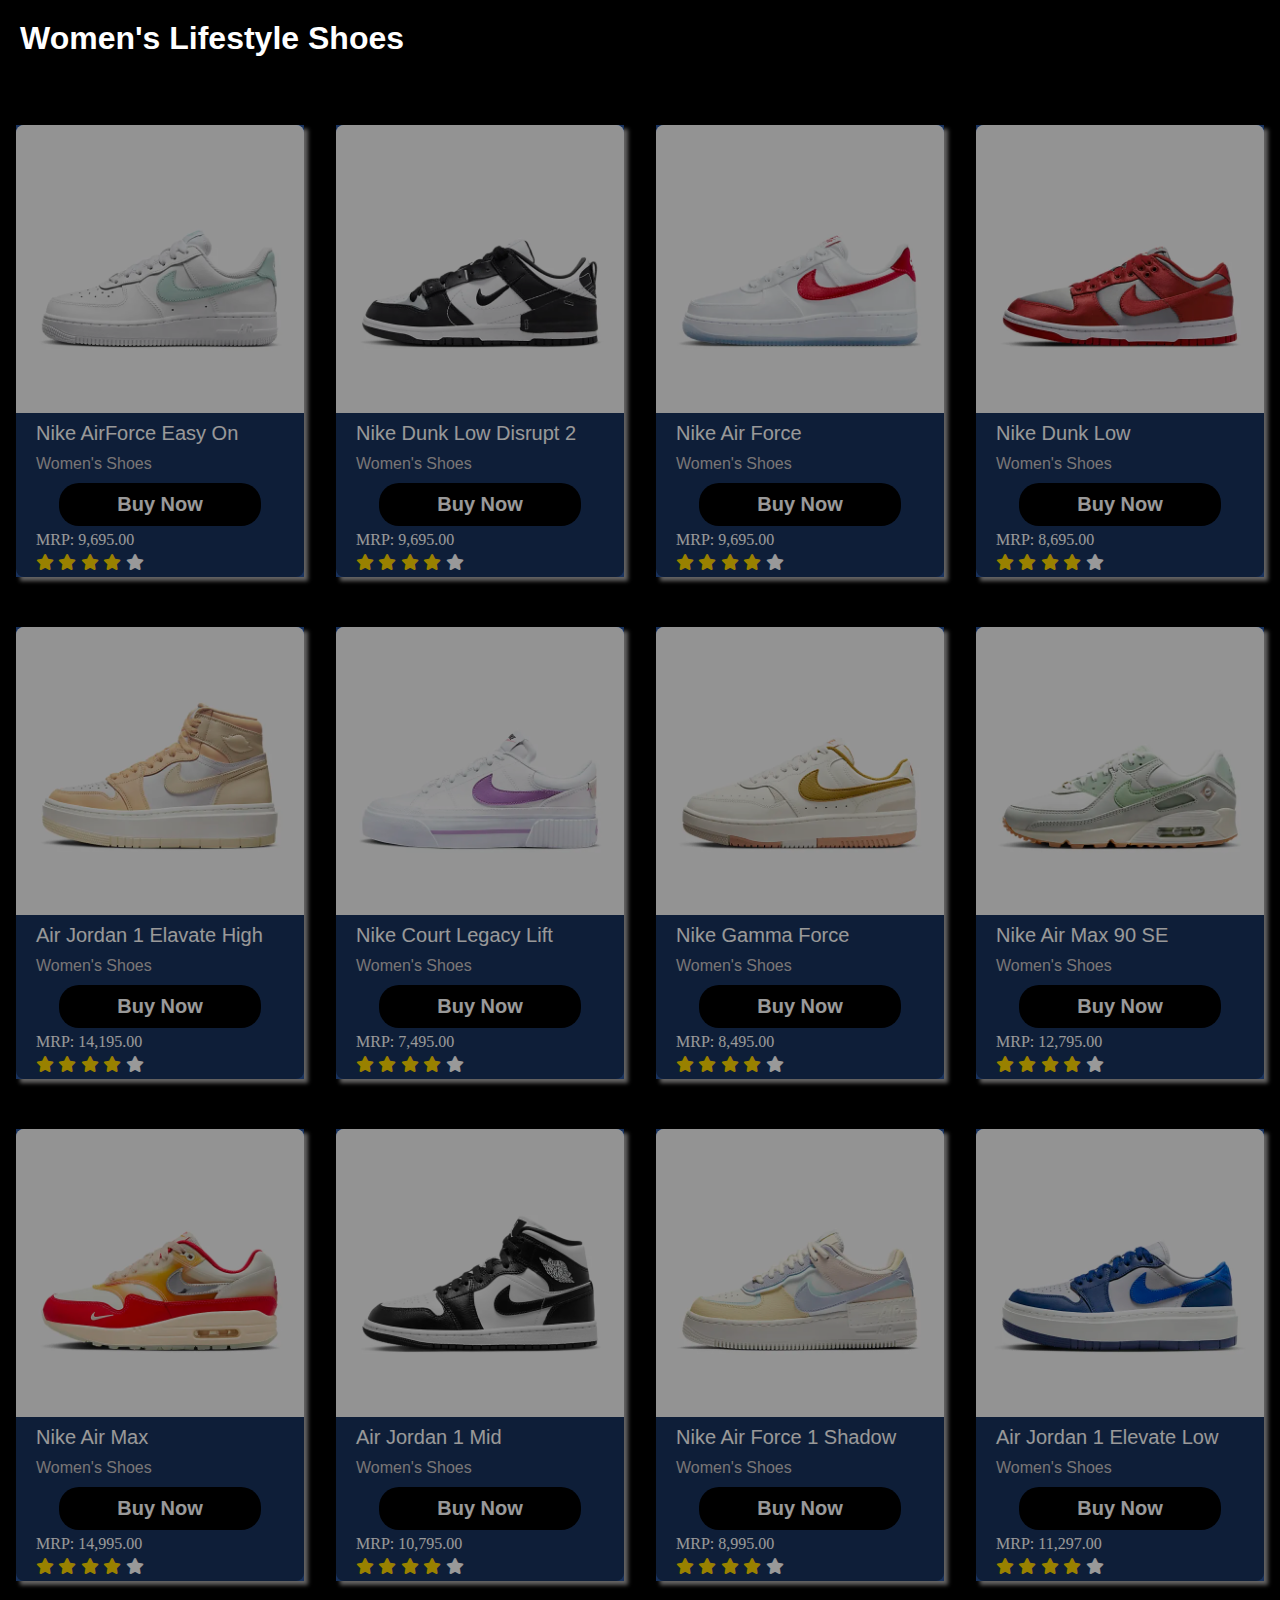
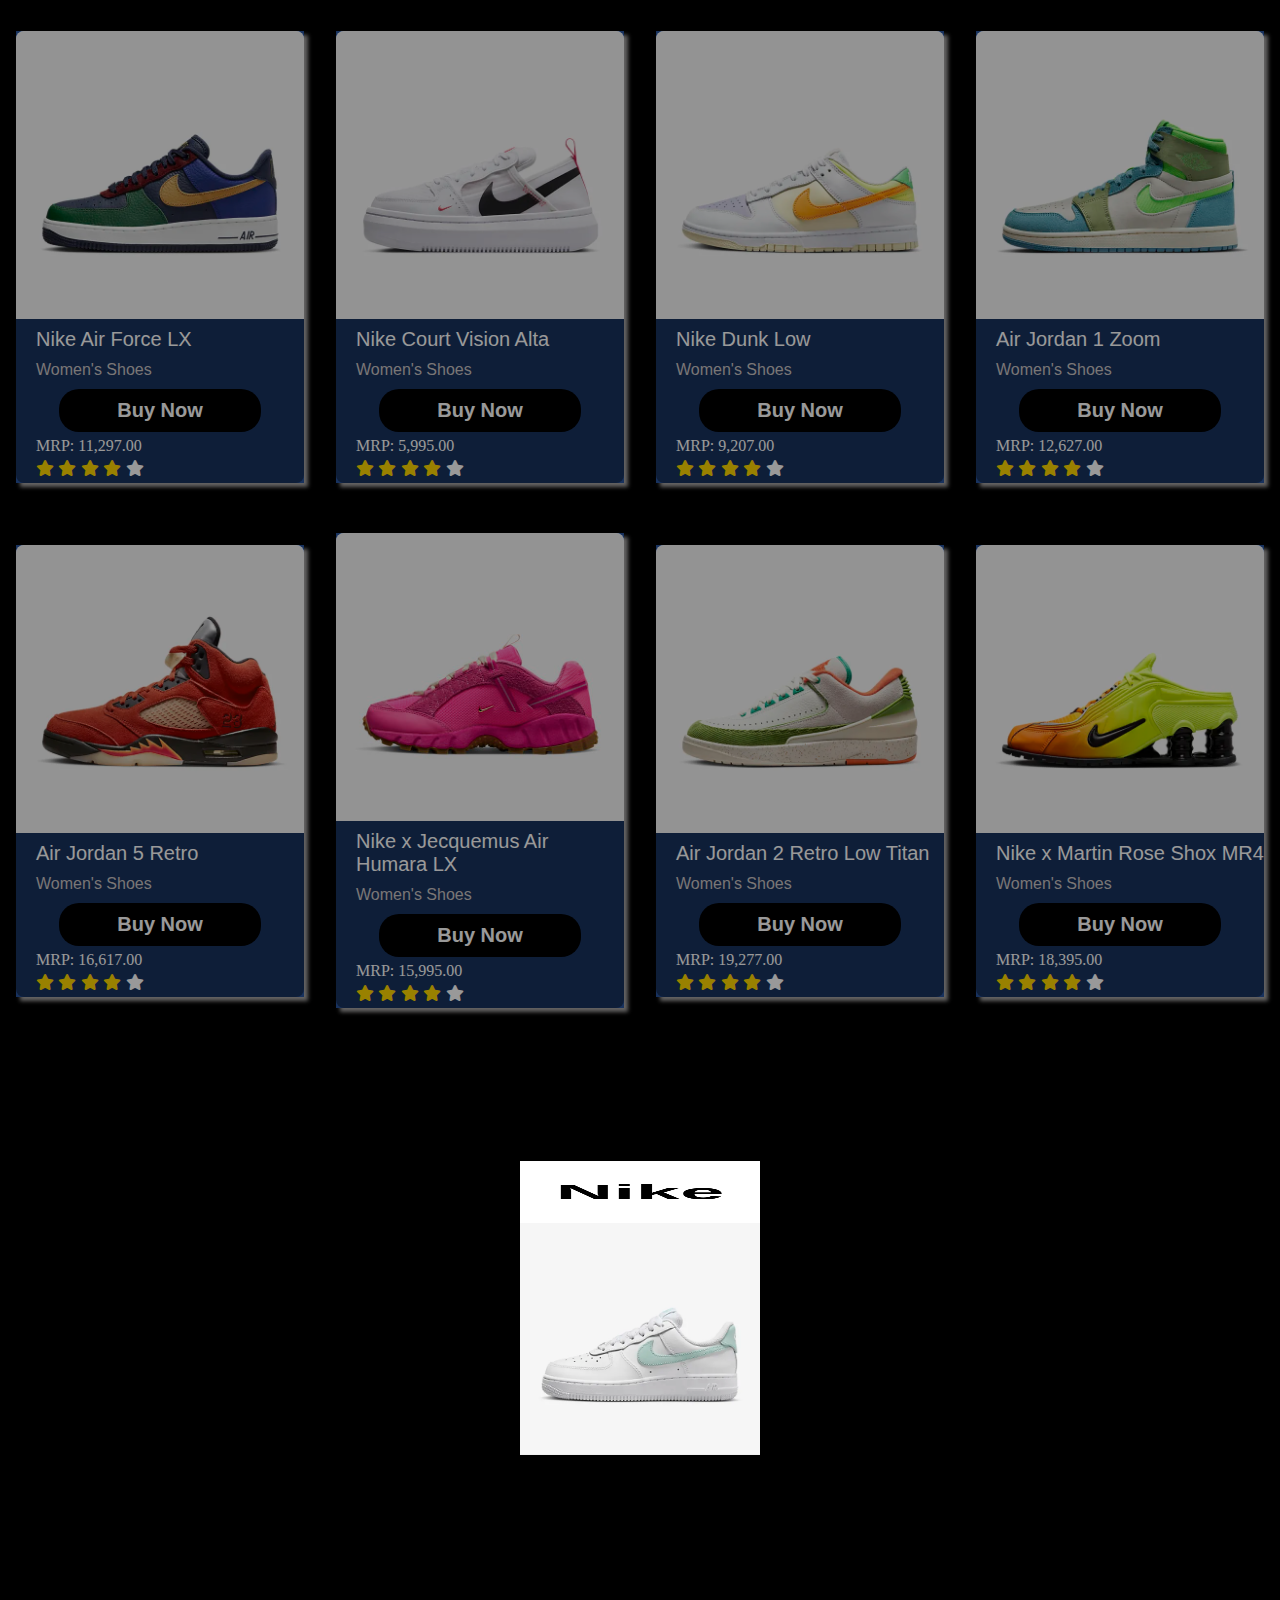
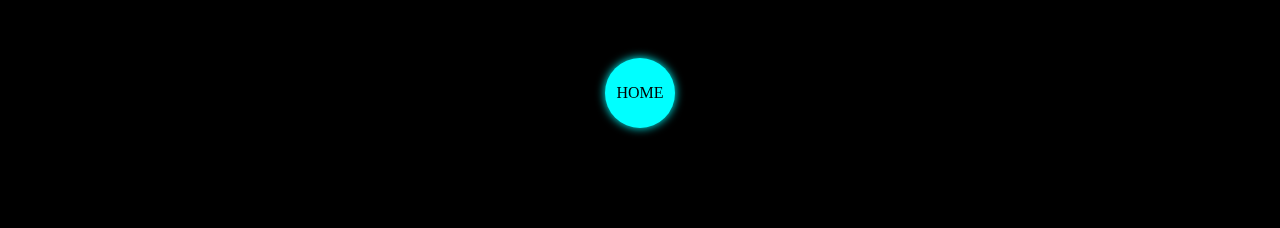
<file: womenImages/lifestyle.html>
<!DOCTYPE html>
<html lang="en">
<head>
    <meta charset="UTF-8">
    <meta name="viewport" content="width=device-width, initial-scale=1.0">
    <link rel="stylesheet" href="lifestyle.css" type="text/css"/>
    <link rel="stylesheet" href="https://cdnjs.cloudflare.com/ajax/libs/font-awesome/6.4.2/css/all.min.css"/>
    <link rel="shortcut icon" href="life1.webp" type="image/x-icon">
    <title>Women life Style's Shoes</title>
</head>
<body>
    <div class="nikeDesigns">
        <h1>Women's Lifestyle Shoes</h1>
    </div>
    <div class="allDesigns" >
        <div class="shoeDesign">
            <div class="grid_div">
                <img src="life1.webp" />
                <p class="shoeModel">Nike AirForce Easy On </p>
                <p class="shoeOtherSpeci">Women's Shoes </p>
                <a href="#">Buy Now <div class="shiningLine"></div></a>
                <p class="MRP">MRP: 9,695.00</p>
                <p class="rating">
                    <i class="fas fa-star" style="color:gold;"></i>
                    <i class="fas fa-star" style="color:gold;"></i>
                    <i class="fas fa-star" style="color:gold;"></i>
                    <i class="fas fa-star" style="color:gold;"></i>
                    <i class="fas fa-star" style="color:#ffffff;"></i>
                </p>
                <div class="grid_div_parda"></div>
            </div>
        </div>
        <div class="shoeDesign">
            <div class="grid_div">
                <img src="life2.webp" />
                <p class="shoeModel">Nike Dunk Low Disrupt 2 </p>
                <p class="shoeOtherSpeci">Women's Shoes </p>
                <a href="#">Buy Now <div class="shiningLine"></div></a>
                <p class="MRP">MRP: 9,695.00</p>
                <p class="rating">
                    <i class="fas fa-star" style="color:gold;"></i>
                    <i class="fas fa-star" style="color:gold;"></i>
                    <i class="fas fa-star" style="color:gold;"></i>
                    <i class="fas fa-star" style="color:gold;"></i>
                    <i class="fas fa-star" style="color:#ffffff;"></i>
                </p>
                <div class="grid_div_parda"></div>
            </div>
        </div>
        <div class="shoeDesign">
            <div class="grid_div">
                <img src="life3.webp" />
                <p class="shoeModel">Nike Air Force </p>
                <p class="shoeOtherSpeci">Women's Shoes </p>
                <a href="#">Buy Now <div class="shiningLine"></div></a>
                <p class="MRP">MRP: 9,695.00</p>
                <p class="rating">
                    <i class="fas fa-star" style="color:gold;"></i>
                    <i class="fas fa-star" style="color:gold;"></i>
                    <i class="fas fa-star" style="color:gold;"></i>
                    <i class="fas fa-star" style="color:gold;"></i>
                    <i class="fas fa-star" style="color:#ffffff;"></i>
                </p>
                <div class="grid_div_parda"></div>
            </div>
        </div>
        <div class="shoeDesign">
            <div class="grid_div">
                <img src="life4.webp" />
                <p class="shoeModel">Nike Dunk Low </p>
                <p class="shoeOtherSpeci">Women's Shoes </p>
                <a href="#">Buy Now <div class="shiningLine"></div></a>
                <p class="MRP">MRP: 8,695.00</p>
                <p class="rating">
                    <i class="fas fa-star" style="color:gold;"></i>
                    <i class="fas fa-star" style="color:gold;"></i>
                    <i class="fas fa-star" style="color:gold;"></i>
                    <i class="fas fa-star" style="color:gold;"></i>
                    <i class="fas fa-star" style="color:#ffffff;"></i>
                </p>
                <div class="grid_div_parda"></div>
            </div>
        </div>
        <div class="shoeDesign">
            <div class="grid_div">
                <img src="life5.webp" />
                <p class="shoeModel">Air Jordan 1 Elavate High </p>
                <p class="shoeOtherSpeci">Women's Shoes </p>
                <a href="#">Buy Now <div class="shiningLine"></div></a>
                <p class="MRP">MRP: 14,195.00</p>
                <p class="rating">
                    <i class="fas fa-star" style="color:gold;"></i>
                    <i class="fas fa-star" style="color:gold;"></i>
                    <i class="fas fa-star" style="color:gold;"></i>
                    <i class="fas fa-star" style="color:gold;"></i>
                    <i class="fas fa-star" style="color:#ffffff;"></i>
                </p>
                <div class="grid_div_parda"></div>
            </div>
        </div>
        <div class="shoeDesign">
            <div class="grid_div">
                <img src="life6.webp" />
                <p class="shoeModel">Nike Court Legacy Lift </p>
                <p class="shoeOtherSpeci">Women's Shoes </p>
                <a href="#">Buy Now <div class="shiningLine"></div></a>
                <p class="MRP">MRP: 7,495.00</p>
                <p class="rating">
                    <i class="fas fa-star" style="color:gold;"></i>
                    <i class="fas fa-star" style="color:gold;"></i>
                    <i class="fas fa-star" style="color:gold;"></i>
                    <i class="fas fa-star" style="color:gold;"></i>
                    <i class="fas fa-star" style="color:#ffffff;"></i>
                </p>
                <div class="grid_div_parda"></div>
            </div>
        </div>
        <div class="shoeDesign">
            <div class="grid_div">
                <img src="life7.webp" />
                <p class="shoeModel">Nike Gamma Force </p>
                <p class="shoeOtherSpeci">Women's Shoes </p>
                <a href="#">Buy Now <div class="shiningLine"></div></a>
                <p class="MRP">MRP: 8,495.00</p>
                <p class="rating">
                    <i class="fas fa-star" style="color:gold;"></i>
                    <i class="fas fa-star" style="color:gold;"></i>
                    <i class="fas fa-star" style="color:gold;"></i>
                    <i class="fas fa-star" style="color:gold;"></i>
                    <i class="fas fa-star" style="color:#ffffff;"></i>
                </p>
                <div class="grid_div_parda"></div>
            </div>
        </div>
        <div class="shoeDesign">
            <div class="grid_div">
                <img src="life8.webp" />
                <p class="shoeModel">Nike Air Max 90 SE </p>
                <p class="shoeOtherSpeci">Women's Shoes </p>
                <a href="#">Buy Now <div class="shiningLine"></div></a>
                <p class="MRP">MRP: 12,795.00</p>
                <p class="rating">
                    <i class="fas fa-star" style="color:gold;"></i>
                    <i class="fas fa-star" style="color:gold;"></i>
                    <i class="fas fa-star" style="color:gold;"></i>
                    <i class="fas fa-star" style="color:gold;"></i>
                    <i class="fas fa-star" style="color:#ffffff;"></i>
                </p>
                <div class="grid_div_parda"></div>
            </div>
        </div>
        <div class="shoeDesign">
            <div class="grid_div">
                <img src="life9.webp" />
                <p class="shoeModel">Nike Air Max </p>
                <p class="shoeOtherSpeci">Women's Shoes </p>
                <a href="#">Buy Now <div class="shiningLine"></div></a>
                <p class="MRP">MRP: 14,995.00</p>
                <p class="rating">
                    <i class="fas fa-star" style="color:gold;"></i>
                    <i class="fas fa-star" style="color:gold;"></i>
                    <i class="fas fa-star" style="color:gold;"></i>
                    <i class="fas fa-star" style="color:gold;"></i>
                    <i class="fas fa-star" style="color:#ffffff;"></i>
                </p>
                <div class="grid_div_parda"></div>
            </div>
        </div>
        <div class="shoeDesign">
            <div class="grid_div">
                <img src="life10.webp" />
                <p class="shoeModel">Air Jordan 1 Mid </p>
                <p class="shoeOtherSpeci">Women's Shoes </p>
                <a href="#">Buy Now <div class="shiningLine"></div></a>
                <p class="MRP">MRP: 10,795.00</p>
                <p class="rating">
                    <i class="fas fa-star" style="color:gold;"></i>
                    <i class="fas fa-star" style="color:gold;"></i>
                    <i class="fas fa-star" style="color:gold;"></i>
                    <i class="fas fa-star" style="color:gold;"></i>
                    <i class="fas fa-star" style="color:#ffffff;"></i>
                </p>
                <div class="grid_div_parda"></div>
            </div>
        </div>
        <div class="shoeDesign">
            <div class="grid_div">
                <img src="life11.webp" />
                <p class="shoeModel">Nike Air Force 1 Shadow </p>
                <p class="shoeOtherSpeci">Women's Shoes </p>
                <a href="#">Buy Now <div class="shiningLine"></div></a>
                <p class="MRP">MRP: 8,995.00</p>
                <p class="rating">
                    <i class="fas fa-star" style="color:gold;"></i>
                    <i class="fas fa-star" style="color:gold;"></i>
                    <i class="fas fa-star" style="color:gold;"></i>
                    <i class="fas fa-star" style="color:gold;"></i>
                    <i class="fas fa-star" style="color:#ffffff;"></i>
                </p>
                <div class="grid_div_parda"></div>
            </div>
        </div>
        <div class="shoeDesign">
            <div class="grid_div">
                <img src="life12.webp" />
                <p class="shoeModel">Air Jordan 1 Elevate Low </p>
                <p class="shoeOtherSpeci">Women's Shoes </p>
                <a href="#">Buy Now <div class="shiningLine"></div></a>
                <p class="MRP">MRP: 11,297.00</p>
                <p class="rating">
                    <i class="fas fa-star" style="color:gold;"></i>
                    <i class="fas fa-star" style="color:gold;"></i>
                    <i class="fas fa-star" style="color:gold;"></i>
                    <i class="fas fa-star" style="color:gold;"></i>
                    <i class="fas fa-star" style="color:#ffffff;"></i>
                </p>
                <div class="grid_div_parda"></div>
            </div>
        </div>
        <div class="shoeDesign">
            <div class="grid_div">
                <img src="life13.webp" />
                <p class="shoeModel">Nike Air Force LX </p>
                <p class="shoeOtherSpeci">Women's Shoes </p>
                <a href="#">Buy Now <div class="shiningLine"></div></a>
                <p class="MRP">MRP: 11,297.00</p>
                <p class="rating">
                    <i class="fas fa-star" style="color:gold;"></i>
                    <i class="fas fa-star" style="color:gold;"></i>
                    <i class="fas fa-star" style="color:gold;"></i>
                    <i class="fas fa-star" style="color:gold;"></i>
                    <i class="fas fa-star" style="color:#ffffff;"></i>
                </p>
                <div class="grid_div_parda"></div>
            </div>
        </div>
        <div class="shoeDesign">
            <div class="grid_div">
                <img src="life14.webp" />
                <p class="shoeModel">Nike Court Vision Alta </p>
                <p class="shoeOtherSpeci">Women's Shoes </p>
                <a href="#">Buy Now <div class="shiningLine"></div></a>
                <p class="MRP">MRP: 5,995.00</p>
                <p class="rating">
                    <i class="fas fa-star" style="color:gold;"></i>
                    <i class="fas fa-star" style="color:gold;"></i>
                    <i class="fas fa-star" style="color:gold;"></i>
                    <i class="fas fa-star" style="color:gold;"></i>
                    <i class="fas fa-star" style="color:#ffffff;"></i>
                </p>
                <div class="grid_div_parda"></div>
            </div>
        </div>
        <div class="shoeDesign">
            <div class="grid_div">
                <img src="life15.webp" />
                <p class="shoeModel">Nike Dunk Low </p>
                <p class="shoeOtherSpeci">Women's Shoes </p>
                <a href="#">Buy Now <div class="shiningLine"></div></a>
                <p class="MRP">MRP: 9,207.00</p>
                <p class="rating">
                    <i class="fas fa-star" style="color:gold;"></i>
                    <i class="fas fa-star" style="color:gold;"></i>
                    <i class="fas fa-star" style="color:gold;"></i>
                    <i class="fas fa-star" style="color:gold;"></i>
                    <i class="fas fa-star" style="color:#ffffff;"></i>
                </p>
                <div class="grid_div_parda"></div>
            </div>
        </div>
        <div class="shoeDesign">
            <div class="grid_div">
                <img src="life16.webp" />
                <p class="shoeModel">Air Jordan 1 Zoom </p>
                <p class="shoeOtherSpeci">Women's Shoes </p>
                <a href="#">Buy Now <div class="shiningLine"></div></a>
                <p class="MRP">MRP: 12,627.00</p>
                <p class="rating">
                    <i class="fas fa-star" style="color:gold;"></i>
                    <i class="fas fa-star" style="color:gold;"></i>
                    <i class="fas fa-star" style="color:gold;"></i>
                    <i class="fas fa-star" style="color:gold;"></i>
                    <i class="fas fa-star" style="color:#ffffff;"></i>
                </p>
                <div class="grid_div_parda"></div>
            </div>
        </div>
        <div class="shoeDesign">
            <div class="grid_div">
                <img src="life17.webp" />
                <p class="shoeModel">Air Jordan 5 Retro </p>
                <p class="shoeOtherSpeci">Women's Shoes </p>
                <a href="#">Buy Now <div class="shiningLine"></div></a>
                <p class="MRP">MRP: 16,617.00</p>
                <p class="rating">
                    <i class="fas fa-star" style="color:gold;"></i>
                    <i class="fas fa-star" style="color:gold;"></i>
                    <i class="fas fa-star" style="color:gold;"></i>
                    <i class="fas fa-star" style="color:gold;"></i>
                    <i class="fas fa-star" style="color:#ffffff;"></i>
                </p>
                <div class="grid_div_parda"></div>
            </div>
        </div>
        <div class="shoeDesign">
            <div class="grid_div">
                <img src="life18.jpg" />
                <p class="shoeModel">Nike x Jecquemus Air Humara LX </p>
                <p class="shoeOtherSpeci">Women's Shoes </p>
                <a href="#">Buy Now <div class="shiningLine"></div></a>
                <p class="MRP">MRP: 15,995.00</p>
                <p class="rating">
                    <i class="fas fa-star" style="color:gold;"></i>
                    <i class="fas fa-star" style="color:gold;"></i>
                    <i class="fas fa-star" style="color:gold;"></i>
                    <i class="fas fa-star" style="color:gold;"></i>
                    <i class="fas fa-star" style="color:#ffffff;"></i>
                </p>
                <div class="grid_div_parda"></div>
            </div>
        </div>
        <div class="shoeDesign">
            <div class="grid_div">
                <img src="life19.webp" />
                <p class="shoeModel">Air Jordan 2 Retro Low Titan </p>
                <p class="shoeOtherSpeci">Women's Shoes </p>
                <a href="#">Buy Now <div class="shiningLine"></div></a>
                <p class="MRP">MRP: 19,277.00</p>
                <p class="rating">
                    <i class="fas fa-star" style="color:gold;"></i>
                    <i class="fas fa-star" style="color:gold;"></i>
                    <i class="fas fa-star" style="color:gold;"></i>
                    <i class="fas fa-star" style="color:gold;"></i>
                    <i class="fas fa-star" style="color:#ffffff;"></i>
                </p>
                <div class="grid_div_parda"></div>
            </div>
        </div>
        <div class="shoeDesign">
            <div class="grid_div">
                <img src="life20.webp" />
                <p class="shoeModel">Nike x Martin Rose Shox MR4 </p>
                <p class="shoeOtherSpeci">Women's Shoes </p>
                <a href="#">Buy Now <div class="shiningLine"></div></a>
                <p class="MRP">MRP: 18,395.00</p>
                <p class="rating">
                    <i class="fas fa-star" style="color:gold;"></i>
                    <i class="fas fa-star" style="color:gold;"></i>
                    <i class="fas fa-star" style="color:gold;"></i>
                    <i class="fas fa-star" style="color:gold;"></i>
                    <i class="fas fa-star" style="color:#ffffff;"></i>
                </p>
                <div class="grid_div_parda"></div>
            </div>
        </div>
    </div>
    <!-- _____________________ rotate start __________________ -->
	<!--
		Note:- I learned this rotating cube from a Youtube video which link is given below
		
		Youtube link - >    https://www.youtube.com/watch?v=nOdDtnHWaDo
	-->
    <div class="round_area">
        <div class="cube ">
            <div>
            <span class="falak front"></span>
            <span class="falak right"></span>
            <span class="falak back"></span>
            <span class="falak left"></span>
            <span class="falak top" style="display:flex;align-items:center;justify-content:center;font-weight:bold; font-size:5rem;">Nike</span>
            </div>
        </div>
    </div>
    <!-- _____________________ rotate end ______________________ -->
    <!--____________________ go to Home  start _______________________ -->

    <div class="Home">
        <a href="../index.html">HOME</a>
    </div>
    <!--____________________ go to Home  end _________________________ -->
</body>
</html>
</file>
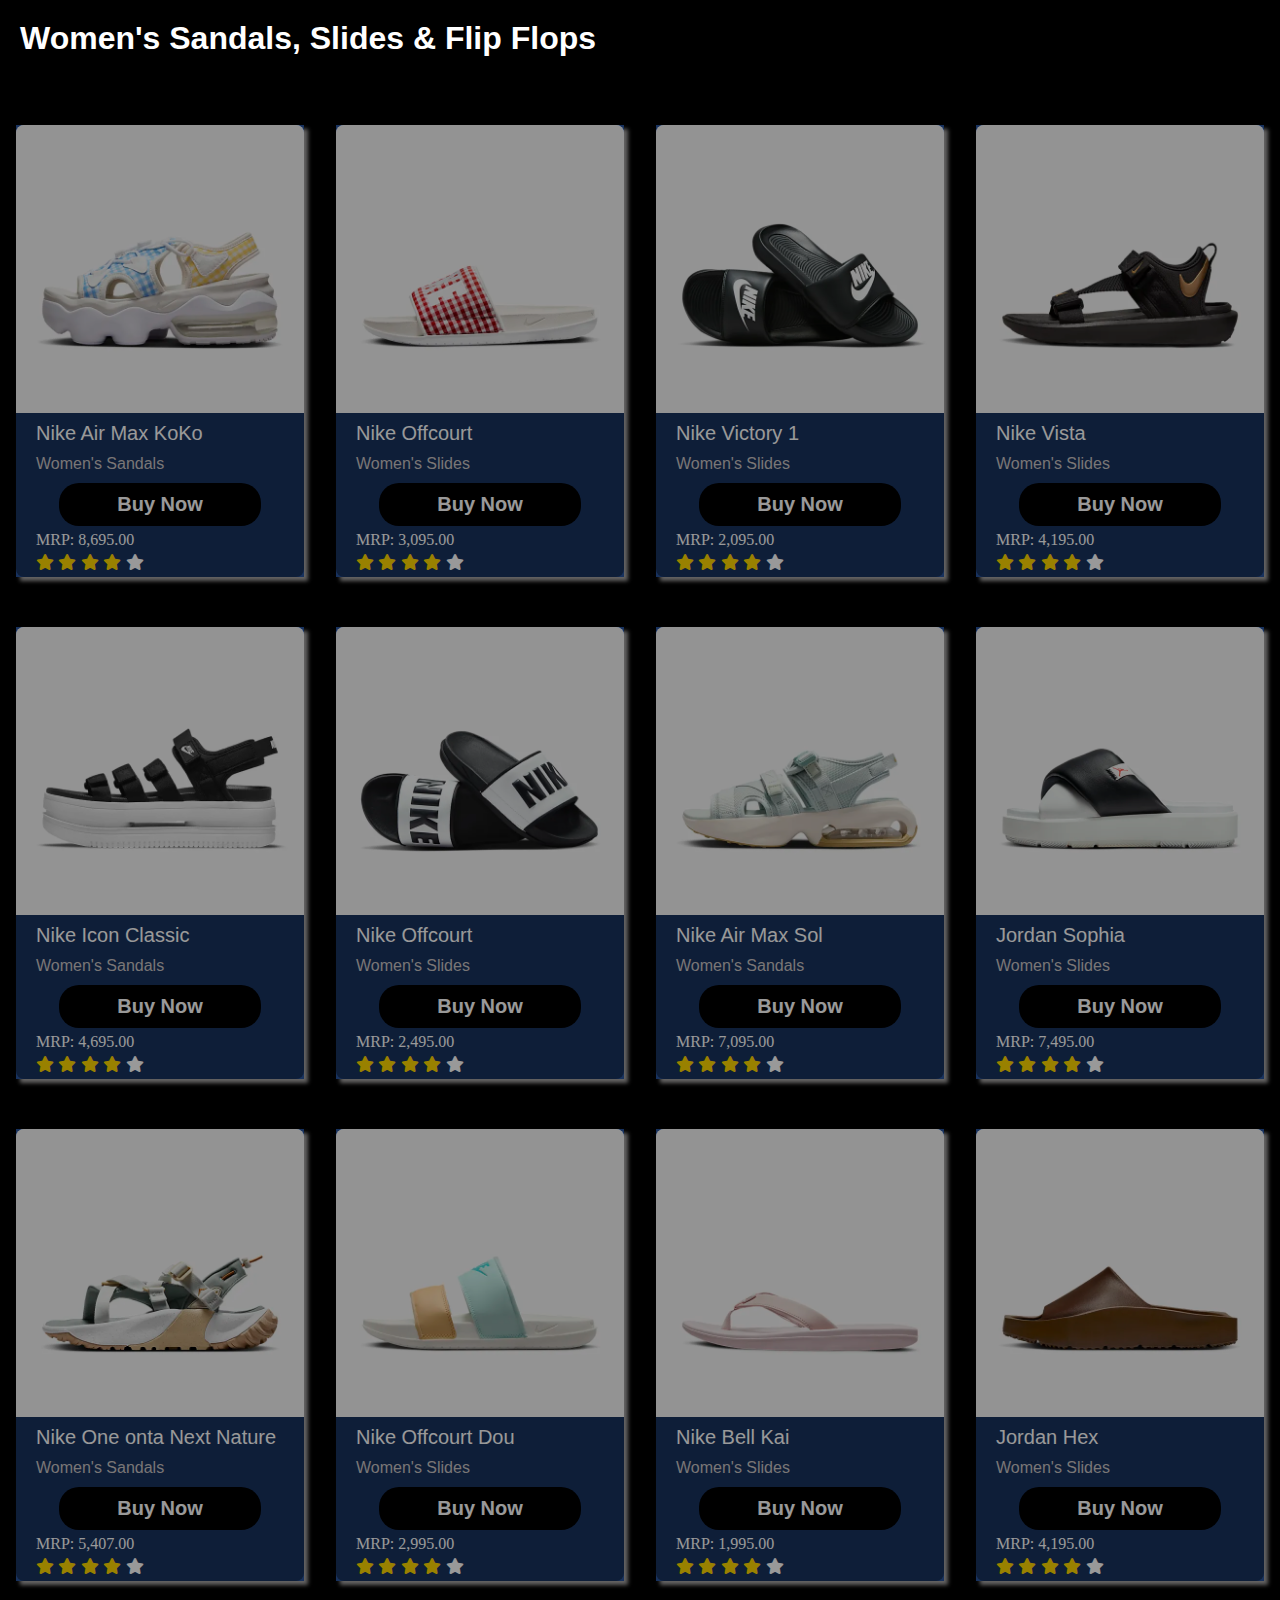
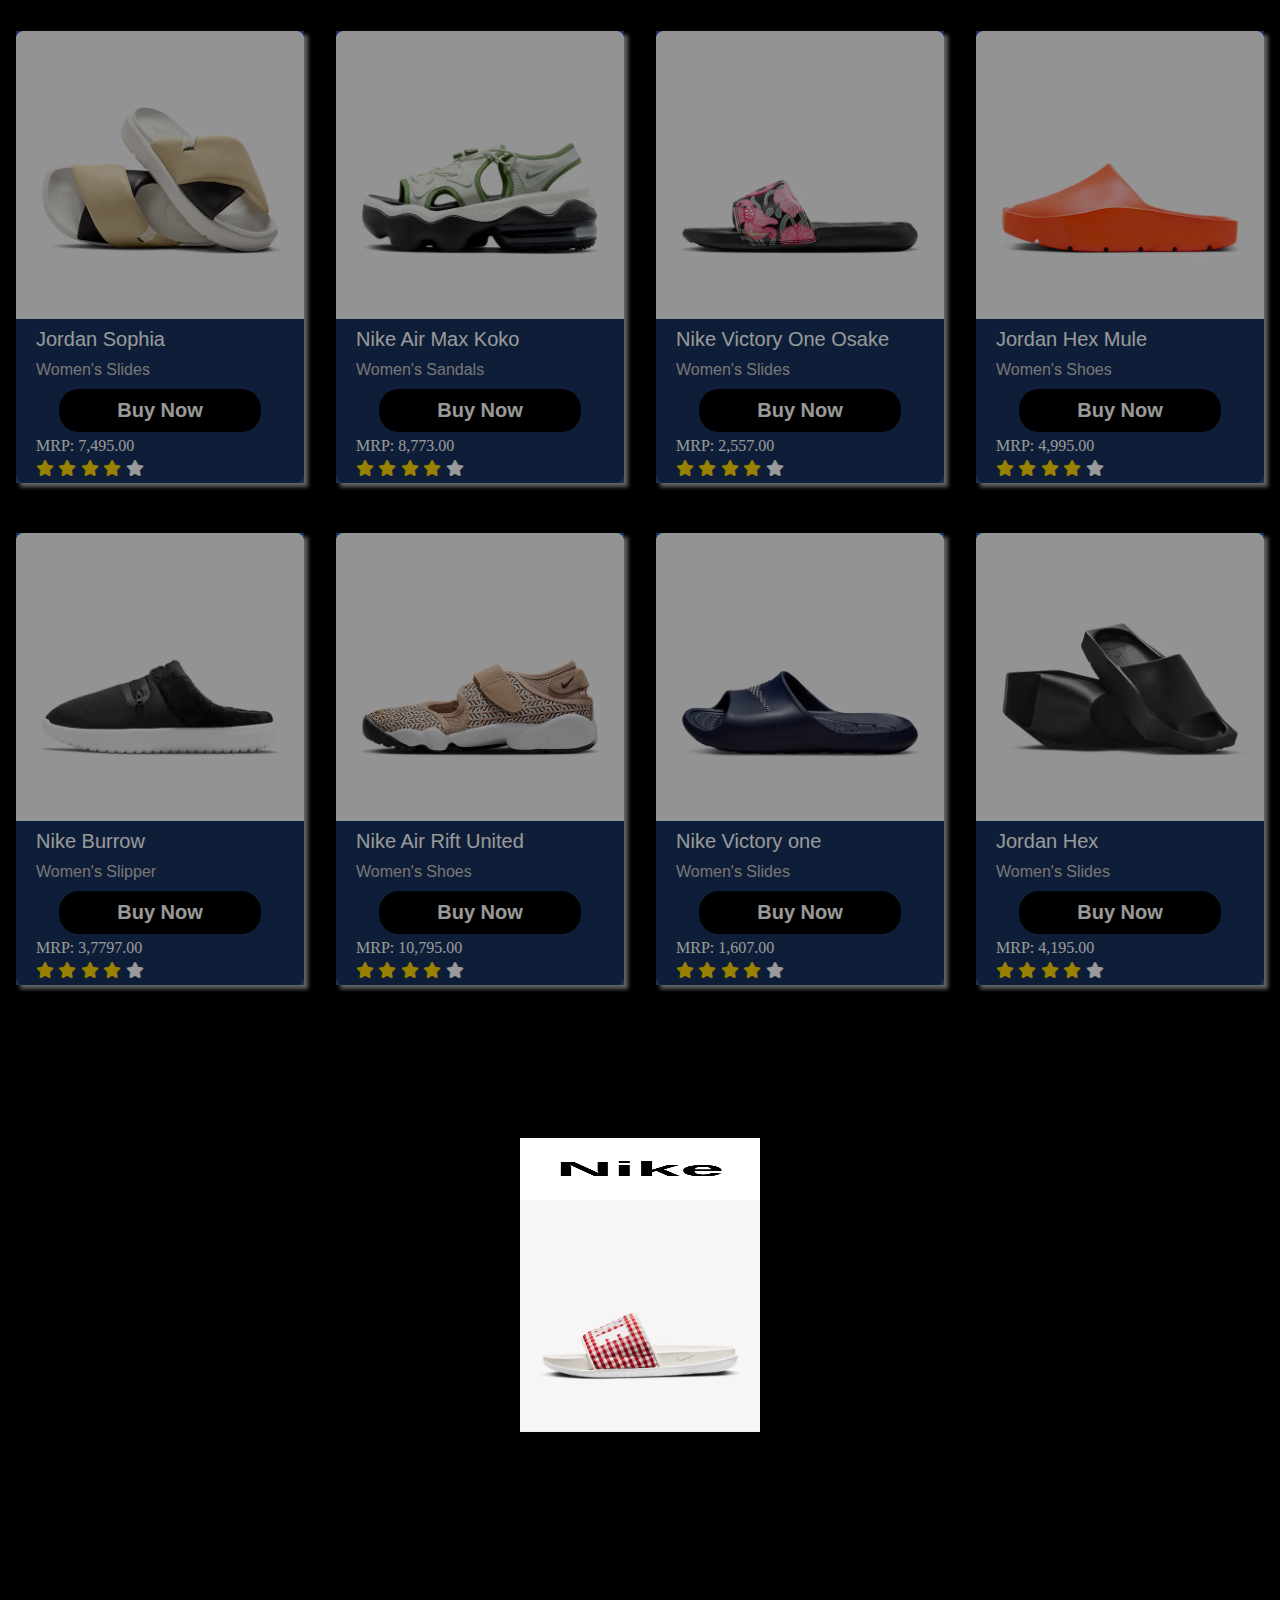
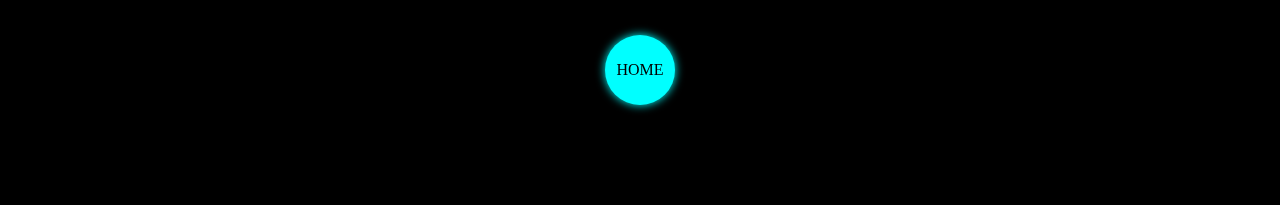
<file: womenImages/women.html>
<!DOCTYPE html>
<html lang="en">
<head>
    <meta charset="UTF-8">
    <meta name="viewport" content="width=device-width, initial-scale=1.0">
    <link rel="stylesheet" href="women.css" type="text/css"/>
    <link rel="stylesheet" href="https://cdnjs.cloudflare.com/ajax/libs/font-awesome/6.4.2/css/all.min.css"/>
    <link rel="shortcut icon" href="women1.webp" type="image/x-icon">
    <title>Women's Sandals, Slides & Flip Flops</title>
</head>
<body>
    <div class="nikeDesigns">
        <h1>Women's Sandals, Slides & Flip Flops  </h1>
    </div>
    <div class="allDesigns" >
        <div class="shoeDesign">
            <div class="grid_div">
                <img src="women1.webp" />
                <p class="shoeModel">Nike Air Max KoKo </p>
                <p class="shoeOtherSpeci">Women's Sandals</p>
                <a href="#">Buy Now <div class="shiningLine"></div></a>
                <p class="MRP">MRP: 8,695.00</p>
                <p class="rating">
                    <i class="fas fa-star" style="color:gold;"></i>
                    <i class="fas fa-star" style="color:gold;"></i>
                    <i class="fas fa-star" style="color:gold;"></i>
                    <i class="fas fa-star" style="color:gold;"></i>
                    <i class="fas fa-star" style="color:#ffffff;"></i>
                </p>
                <div class="grid_div_parda"></div>
            </div>
        </div>
        <div class="shoeDesign">
            <div class="grid_div">
                <img src="women2.webp" />
                <p class="shoeModel">Nike Offcourt </p>
                <p class="shoeOtherSpeci">Women's Slides</p>
                <a href="#">Buy Now <div class="shiningLine"></div></a>
                <p class="MRP">MRP: 3,095.00</p>
                <p class="rating">
                    <i class="fas fa-star" style="color:gold;"></i>
                    <i class="fas fa-star" style="color:gold;"></i>
                    <i class="fas fa-star" style="color:gold;"></i>
                    <i class="fas fa-star" style="color:gold;"></i>
                    <i class="fas fa-star" style="color:#ffffff;"></i>
                </p>
                <div class="grid_div_parda"></div>
            </div>
        </div>
        <div class="shoeDesign">
            <div class="grid_div">
                <img src="women3.webp" />
                <p class="shoeModel">Nike Victory 1 </p>
                <p class="shoeOtherSpeci">Women's Slides</p>
                <a href="#">Buy Now <div class="shiningLine"></div></a>
                <p class="MRP">MRP: 2,095.00</p>
                <p class="rating">
                    <i class="fas fa-star" style="color:gold;"></i>
                    <i class="fas fa-star" style="color:gold;"></i>
                    <i class="fas fa-star" style="color:gold;"></i>
                    <i class="fas fa-star" style="color:gold;"></i>
                    <i class="fas fa-star" style="color:#ffffff;"></i>
                </p>
                <div class="grid_div_parda"></div>
            </div>
        </div>
        <div class="shoeDesign">
            <div class="grid_div">
                <img src="women4.webp" />
                <p class="shoeModel">Nike Vista </p>
                <p class="shoeOtherSpeci">Women's Slides</p>
                <a href="#">Buy Now <div class="shiningLine"></div></a>
                <p class="MRP">MRP: 4,195.00</p>
                <p class="rating">
                    <i class="fas fa-star" style="color:gold;"></i>
                    <i class="fas fa-star" style="color:gold;"></i>
                    <i class="fas fa-star" style="color:gold;"></i>
                    <i class="fas fa-star" style="color:gold;"></i>
                    <i class="fas fa-star" style="color:#ffffff;"></i>
                </p>
                <div class="grid_div_parda"></div>
            </div>
        </div>
        <div class="shoeDesign">
            <div class="grid_div">
                <img src="women5.webp" />
                <p class="shoeModel">Nike Icon Classic </p>
                <p class="shoeOtherSpeci">Women's Sandals</p>
                <a href="#">Buy Now <div class="shiningLine"></div></a>
                <p class="MRP">MRP: 4,695.00</p>
                <p class="rating">
                    <i class="fas fa-star" style="color:gold;"></i>
                    <i class="fas fa-star" style="color:gold;"></i>
                    <i class="fas fa-star" style="color:gold;"></i>
                    <i class="fas fa-star" style="color:gold;"></i>
                    <i class="fas fa-star" style="color:#ffffff;"></i>
                </p>
                <div class="grid_div_parda"></div>
            </div>
        </div>
        <div class="shoeDesign">
            <div class="grid_div">
                <img src="women6.webp" />
                <p class="shoeModel">Nike Offcourt </p>
                <p class="shoeOtherSpeci">Women's Slides</p>
                <a href="#">Buy Now <div class="shiningLine"></div></a>
                <p class="MRP">MRP: 2,495.00</p>
                <p class="rating">
                    <i class="fas fa-star" style="color:gold;"></i>
                    <i class="fas fa-star" style="color:gold;"></i>
                    <i class="fas fa-star" style="color:gold;"></i>
                    <i class="fas fa-star" style="color:gold;"></i>
                    <i class="fas fa-star" style="color:#ffffff;"></i>
                </p>
                <div class="grid_div_parda"></div>
            </div>
        </div>
        <div class="shoeDesign">
            <div class="grid_div">
                <img src="women7.webp" />
                <p class="shoeModel">Nike Air Max Sol </p>
                <p class="shoeOtherSpeci">Women's Sandals</p>
                <a href="#">Buy Now <div class="shiningLine"></div></a>
                <p class="MRP">MRP: 7,095.00</p>
                <p class="rating">
                    <i class="fas fa-star" style="color:gold;"></i>
                    <i class="fas fa-star" style="color:gold;"></i>
                    <i class="fas fa-star" style="color:gold;"></i>
                    <i class="fas fa-star" style="color:gold;"></i>
                    <i class="fas fa-star" style="color:#ffffff;"></i>
                </p>
                <div class="grid_div_parda"></div>
            </div>
        </div>
        <div class="shoeDesign">
            <div class="grid_div">
                <img src="women8.webp" />
                <p class="shoeModel">Jordan Sophia </p>
                <p class="shoeOtherSpeci">Women's Slides</p>
                <a href="#">Buy Now <div class="shiningLine"></div></a>
                <p class="MRP">MRP: 7,495.00</p>
                <p class="rating">
                    <i class="fas fa-star" style="color:gold;"></i>
                    <i class="fas fa-star" style="color:gold;"></i>
                    <i class="fas fa-star" style="color:gold;"></i>
                    <i class="fas fa-star" style="color:gold;"></i>
                    <i class="fas fa-star" style="color:#ffffff;"></i>
                </p>
                <div class="grid_div_parda"></div>
            </div>
        </div>
        <div class="shoeDesign">
            <div class="grid_div">
                <img src="women9.webp" />
                <p class="shoeModel">Nike One onta Next Nature </p>
                <p class="shoeOtherSpeci">Women's Sandals</p>
                <a href="#">Buy Now <div class="shiningLine"></div></a>
                <p class="MRP">MRP: 5,407.00</p>
                <p class="rating">
                    <i class="fas fa-star" style="color:gold;"></i>
                    <i class="fas fa-star" style="color:gold;"></i>
                    <i class="fas fa-star" style="color:gold;"></i>
                    <i class="fas fa-star" style="color:gold;"></i>
                    <i class="fas fa-star" style="color:#ffffff;"></i>
                </p>
                <div class="grid_div_parda"></div>
            </div>
        </div>
        <div class="shoeDesign">
            <div class="grid_div">
                <img src="women10.webp" />
                <p class="shoeModel">Nike Offcourt Dou </p>
                <p class="shoeOtherSpeci">Women's Slides</p>
                <a href="#">Buy Now <div class="shiningLine"></div></a>
                <p class="MRP">MRP: 2,995.00</p>
                <p class="rating">
                    <i class="fas fa-star" style="color:gold;"></i>
                    <i class="fas fa-star" style="color:gold;"></i>
                    <i class="fas fa-star" style="color:gold;"></i>
                    <i class="fas fa-star" style="color:gold;"></i>
                    <i class="fas fa-star" style="color:#ffffff;"></i>
                </p>
                <div class="grid_div_parda"></div>
            </div>
        </div>
        <div class="shoeDesign">
            <div class="grid_div">
                <img src="women11.webp" />
                <p class="shoeModel">Nike Bell Kai </p>
                <p class="shoeOtherSpeci">Women's Slides</p>
                <a href="#">Buy Now <div class="shiningLine"></div></a>
                <p class="MRP">MRP: 1,995.00</p>
                <p class="rating">
                    <i class="fas fa-star" style="color:gold;"></i>
                    <i class="fas fa-star" style="color:gold;"></i>
                    <i class="fas fa-star" style="color:gold;"></i>
                    <i class="fas fa-star" style="color:gold;"></i>
                    <i class="fas fa-star" style="color:#ffffff;"></i>
                </p>
                <div class="grid_div_parda"></div>
            </div>
        </div>
        <div class="shoeDesign">
            <div class="grid_div">
                <img src="women12.webp" />
                <p class="shoeModel">Jordan Hex </p>
                <p class="shoeOtherSpeci">Women's Slides</p>
                <a href="#">Buy Now <div class="shiningLine"></div></a>
                <p class="MRP">MRP: 4,195.00</p>
                <p class="rating">
                    <i class="fas fa-star" style="color:gold;"></i>
                    <i class="fas fa-star" style="color:gold;"></i>
                    <i class="fas fa-star" style="color:gold;"></i>
                    <i class="fas fa-star" style="color:gold;"></i>
                    <i class="fas fa-star" style="color:#ffffff;"></i>
                </p>
                <div class="grid_div_parda"></div>
            </div>
        </div>
        <div class="shoeDesign">
            <div class="grid_div">
                <img src="women13.webp" />
                <p class="shoeModel">Jordan Sophia </p>
                <p class="shoeOtherSpeci">Women's Slides</p>
                <a href="#">Buy Now <div class="shiningLine"></div></a>
                <p class="MRP">MRP: 7,495.00</p>
                <p class="rating">
                    <i class="fas fa-star" style="color:gold;"></i>
                    <i class="fas fa-star" style="color:gold;"></i>
                    <i class="fas fa-star" style="color:gold;"></i>
                    <i class="fas fa-star" style="color:gold;"></i>
                    <i class="fas fa-star" style="color:#ffffff;"></i>
                </p>
                <div class="grid_div_parda"></div>
            </div>
        </div>
        <div class="shoeDesign">
            <div class="grid_div">
                <img src="women14.webp" />
                <p class="shoeModel">Nike Air Max Koko </p>
                <p class="shoeOtherSpeci">Women's Sandals</p>
                <a href="#">Buy Now <div class="shiningLine"></div></a>
                <p class="MRP">MRP: 8,773.00</p>
                <p class="rating">
                    <i class="fas fa-star" style="color:gold;"></i>
                    <i class="fas fa-star" style="color:gold;"></i>
                    <i class="fas fa-star" style="color:gold;"></i>
                    <i class="fas fa-star" style="color:gold;"></i>
                    <i class="fas fa-star" style="color:#ffffff;"></i>
                </p>
                <div class="grid_div_parda"></div>
            </div>
        </div>
        <div class="shoeDesign">
            <div class="grid_div">
                <img src="women15.webp" />
                <p class="shoeModel">Nike Victory One Osake </p>
                <p class="shoeOtherSpeci">Women's Slides</p>
                <a href="#">Buy Now <div class="shiningLine"></div></a>
                <p class="MRP">MRP: 2,557.00</p>
                <p class="rating">
                    <i class="fas fa-star" style="color:gold;"></i>
                    <i class="fas fa-star" style="color:gold;"></i>
                    <i class="fas fa-star" style="color:gold;"></i>
                    <i class="fas fa-star" style="color:gold;"></i>
                    <i class="fas fa-star" style="color:#ffffff;"></i>
                </p>
                <div class="grid_div_parda"></div>
            </div>
        </div>
        <div class="shoeDesign">
            <div class="grid_div">
                <img src="women16.webp" />
                <p class="shoeModel">Jordan Hex Mule </p>
                <p class="shoeOtherSpeci">Women's Shoes</p>
                <a href="#">Buy Now <div class="shiningLine"></div></a>
                <p class="MRP">MRP: 4,995.00</p>
                <p class="rating">
                    <i class="fas fa-star" style="color:gold;"></i>
                    <i class="fas fa-star" style="color:gold;"></i>
                    <i class="fas fa-star" style="color:gold;"></i>
                    <i class="fas fa-star" style="color:gold;"></i>
                    <i class="fas fa-star" style="color:#ffffff;"></i>
                </p>
                <div class="grid_div_parda"></div>
            </div>
        </div>
        <div class="shoeDesign">
            <div class="grid_div">
                <img src="women17.webp" />
                <p class="shoeModel">Nike Burrow </p>
                <p class="shoeOtherSpeci">Women's Slipper</p>
                <a href="#">Buy Now <div class="shiningLine"></div></a>
                <p class="MRP">MRP: 3,7797.00</p>
                <p class="rating">
                    <i class="fas fa-star" style="color:gold;"></i>
                    <i class="fas fa-star" style="color:gold;"></i>
                    <i class="fas fa-star" style="color:gold;"></i>
                    <i class="fas fa-star" style="color:gold;"></i>
                    <i class="fas fa-star" style="color:#ffffff;"></i>
                </p>
                <div class="grid_div_parda"></div>
            </div>
        </div>
        <div class="shoeDesign">
            <div class="grid_div">
                <img src="women18.webp" />
                <p class="shoeModel">Nike Air Rift United </p>
                <p class="shoeOtherSpeci">Women's Shoes</p>
                <a href="#">Buy Now <div class="shiningLine"></div></a>
                <p class="MRP">MRP: 10,795.00</p>
                <p class="rating">
                    <i class="fas fa-star" style="color:gold;"></i>
                    <i class="fas fa-star" style="color:gold;"></i>
                    <i class="fas fa-star" style="color:gold;"></i>
                    <i class="fas fa-star" style="color:gold;"></i>
                    <i class="fas fa-star" style="color:#ffffff;"></i>
                </p>
                <div class="grid_div_parda"></div>
            </div>
        </div>
        <div class="shoeDesign">
            <div class="grid_div">
                <img src="women19.webp" />
                <p class="shoeModel">Nike Victory one </p>
                <p class="shoeOtherSpeci">Women's Slides</p>
                <a href="#">Buy Now <div class="shiningLine"></div></a>
                <p class="MRP">MRP: 1,607.00</p>
                <p class="rating">
                    <i class="fas fa-star" style="color:gold;"></i>
                    <i class="fas fa-star" style="color:gold;"></i>
                    <i class="fas fa-star" style="color:gold;"></i>
                    <i class="fas fa-star" style="color:gold;"></i>
                    <i class="fas fa-star" style="color:#ffffff;"></i>
                </p>
                <div class="grid_div_parda"></div>
            </div>
        </div>
        <div class="shoeDesign">
            <div class="grid_div">
                <img src="women20.webp" />
                <p class="shoeModel">Jordan Hex </p>
                <p class="shoeOtherSpeci">Women's Slides</p>
                <a href="#">Buy Now <div class="shiningLine"></div></a>
                <p class="MRP">MRP: 4,195.00</p>
                <p class="rating">
                    <i class="fas fa-star" style="color:gold;"></i>
                    <i class="fas fa-star" style="color:gold;"></i>
                    <i class="fas fa-star" style="color:gold;"></i>
                    <i class="fas fa-star" style="color:gold;"></i>
                    <i class="fas fa-star" style="color:#ffffff;"></i>
                </p>
                <div class="grid_div_parda"></div>
            </div>
        </div>
    </div>
    <!-- _____________________ rotate start __________________ -->
	<!--
		Note:- I learned this rotating cube from a Youtube video which link is given below
		
		Youtube link - >    https://www.youtube.com/watch?v=nOdDtnHWaDo
	-->
    <div class="round_area">
        <div class="cube ">
            <div>
            <span class="falak front"></span>
            <span class="falak right"></span>
            <span class="falak back"></span>
            <span class="falak left"></span>
            <span class="falak top" style="display:flex;align-items:center;justify-content:center;font-weight:bold; font-size:5rem;">Nike</span>
            </div>
        </div>
    </div>
    <!-- _____________________ rotate end ______________________ -->
    <!--____________________ go to Home  start _______________________ -->

    <div class="Home">
        <a href="../index.html">HOME</a>
    </div>
    <!--____________________ go to Home  end _________________________ -->
</body>
</html>
</file>
<file: style.css>
*{
    margin: 0;
    padding: 0;
    box-sizing: border-box;
    scroll-behavior: smooth;
}
#container{
    position: relative;
    max-width: 100%;
}
:root{
    --anchor-color:#ff8400;
    --anchorHover-color:#a04cff;
    --nav-background:#343434;
    --xblur-background:rgba(0, 0, 0, 0.2);
    --subMenuParda-background:linear-gradient(50deg,#c56804 70%,#eaba04);
    --heading-color:#ffffff;
    --shopNow-box-shadow: 0 0 5px #ff8400,0 0 5px #ff8400;
    --introduction-background:radial-gradient(circle at 145%,#7c7c7c 50%,#000000);
    --shoeDesign-background:#492573;
    --shoeDesignAnchor-background:#000000;
    --shoeDesignAnchor-color:#ffffff;
    --shoeDesignHover-box-shadow: 0 0 5px #a7a6a6,0 0 10px #bebebe;
    --grid_div_parda-background: rgba(0,0,0,0.4);
    --shiningLine-background: linear-gradient(#fff200,#ff0000);
    --footerAnchor-color:#ffffff;
}
::-webkit-scrollbar {
    width: auto;
}
::-webkit-scrollbar-track {
    background-color: var(--nav-background);
}
::-webkit-scrollbar-thumb {
    background-color: var(--anchor-color);
    border-radius: 10px;
}
::-webkit-scrollbar-thumb:hover {
    background-color: #d36f05;
}
/*_____________________________ arrow start ________________________________ */
.arrow{
    position: fixed;
    display: inline-block;
    align-items: center;
    padding: 13px;
    background: #514c4c;
    text-align: center;
    width: 50px;
    justify-content: center;
    border-radius: 50%;
    color: var(--anchor-color);
    font-size: 20px;
    bottom: 35px;
    right: 45px;
    z-index: 15;
    transition: 0.2s;
    animation: arrowBounce 1.2s  infinite alternate ;
}
@keyframes arrowBounce{
    0%  {transform: translateY(0px);}
    100%  {transform: translateY(-15px);}
}
.arrow:hover{
    background: #403c3c;
}
/*_____________________________ arrow end ________________________________ */
/*_____________________________ nav start ________________________________ */
.nav_div{
    position: relative;
    height: 66px;
    width: 100%;
}
.nav{
    position: fixed;
    display: flex;
    align-items: center;
    justify-content: center;
    width: 100%;
    background: var(--nav-background);
    z-index: 5;
    border-bottom: 1px dotted #ffffff;
}
.nike_logo{
    width: 180px;
    height: 65px;
}
.nike_logo img{
    height: 100%;
    width: 100%;
}
.nav ul{
    height: max-content;
    list-style-type: none;
    display: flex;
    flex-direction: row;
    margin:0 auto 0 auto;
}
.nav ul li{
    padding:0 18px 0 0;
}
.cart_div{
    display: flex;
    align-items: center;
}
.cart{
    padding: 0 30px 0 0;
    font-size: 27px;
    color: var(--anchor-color);
    transition:0.5s;
}
.cart:hover{
    transform: scale(1.2 ,1.2);
}
.nav ul li>a{
    text-decoration: none;
    color: var(--anchor-color);
    font-size: 20px;
    font-family: 'Calibri', sans-serif;
    display: block;
    transition:0.5s;
    padding:20px 5px 20px 5px;
    width: 90px;
    text-align: center;
}
.nav ul li:hover >a{
    color: var(--anchor-color);
}
.nav .input_div{
    padding: 0 15px 0 0 ;
    display: flex;
    align-items: center;
}
.nav .input_div input{
    padding: 6px 6px 6px 6px ;
    border: none;
    border-radius: 20px;
    outline: none;
    transition: all 0.3s ease;
}
.nav .input_div input:focus{
    outline: 6px solid rgba(255, 132, 0,0.6);
}
.nav_div .toggle_bar{
    display: none;
}

.for-nav-toggle-input {
    color: red;
    display: none;
}


/*_____________________________ nav end ________________________________ */
/*_____________________________ subMenu start ________________________________ */
/*_____________________________ xblur start ________________________________ */
.xblur{
    position: fixed;
    top:0;
    left: 0;
    height: 100vh;
    width: 100%;
    background: var(--xblur-background);
    backdrop-filter: blur(5px);
    display: none;
}
.nav ul:hover .xblur{
    display: block;
}
.xblur:hover{
    display: none !important;
}
/*_____________________________ xblur end ________________________________ */

.sumMenuss{
    position: relative;
	user-select:none;
}
/* __________________ overline and underline start ________________ */
.sumMenuss>a{
    position: relative;
    z-index: 1;
    color: var(--anchor-color);
    overflow: hidden;
}
.__underline{
    position: absolute;
    bottom:5px;
    left: -100%;
    height: 4px;
    width: 100%;
    background: var(--anchor-color);
    transition: 0.5s;
}
.__overline{
    position: absolute;
    top:5px;
    right: -100%;
    height: 4px;
    width: 100%;
    background: var(--anchor-color);
    transition: 0.5s;
}
.nav ul .sumMenuss:hover .__underline{
    left: 0;
}
.nav ul .sumMenuss:hover .__overline{
    right: 0;
}
/* _______________ overline and underline end ________________ */
.sumMenuss div{
    position: absolute;
    top: 63px;
    width: 180px;
    background:transparent;
    padding:7px 0 0 0 ;
    display: none;
}
.sumMenuss div a{
    position: relative;
    text-decoration: none;
    color: #ffffff;
    font-size: 18px;
    font-family: 'Calibri', sans-serif;
    padding: 15px;
    margin :0 0 7px 0;
    display:block;
    overflow: hidden;
    z-index: 1;
}
.nav ul .sumMenuss:hover div{
    display: flex;
    flex-direction: column;
}
.sumMenuss  div a:hover{
    color: #ffffff;
}
.sumMenuss div a .subMenuParda{
    position: absolute;
    top: 0;
    left: -100%;
    height: 100%;
    width: 100%;
    background: var(--subMenuParda-background);
    z-index: -1;
    transition: 0.4s;
}
.sumMenuss  div a:hover .subMenuParda{
    left: 0;
}

/*_____________________________ subMenu end ________________________________ */
/*_____________________________ banner start ________________________________ */
.banner_div{
    position: relative;
    min-height: 700px;
    max-width: 2000px;
    margin:0 auto 0 auto;
    padding: 7rem 0 0 11rem;
    display: flex;
    flex-direction: column;
    background: var(--nav-background);
    background-image: url('nike_Website_Images/bannerShoe1.png');
    background-repeat: no-repeat;
    background-size: 80%;
    background-position: 168% 58%;
	user-select:none;
}
._____ban{
    display: none;
}
.banner_div .banner_h1{
    position: relative;
    color: var(--anchor-color);
    font-family: 'Calibri', sans-serif;
    font-size: 120px;
    overflow: hidden;
    text-shadow: 0 0 3px black, 0 0 4px #e9ff00;
    user-select: none;
}
.banner_div h1 div{
    position: absolute;
    top: 13%;
    left: -20%;
    height: 74%;
    width: 11%;
    background: transparent;
    animation: hueRotate 6s linear infinite alternate-reverse;
    margin: 0 0 20px 0;
	user-select:none;
}
@keyframes hueRotate{
    0%  {transform: translateX(0px); backdrop-filter: hue-rotate(0deg);}
    100%{transform: translateX(760px); backdrop-filter: hue-rotate(360deg);}
}
.banner_div .banner_h2{
    color: var(--heading-color);
    font-family: 'Cooper Black', sans-serif ;
    font-size: 75px;
    margin: 0 0 15px 0;
}
.banner_p{
    color: var(--heading-color);
    font-family: system-ui, 'Bahnschrift Light', sans-serif;
    width: fit-content;
	font-weight:lighter;
}
.shopNow{
    position: relative;
    display: block;
    width: 8rem;
    text-align: center;
    text-decoration: none;
    padding: 10px 20px 10px 20px;
    color: var(--footerAnchor-color);
    font-family: 'Calibri', sans-serif;
    border-radius: 20px;
    font-weight: bold;
    box-shadow: var(--shopNow-box-shadow);
    z-index: 1;
    overflow: hidden;
    transition: 1s;
    margin: 15px 0 0 0 ;
}
.shopNow .shopNow_parda{
    position: absolute;
    top: 0;
    left: -100%;
    height: 100%;
    width: 100%;
    background: var(--subMenuParda-background);
    transition: 0.4s;
    z-index: -1;
}
.shopNow:hover .shopNow_parda{
    left: 0;
}
/*_____________________________ banner end ________________________________ */
/*_____________________________ slider start ________________________________ */
.slider_container{
    position: relative;
    min-height: 600px;
    max-width: 2000px;
    margin:0 auto 0 auto;
    overflow: hidden;
	user-select:none;
}
.slides{
    position: absolute;
    top:0;
    left: 0;
    height: 100%;
    width: 300%;
    animation: slides 15s linear infinite;
    background: var(--nav-background);
}
.slideCo{
    position: relative;
    height: 100%;
    width: 33.33%;
    float: left;
    background-repeat: no-repeat;
    background-size: contain;
    background-position: 50% 50%;
    display: flex;
    align-items: center;
}
.slide1{
    background-image: url('nike_Website_Images/shoes_man2x.jpg');
}
.slide2{
    background-image: url('nike_Website_Images/shoes_man1.jpg');
}
.slide3{
    background-image: url('nike_Website_Images/slideShoe4.jpg');
}
@keyframes slides{
    0%,25%,100% {left: 0;}
    30%,55% {left: -100%;}
    60%,85% {left: -200%;}
}
.slides div h1{
    color: var(--heading-color);
    opacity: 0.2;
    font-family: 'Arial Black', sans-serif;
    font-size: 182px;
    letter-spacing: 199px;
    font-style: italic;
    margin: 0 auto 0 auto;
    height: fit-content;
    width: 0;
    overflow: hidden;
    white-space: nowrap;
    animation: invisibleText 2s steps(1500) infinite alternate;
    text-align: center;
}
@keyframes invisibleText{
    0%  {width: 0;}
    75% {width: 10ch;}
    100%{width: 10ch;}
}
/*_____________________________ slider end ________________________________ */
/*_____________________________ Banner_2 start ________________________________ */
.Banner_2{
    position: relative;
    background: #000000;
    display: flex;
    align-items: center;
    flex-direction: column;
    /* min-height: 1050px; never give any height in display flex */
    max-width: 2000px;
    margin: 0 auto 0 auto;
    padding-top: 100px;
	user-select:none;
}
.banner_2_div_1{
    display: flex;
    flex-direction: column;
    align-items: center;
    justify-content: center;
}
.banner_2_div_1 p{
    color: var(--anchor-color);
    font-family: 'Calibri', sans-serif;
    font-size: 15px;
    letter-spacing: normal;
}
.banner_2_div_1 h1{
    letter-spacing: 14px;
    font-size: 50px;
    color: var(--anchor-color);
    font-family: 'Calibri', sans-serif;
}
.Banner_2 .banner_2_div_2 img{
    width: 100%;
    height: auto;
}
/*_____________________________ Banner_2 end ________________________________ */
/*_____________________________ introduction start ________________________________ */

.Introduction{
    position: relative;
    display: flex;
    align-items: center;
    justify-content: center;
    max-width: 2000px;
    min-height: auto;
    /* background: var(--introduction-background); */
	background: rgba(0, 0, 0,0.8);
    color: var(--anchor-color);
    font-weight: 100;
    margin: 0 auto 0 auto;
    padding: 0.5rem;
	user-select:none;
}
.Introduction .Introduction_div{
    padding: 50px 50px 50px 50px;
    width: 100%;
    font-size: 17px;
    line-height: 28px;
    font-family: 'Calibri', sans-serif;
}
.Introduction .Introduction_div h2{
    color: var(--heading-color);
    margin: 0.9rem 0 0 0;
}
.Introduction_div_2 img{
    width: 400px;
}
/*_____________________________ introduction end ________________________________ */
/*_____________________________ products start ________________________________ */
.nikeDesigns_heading{
    position: relative;
    /* width: 2000px; x-scrollbar de rha hai please use max-width*/
    max-width: 2000px;
    margin:0 auto 0 auto;
	user-select:none;
}
.nikeDesigns_heading h1{
    color: var(--heading-color);
    background: var(--nav-background);
    padding:70px 10px 10px 10px;
    font-size: 40px;
    font-family: 'Calibri', sans-serif;
}
.allDesigns{
    background: var(--nav-background);
    position: relative;
    display: grid;
    grid-template-columns: repeat(4,1fr);
    max-width: 2000px;
    align-items: center;
    justify-items: center;
    margin: 0 auto 0 auto;
    padding-bottom: 50px;
	user-select:none;
}
.shoeDesign{
    background: var(--shoeDesign-background);
    border-radius: 8px;
    width: 90%;
    margin-top: 50px;
}
.grid_div{
    position: relative;
    height:100%;
    width: 100%;
    overflow: hidden;
    border-radius: 8px;
}
.grid_div_parda{
    position: absolute;
    border-radius: 8px;
    top:0;
    left: 0;
    height: 100%;
    width: 100%;
    background: var(--grid_div_parda-background);
}
.grid_div_parda div{
    position: relative;
    border-radius: 8px;
    display: flex;
    width: 100%;
    top: 95%;
    left: 0;
}
.grid_div_parda div p{
    position: relative;
    display: flex;
    width: 100%;
    justify-content: center;
}
.shoeDesign:hover .grid_div_parda{
    top:-100%;
    transition: 0.7s linear;
}
.shoeDesign:not(:hover) .grid_div_parda{
    top:0;
    transition: 1s ease-in;
}
.shoeDesign:hover{
    box-shadow: var(--shoeDesignHover-box-shadow);
}
.shoeDesign img{
    width: 100%;
    min-height: auto;
}
.shoeDesign .shoeModel{
    color: var(--heading-color);
    font-family: 'Calibri', sans-serif;
    font-size: 20px;
    padding: 8px 0 5px 20px;
}
.shoeDesign .shoeOtherSpeci{
    color: var(--heading-color);
    font-family: 'Calibri', sans-serif;
    padding:5px 0 5px 20px;
}
.MRP{
    color: var(--heading-color);
    font-family: 'Bahnschrift Light', sans-serif;
    padding:15px 0 25px 20px;
}
.shoeDesign a{
    position: relative;
    width: 70%;
    display: block;
    padding: 10px 0 10px 0;
    margin: 0 auto 0 auto;
    text-align: center;
    font-weight: bold;
    font-family: 'Calibri', sans-serif;
    background: var(--shoeDesignAnchor-background);
    color: var(--shoeDesignAnchor-color);
    text-decoration: none;
    border-radius: 10px;
    font-size:20px;
    overflow: hidden;
    transition: 0.5s;
}
.shoeDesign a:hover{
    letter-spacing: 5px;
    color: var(--anchorHover-color);
}
.shiningLine{
    position:absolute;
    top:0;
    left: -7px;
    height: 100%;
    width: 2px;
    visibility: hidden;
    border-radius: 7px;
    background: var(--shiningLine-background);
}
.shoeDesign a:hover .shiningLine{
    visibility: visible;
    left: 100%;
    transition: 1s ease-in-out;
}
/*_____________________________ products end ________________________________ */
/*_____________________________ banner_middle start ________________________________ */
.Essentials{
    position: relative;
    max-width: 2000px;
    margin: 0 auto 0 auto;
    padding:20px 40px 40px 40px;
    color: var(--heading-color);
    font-family: 'Calibri', sans-serif;
    background: var(--nav-background);
    font-size: 40px;
    font-weight: 100;
	user-select:none;
}
.banner_2{
    position: relative;
    background: var(--nav-background);
    display: flex;
    min-height: 400px;
    max-width: 2000px;
    margin: 0 auto 0 auto;
    align-items: center;
    justify-content: center;
}
.banner_2 div{
    position: relative;
    padding:0 0 0 0;
    border: 5px solid transparent;
    overflow: hidden;
    
}
.banner_2 div:hover img{
    transform: scale(1.1,1.1);
}
.banner_2 div img{
    height: 100%;
    width: 100%;
    transition: 0.5s;
}
.banner_2 div a{
    border-radius: 15px;
    font-size: 1.2em;
    bottom:20px;
    left: 10px;
    position: absolute;
    padding:5px 10px 5px 10px;
    background: var(--nav-background);
    color: var(--anchor-color);
    font-family: 'Calibri', sans-serif;
    text-decoration: none;
    transition: 0.5s;
}
.banner_2 div a:hover{
    background: var(--heading-color);
}
/*_____________________________ banner_middle end ________________________________ */
/*_____________________________ footer start ________________________________ */
footer{
    position: relative;
    max-width: 100%;
    background: var(--nav-background);
	user-select:none;
}
.footer_heading{
    height: 100%;
    width: 100%;
    background: var(--nav-background);
}
.footer_heading h1{
    color: var(--heading-color);
    font-family: 'Calibri', sans-serif;
    font-size: 40px;
    padding: 40px 40px 40px 40px;
}

.footer_main{
    display: flex;
    justify-content: center;
    padding:30px;
}
.footer_main_div{
    border-left:1px solid var(--anchor-color);
}
.footer_main_div .div {
    color: var(--anchor-color);
    font-family: 'Calibri', sans-serif;
    width: 250px;
    padding: 0 0 0 25px;
    font-size: 20px;
    font-weight: bold;
}
.About a{
    display: block;
    margin:30px 0 20px 30px;
    font-family: 'Calibri', sans-serif;
    color: var(--footerAnchor-color);
    text-decoration:none;
    width: max-content;
}
.About a:hover{
    text-decoration-line: underline;
    color: var(--anchor-color);
}
.connect a{
    display: block;
    margin:20px 0 10px 15px;
    padding:10px 15px 10px 15px;
    text-decoration: none;
    color: var(--footerAnchor-color);
    font-family: 'Calibri', sans-serif;
    width: max-content;
    font-size: 27px;
    transition: 0.3s;
}
.connect a:hover{
    color: var(--anchor-color);
    transform: rotate(360deg);
}
.help a{
    display: block;
    margin:30px 0 20px 30px;
    text-decoration: none;
    color: var(--footerAnchor-color);
    font-family: 'Calibri', sans-serif;
    width: max-content;
}
.help a:hover{
    text-decoration-line: underline;
    color: var(--anchor-color);
}
.reserved{
    display: flex;
    justify-content: space-between;
    align-items: center;
    width: 100%;
    border-top: 1px ridge var(--anchor-color);
}
.reserved p{
    color: #8e8a8a;
    font-family: 'Calibri', sans-serif;
    font-size: 14px;
    padding:0 20px 0 20px;
    text-align: center;
}
.reserved .IrshadKhan{
    display: flex;
}
.reserved .IrshadKhan span{
    color: #8e8a8a;
    font-family: 'Calibri', sans-serif;
    font-size: 14px;
    padding:0 0 0 10px;
    text-align: center;
}
.reserved p a{
    color: var(--footerAnchor-color);
    font-size: 14px;
    display: inline-block;
    padding:20px 25px 20px 0 ;
    text-decoration: none;
}
.reserved p a:hover{
    color: var(--anchor-color);
    text-decoration-line: underline;
}
/*_____________________________ footer end ________________________________ */
@media (max-width :900px){
    header{
        background: var(--nav-background);
        z-index: 1000;
    }
    .arrow{
        display: none;
    }
    .nav ul, .nav .input_div, .nav .cart_div{
        display: none;
    }
    .nav_div .nav .nike_logo{
        position: absolute;
        top: 0.6rem;
        left: 0.6rem;
        height: 3rem;
        width: 8rem;
    }
    .nav_div .nav .toggle_bar{
        position: absolute;
        top: 1rem;
        right: 0.6rem;
        display: block;
        color: #fff;
        z-index: 1000;
    }
    .nav_div .nav{
        padding: 0 4rem;
        flex-direction: column;
        align-items: end;
        gap: 0.7rem 0;
    }
    
    .nav ul{
        justify-content: space-around;
        flex-direction: column;
        margin: 0;
    }
    .nav ul li{
        padding: 0;
    }
    .for-nav-toggle-input:checked + ul{
        display: flex;
        align-items: center;
        justify-content: center;
        width: 100%;
        height: 80vh;
    }
    .nav_div .vh-100{
        height: 100vh ;
    }
    .nav .toggle_bar i{
        font-size: 2rem;
    }
    .sumMenuss div{
        top: 0;
        left: -117px;
    }
    .nav .input_div{
        margin: 0;
    }
    .sumMenuss{
        display: flex;
        justify-content: end;
    }
    .nav ul li>a {
        padding-right: 0;
    }
    /*  */
    .banner_div {
        display: flex;
        flex-direction: column;
        min-height: 440px;
        padding: 1rem 0 0 0;
        background-image: none;
    }
    .banner_div .banner_h1{
        font-size: 3.8rem;
        display: block;
        margin: 0 auto;
    }
    .banner_div .banner_h2 {
        font-size: 3rem;
        display: block;
        margin: 0 auto;
    }
    .banner_div .banner_p{
        font-size: 0.9rem;
        padding: 0.5rem;
        margin: 0 auto;
        text-align: center;
    }
    .banner_div h1 div{
        position: absolute;
        top: 0;
        left: -20%;
        height: 100%;
        animation: hueRotate 5s linear infinite alternate-reverse;
    }
    @keyframes hueRotate{
        0%  {transform: translateX(0%); backdrop-filter: hue-rotate(0deg);}
        100%{transform: translateX(25rem); backdrop-filter: hue-rotate(360deg);}
    }
    .banner_div .shopNow{
        margin: 0.4rem auto;
        font-size: 0.7rem;
        padding: 0.5rem 1rem;
    }
    .slider_container {
        min-height: 340px;
    }
    .slides div h1{
        font-size: 5rem;
        letter-spacing: 1rem;
        text-align: center;
    }
    .banner_2_div_1 p{
        font-size: 1.4rem;
    }
    .banner_2_div_1 h1{
        letter-spacing: 4px;
        font-size: 2.1rem;
        line-height: 30px;
    }
    .nikeDesigns_heading h1{
        font-size: 2rem;
        padding: 0.6rem 0 0.5rem 1rem;
    }
    .allDesigns{
        grid-template-columns: repeat(2,1fr);
    }
    .allDesigns .shoeDesign{
        margin-top: 2rem;
    }
    .allDesigns .shoeDesign .grid_div{
        display: flex;
        flex-direction: column;
        align-items: center;
    }
    .allDesigns .shoeDesign .grid_div .shoeModel {
        font-size: 1rem;
        padding: 0.5rem 0 0 0;
        text-align: center;
    }
    .allDesigns .shoeDesign .grid_div .shoeOtherSpeci {
        font-size: 0.8rem;
        padding: 0.3rem 0;
        text-align: center;
    }
    .allDesigns .shoeDesign .grid_div a {
        font-size: 1rem;
        width: fit-content;
        padding: 0.3rem 0.5rem;
        border-radius: 3px;
    }
    .allDesigns .shoeDesign .grid_div .MRP {
        font-size: 0.8rem;
        padding: 0.3rem 0 1.8rem 0;
    }
    .grid_div_parda div p {
        font-size: 0.6rem;
    }
    ._____ban{
        height: 200px;
        display: flex;
        justify-content: center;
        padding: 1rem;
        width: 100%;
    }
    ._____ban img{
        height: 100%;
    }
    .Introduction{
        flex-direction: column;
        padding: 0;
    }
    .Introduction p{
        font-size: 0.7rem;
    }
    .Introduction .Introduction_div{
        line-height: normal;
        padding: 0.6rem;
    }
    .Introduction .Introduction_div_2 img{
        width: 100%;
    }
    .Introduction .Introduction_div_2{
        padding: 0.5rem;
    }
    .Essentials{
        padding: 0;
    }
    .Essentials h1{
        text-align: center;
        font-size: 2rem;
    }
    .banner_2{
        flex-direction: column;
        gap: 0.5rem 0;
        padding: 0.5rem;
    }
    .banner_2 div{
        flex-direction: column;
        border: none;
    }
    .footer_main_div{
        border: 1px solid var(--anchor-color);
    }
    .footer_main_div .div{
        padding-left: 1rem;
    }
    .footer_heading h1{
        padding: 0.5rem;
    }
    .footer_main{
        flex-direction: column;
        padding: 1rem;
    }
    .About a,.connect a,.help a{
        margin: 0.6rem 0;
        padding-left: 1rem;
    }
    .reserved{
        padding: 0.5rem;
        gap: 5px;
        flex-direction: column-reverse;
    }
    .reserved .IrshadKhan{
        display: flex;
        flex-direction: column;
        align-items: center;
    }
    .reserved .IrshadKhan .p1{
        padding: 0;
    }
    .reserved .p2{
        padding: 0;
        display: flex;
        flex-direction: column;
        gap: 0.8rem 0;
        width: 100%;
    }
    .reserved .p2 a{
        padding: 0;
        font-size: 11px;
    }
}
@media (max-width :350px) {
	.banner_div .banner_p{
        font-size: 0.5rem;
    }
}
</file>
<file: kidsImages/babies.css>
*{
    margin: 0;
    padding:0;
    box-sizing: border-box;
    font-family: 'Calibri',sans-serif;
}
/* ________________________________ products start _____________________________ */
.nikeDesigns{
    position: relative;
    max-width: 2000px;
    margin:0 auto 0 auto;
}
.nikeDesigns h1{
    color:#ffffff;
    background-color: #000000;
    padding:20px 0px 18px 20px;
}
.allDesigns{
    background-color: #000000;
    position: relative;
    display: grid;
    grid-template-columns: repeat(4,1fr);
    max-width: 2000px;
    align-items: center;
    justify-items: center;
    margin: 0 auto 0 auto;
    padding-bottom: 50px;
}
@media (max-width:900px){
	.allDesigns {
		grid-template-columns: repeat(2,1fr);
	}
}
@media (max-width:350px){
	.allDesigns {
		grid-template-columns: repeat(1,1fr);
	}
}
.grid_div{
    position: relative;
    height:100%;
    width: 100%;
    overflow: hidden;
    border-radius: 8px;
}
.shoeDesign{
    background-color: #18325e;
    width: 90%;
    box-shadow: 4px 4px 4px #646363;
    margin-top: 50px;
}
.grid_div_parda{
    position: absolute;
    top: 100%;
    left: 0;
    height: 100%;
    width: 100%;
    background-color: #000000;
    opacity: 0.4;
}
.shoeDesign:hover .grid_div_parda{
    transition: 0.7s linear;
    top:-100%;
}
.shoeDesign:not(:hover) .grid_div_parda{
    top:0%;
    transition: 1s ease-in;
}
.shoeDesign:hover{
    box-shadow: 8px 8px 4px #a7a6a6;
}
.shoeDesign img{
    width: 100%;
    min-height: auto;
}
.shoeDesign .shoeModel{
    color: #ffffff;
    font-size: 20px;
    padding:5px 0px 5px 20px;
}
.shoeDesign .shoeOtherSpeci{
    color: #cac5c5;
    padding:5px 0px 10px 20px;
}
.MRP{
    color: #ffffff;
    font-family: 'Bahnschrift Light';
    padding:5px 0px 5px 20px;
}
.rating{
    padding:0px 0px 5px 20px;
}
.shoeDesign a{
    position: relative;
    width: 70%;
    display: flex;
    align-items: center;
    justify-content: center;
    padding: 10px 0px 10px 0px;
    margin: 0 auto 0 auto ;
    text-align: center;
    font-weight: bold;
    background-color: #000000;
    color:#ffffff;
    text-decoration: none;
    border-radius: 20px;
    font-size:20px;
    transition: 0.5s;
    overflow: hidden;
}
.shoeDesign a:hover{
    letter-spacing: 5px;
    color:#ff0000;
}
.shiningLine{
    position:absolute;
    top:0;
    left: -7px;
    height: 100%;
    width: 2px;
    visibility: hidden;
    border-radius: 7px;
    background: linear-gradient(#fff200,#ff0000);
}
.shoeDesign a:hover .shiningLine{
    visibility: visible;
    left: 100%;
    transition: 1s ease-in-out;
}
/* ________________________________ products end _____________________________ */
/*_____________________________ rotate start ________________________________ */
	/*
		Note:- I learned this rotating cube from a Youtube video which link is given below
		
		Youtube link - >    https://www.youtube.com/watch?v=nOdDtnHWaDo
	*/
.round_area{
    display: flex;
    align-items: center;
    justify-content: center;
    min-height: 500px;
    max-width: 2000px;
    background: #000000;
    position: relative;
    margin:0 auto 0 auto;
}
.cube{
    position:relative;
    height: 240px;
    width: 240px;
    transform-style: preserve-3d;
    transform: rotateX(-15deg);
    animation: rotate 5s linear infinite;
}
@keyframes rotate{
    0%  {transform:rotateX(-15deg) rotateY(0deg  );}
    25% {transform:rotateX(-15deg) rotateY(90deg );}
    50% {transform:rotateX(-15deg) rotateY(180deg);}
    100%{transform:rotateX(-15deg) rotateY(360deg);}
}
.cube div{
    position: absolute;
    top: 0;
    left: 0;
    width: 100%;
    height: 100%;
    transform-style: preserve-3d;
}
.falak{
    position: absolute;
    top: 0;
    left: 0;
    height: 100%;
    width: 100%;
    transform-style: preserve-3d;
    background-size: cover;
    background-position: 52% 50%;
    background-repeat: no-repeat;
    transition: 1s linear;
}
.front{
    transform: rotateY(0deg) translateZ(120px);
    background-image: url('baby1.webp');
} 
.right{
    transform: rotateY(90deg) translateZ(120px);
    background-image: url('baby5.webp');
} 
.back{
    transform: rotateY(180deg) translateZ(120px);
    background-image: url('baby8.webp');
} 
.left{
    transform: rotateY(270deg) translateZ(120px);
    background-image: url('baby9.webp');
} 
.top{
    transform: rotateX(90deg) translateZ(120px);
    background:white;
}
.cube:hover .left{
    transform: rotateY(270deg) translateZ(340px);
}
.cube:hover .right{
    transform: rotateY(90deg) translateZ(340px);
}
.cube:hover .front{
    transform: rotateY(0deg) translateZ(340px);
}
.cube:hover .back{
    transform: rotateY(180deg) translateZ(340px);
}
/*_____________________________ rotate end ________________________________ */
/*_____________________ go to Home  start _________________________ */
.Home{
    background:#000000;
    padding:100px 0px 100px 0px;
    text-align: center;
}
.Home a{
    filter: drop-shadow(0 0 5px #0ff);
    background: #00ffff;
    text-decoration: none;
    color: #000000;
    font-family: Calibri;    
    height: 70px;
    width: 70px;  
    display: flex;
    align-items: center;
    justify-content: center; 
    transition: 0.8s;
    border-radius: 50%;
    margin: 0 auto 0 auto;
}
.Home a:hover{
    box-shadow: 0 0 5px #00ffff,
    0 0 25px #00ffff,0 0 50px #00ffff,
    0 0 100px #00ffff, 0 0 200px #00ffff;
}
/*_____________________ go to Home  end _________________________ */
</file>
<file: kidsImages/kids.css>
*{
    margin: 0;
    padding:0;
    box-sizing: border-box;
    font-family: 'Calibri',sans-serif;
}
/* ________________________________ products start _____________________________ */
.nikeDesigns{
    position: relative;
    max-width: 2000px;
    margin:0 auto 0 auto;
}
.nikeDesigns h1{
    color:#ffffff;
    background-color: #000000;
    padding:20px 0px 18px 20px;
}
.allDesigns{
    background-color: #000000;
    position: relative;
    display: grid;
    grid-template-columns: repeat(4,1fr);
    max-width: 2000px;
    align-items: center;
    justify-items: center;
    margin: 0 auto 0 auto;
    padding-bottom: 50px;
}
@media (max-width:900px){
	.allDesigns {
		grid-template-columns: repeat(2,1fr);
	}
}
@media (max-width:350px){
	.allDesigns {
		grid-template-columns: repeat(1,1fr);
	}
}
.grid_div{
    position: relative;
    height:100%;
    width: 100%;
    overflow: hidden;
    border-radius: 8px;
}
.shoeDesign{
    background-color: #18325e;
    width: 90%;
    box-shadow: 4px 4px 4px #646363;
    margin-top: 50px;
}
.grid_div_parda{
    position: absolute;
    top: 100%;
    left: 0;
    height: 100%;
    width: 100%;
    background-color: #000000;
    opacity: 0.4;
}
.shoeDesign:hover .grid_div_parda{
    transition: 0.7s linear;
    top:-100%;
}
.shoeDesign:not(:hover) .grid_div_parda{
    top:0%;
    transition: 1s ease-in;
}
.shoeDesign:hover{
    box-shadow: 8px 8px 4px #a7a6a6;
}
.shoeDesign img{
    width: 100%;
    min-height: auto;
}
.shoeDesign .shoeModel{
    color: #ffffff;
    font-size: 20px;
    padding:5px 0px 5px 20px;
}
.shoeDesign .shoeOtherSpeci{
    color: #cac5c5;
    padding:5px 0px 10px 20px;
}
.MRP{
    color: #ffffff;
    font-family: 'Bahnschrift Light';
    padding:5px 0px 5px 20px;
}
.rating{
    padding:0px 0px 5px 20px;
}
.shoeDesign a{
    position: relative;
    width: 70%;
    display: flex;
    align-items: center;
    justify-content: center;
    padding: 10px 0px 10px 0px;
    margin: 0 auto 0 auto ;
    text-align: center;
    font-weight: bold;
    background-color: #000000;
    color:#ffffff;
    text-decoration: none;
    border-radius: 20px;
    font-size:20px;
    transition: 0.5s;
    overflow: hidden;
}
.shoeDesign a:hover{
    letter-spacing: 5px;
    color:#ff0000;
}
.shiningLine{
    position:absolute;
    top:0;
    left: -7px;
    height: 100%;
    width: 2px;
    visibility: hidden;
    border-radius: 7px;
    background: linear-gradient(#fff200,#ff0000);
}
.shoeDesign a:hover .shiningLine{
    visibility: visible;
    left: 100%;
    transition: 1s ease-in-out;
}
/* ________________________________ products end _____________________________ */
/*_____________________________ rotate start ________________________________ */
	/*
		Note:- I learned this rotating cube from a Youtube video which link is given below
		
		Youtube link - >    https://www.youtube.com/watch?v=nOdDtnHWaDo
	*/
.round_area{
    display: flex;
    align-items: center;
    justify-content: center;
    min-height: 500px;
    max-width: 2000px;
    background: #000000;
    position: relative;
    margin:0 auto 0 auto;
}
.cube{
    position:relative;
    height: 240px;
    width: 240px;
    transform-style: preserve-3d;
    transform: rotateX(-15deg);
    animation: rotate 5s linear infinite;
}
@keyframes rotate{
    0%  {transform:rotateX(-15deg) rotateY(0deg  );}
    25% {transform:rotateX(-15deg) rotateY(90deg );}
    50% {transform:rotateX(-15deg) rotateY(180deg);}
    100%{transform:rotateX(-15deg) rotateY(360deg);}
}
.cube div{
    position: absolute;
    top: 0;
    left: 0;
    width: 100%;
    height: 100%;
    transform-style: preserve-3d;
}
.falak{
    position: absolute;
    top: 0;
    left: 0;
    height: 100%;
    width: 100%;
    transform-style: preserve-3d;
    background-size: cover;
    background-position: 52% 50%;
    background-repeat: no-repeat;
    transition: 1s linear;
}
.front{
    transform: rotateY(0deg) translateZ(120px);
    background-image: url('kids10.webp');
} 
.right{
    transform: rotateY(90deg) translateZ(120px);
    background-image: url('kids13.webp');
} 
.back{
    transform: rotateY(180deg) translateZ(120px);
    background-image: url('kids3.webp');
} 
.left{
    transform: rotateY(270deg) translateZ(120px);
    background-image: url('kids6.webp');
} 
.top{
    transform: rotateX(90deg) translateZ(120px);
    background:white;
}
.cube:hover .left{
    transform: rotateY(270deg) translateZ(340px);
}
.cube:hover .right{
    transform: rotateY(90deg) translateZ(340px);
}
.cube:hover .front{
    transform: rotateY(0deg) translateZ(340px);
}
.cube:hover .back{
    transform: rotateY(180deg) translateZ(340px);
}
/*_____________________________ rotate end ________________________________ */
/*_____________________ go to Home  start _________________________ */
.Home{
    background:#000000;
    padding:100px 0px 100px 0px;
    text-align: center;
}
.Home a{
    filter: drop-shadow(0 0 5px #0ff);
    background: #00ffff;
    text-decoration: none;
    color: #000000;
    font-family: Calibri;    
    height: 70px;
    width: 70px;  
    display: flex;
    align-items: center;
    justify-content: center; 
    transition: 0.8s;
    border-radius: 50%;
    margin: 0 auto 0 auto;
}
.Home a:hover{
    box-shadow: 0 0 5px #00ffff,
    0 0 25px #00ffff,0 0 50px #00ffff,
    0 0 100px #00ffff, 0 0 200px #00ffff;
}
/*_____________________ go to Home  end _________________________ */
</file>
<file: menImages/jordanMen.css>
*{
    margin: 0;
    padding:0;
    box-sizing: border-box;
    font-family: 'Calibri', sans-serif;
}
/* ________________________________ products start _____________________________ */
.nikeDesigns{
    position: relative;
    max-width: 2000px;
    margin:0 auto 0 auto;
}
.nikeDesigns h1{
    color:#ffffff;
    background-color: #000000;
    padding:20px 0px 18px 20px;
}
.allDesigns{
    background-color: #000000;
    position: relative;
    display: grid;
    grid-template-columns: repeat(4,1fr);
    max-width: 2000px;
    align-items: center;
    justify-items: center;
    margin: 0 auto 0 auto;
    padding-bottom: 50px;
}
@media (max-width:900px){
	.allDesigns {
		grid-template-columns: repeat(2,1fr);
	}
}
@media (max-width:350px){
	.allDesigns {
		grid-template-columns: repeat(1,1fr);
	}
}
.grid_div{
    position: relative;
    height:100%;
    width: 100%;
    overflow: hidden;
    border-radius: 8px;
}
.shoeDesign{
    background-color: #18325e;
    width: 90%;
    box-shadow: 4px 4px 4px #646363;
    margin-top: 50px;
}
.grid_div_parda{
    position: absolute;
    top: 100%;
    left: 0;
    height: 100%;
    width: 100%;
    background-color: #000000;
    opacity: 0.4;
}
.shoeDesign:hover .grid_div_parda{
    transition: 0.7s linear;
    top:-100%;
}
.shoeDesign:not(:hover) .grid_div_parda{
    top:0%;
    transition: 1s ease-in;
}
.shoeDesign:hover{
    box-shadow: 8px 8px 4px #a7a6a6;
}
.shoeDesign img{
    width: 100%;
    min-height: auto;
}
.shoeDesign .shoeModel{
    color: #ffffff;
    font-size: 20px;
    padding:5px 0px 5px 20px;
}
.shoeDesign .shoeOtherSpeci{
    color: #cac5c5;
    padding:5px 0px 10px 20px;
}
.MRP{
    color: #ffffff;
    font-family: 'Bahnschrift Light';
    padding:5px 0px 5px 20px;
}
.rating{
    padding:0px 0px 5px 20px;
}
.shoeDesign a{
    position: relative;
    width: 70%;
    display: flex;
    align-items: center;
    justify-content: center;
    padding: 10px 0px 10px 0px;
    margin: 0 auto 0 auto ;
    text-align: center;
    font-weight: bold;
    background-color: #000000;
    color:#ffffff;
    text-decoration: none;
    border-radius: 20px;
    font-size:20px;
    transition: 0.5s;
    overflow: hidden;
}
.shoeDesign a:hover{
    letter-spacing: 5px;
    color:#ff0000;
}
.shiningLine{
    position:absolute;
    top:0;
    left: -7px;
    height: 100%;
    width: 2px;
    visibility: hidden;
    border-radius: 7px;
    background: linear-gradient(#fff200,#ff0000);
}
.shoeDesign a:hover .shiningLine{
    visibility: visible;
    left: 100%;
    transition: 1s ease-in-out;
}
/* ________________________________ products end _____________________________ */
/*_____________________________ rotate start ________________________________ */
	/*
		Note:- I learned this rotating cube from a Youtube video which link is given below
		
		Youtube link - >    https://www.youtube.com/watch?v=nOdDtnHWaDo
	*/
.round_area{
    display: flex;
    align-items: center;
    justify-content: center;
    min-height: 500px;
    max-width: 2000px;
    background: #000000;
    position: relative;
    margin:0 auto 0 auto;
}
.cube{
    position:relative;
    height: 240px;
    width: 240px;
    transform-style: preserve-3d;
    transform: rotateX(-15deg);
    animation: rotate 5s linear infinite;
}
@keyframes rotate{
    0%  {transform:rotateX(-15deg) rotateY(0deg  );}
    25% {transform:rotateX(-15deg) rotateY(90deg );}
    50% {transform:rotateX(-15deg) rotateY(180deg);}
    100%{transform:rotateX(-15deg) rotateY(360deg);}
}
.cube div{
    position: absolute;
    top: 0;
    left: 0;
    width: 100%;
    height: 100%;
    transform-style: preserve-3d;
}
.falak{
    position: absolute;
    top: 0;
    left: 0;
    height: 100%;
    width: 100%;
    transform-style: preserve-3d;
    background-size: cover;
    background-position: 52% 50%;
    background-repeat: no-repeat;
    transition: 1s linear;
}
.front{
    transform: rotateY(0deg) translateZ(120px);
    background-image: url('../nike_Website_Images/nikeshoe1.webp');
} 
.right{
    transform: rotateY(90deg) translateZ(120px);
    background-image: url('../nike_Website_Images/nikeshoe3.webp');
} 
.back{
    transform: rotateY(180deg) translateZ(120px);
    background-image: url('../nike_Website_Images/nikeshoe2.webp');
} 
.left{
    transform: rotateY(270deg) translateZ(120px);
    background-image: url('../nike_Website_Images/nikeshoe4.webp');
} 
.top{
    transform: rotateX(90deg) translateZ(120px);
    background:white;
}
.cube:hover .left{
    transform: rotateY(270deg) translateZ(340px);
}
.cube:hover .right{
    transform: rotateY(90deg) translateZ(340px);
}
.cube:hover .front{
    transform: rotateY(0deg) translateZ(340px);
}
.cube:hover .back{
    transform: rotateY(180deg) translateZ(340px);
}
/*_____________________________ rotate end ________________________________ */
/*_____________________ go to Home  start _________________________ */
.Home{
    background:#000000;
    padding:100px 0px 100px 0px;
    text-align: center;
}
.Home a{
    filter: drop-shadow(0 0 5px #0ff);
    background: #00ffff;
    text-decoration: none;
    color: #000000;
    font-family: Calibri;    
    height: 70px;
    width: 70px;  
    display: flex;
    align-items: center;
    justify-content: center; 
    transition: 0.8s;
    border-radius: 50%;
    margin: 0 auto 0 auto;
}
.Home a:hover{
    box-shadow: 0 0 5px #00ffff,
    0 0 25px #00ffff,0 0 50px #00ffff,
    0 0 100px #00ffff, 0 0 200px #00ffff;
}
/*_____________________ go to Home  end _________________________ */
</file>
<file: menImages/running.css>
*{
    margin: 0;
    padding:0;
    box-sizing: border-box;
    font-family: 'Calibri', sans-serif;
}
/* ________________________________ products start _____________________________ */
.nikeDesigns{
    position: relative;
    max-width: 2000px;
    margin:0 auto 0 auto;
}
.nikeDesigns h1{
    color:#ffffff;
    background-color: #000000;
    padding:20px 0px 18px 20px;
}
.allDesigns{
    background-color: #000000;
    position: relative;
    display: grid;
    grid-template-columns: repeat(4,1fr);
    max-width: 2000px;
    align-items: center;
    justify-items: center;
    margin: 0 auto 0 auto;
    padding-bottom: 50px;
}
@media (max-width:900px){
	.allDesigns {
		grid-template-columns: repeat(2,1fr);
	}
}
@media (max-width:350px){
	.allDesigns {
		grid-template-columns: repeat(1,1fr);
	}
}
.grid_div{
    position: relative;
    height:100%;
    width: 100%;
    overflow: hidden;
    border-radius: 8px;
}
.shoeDesign{
    background-color: #18325e;
    width: 90%;
    box-shadow: 4px 4px 4px #646363;
    margin-top: 50px;
}
.grid_div_parda{
    position: absolute;
    top: 100%;
    left: 0;
    height: 100%;
    width: 100%;
    background-color: #000000;
    opacity: 0.4;
}
.shoeDesign:hover .grid_div_parda{
    transition: 0.7s linear;
    top:-100%;
}
.shoeDesign:not(:hover) .grid_div_parda{
    top:0%;
    transition: 1s ease-in;
}
.shoeDesign:hover{
    box-shadow: 8px 8px 4px #a7a6a6;
}
.shoeDesign img{
    width: 100%;
    min-height: auto;
}
.shoeDesign .shoeModel{
    color: #ffffff;
    font-size: 20px;
    padding:5px 0px 5px 20px;
}
.shoeDesign .shoeOtherSpeci{
    color: #cac5c5;
    padding:5px 0px 10px 20px;
}
.MRP{
    color: #ffffff;
    font-family: 'Bahnschrift Light';
    padding:5px 0px 5px 20px;
}
.rating{
    padding:0px 0px 5px 20px;
}
.shoeDesign a{
    position: relative;
    width: 70%;
    display: flex;
    align-items: center;
    justify-content: center;
    padding: 10px 0px 10px 0px;
    margin: 0 auto 0 auto ;
    text-align: center;
    font-weight: bold;
    background-color: #000000;
    color:#ffffff;
    text-decoration: none;
    border-radius: 20px;
    font-size:20px;
    transition: 0.5s;
    overflow: hidden;
}
.shoeDesign a:hover{
    letter-spacing: 5px;
    color:#ff0000;
}
.shiningLine{
    position:absolute;
    top:0;
    left: -7px;
    height: 100%;
    width: 2px;
    visibility: hidden;
    border-radius: 7px;
    background: linear-gradient(#fff200,#ff0000);
}
.shoeDesign a:hover .shiningLine{
    visibility: visible;
    left: 100%;
    transition: 1s ease-in-out;
}
/* ________________________________ products end _____________________________ */
/*_____________________________ rotate start ________________________________ */
	/*
		Note:- I learned this rotating cube from a Youtube video which link is given below
		
		Youtube link - >    https://www.youtube.com/watch?v=nOdDtnHWaDo
	*/
.round_area{
    display: flex;
    align-items: center;
    justify-content: center;
    min-height: 500px;
    max-width: 2000px;
    background: #000000;
    position: relative;
    margin:0 auto 0 auto;
}
.cube{
    position:relative;
    height: 240px;
    width: 240px;
    transform-style: preserve-3d;
    transform: rotateX(-15deg);
    animation: rotate 5s linear infinite;
}
@keyframes rotate{
    0%  {transform:rotateX(-15deg) rotateY(0deg  );}
    25% {transform:rotateX(-15deg) rotateY(90deg );}
    50% {transform:rotateX(-15deg) rotateY(180deg);}
    100%{transform:rotateX(-15deg) rotateY(360deg);}
}
.cube div{
    position: absolute;
    top: 0;
    left: 0;
    width: 100%;
    height: 100%;
    transform-style: preserve-3d;
}
.falak{
    position: absolute;
    top: 0;
    left: 0;
    height: 100%;
    width: 100%;
    transform-style: preserve-3d;
    background-size: cover;
    background-position: 52% 50%;
    background-repeat: no-repeat;
    transition: 1s linear;
}
.front{
    transform: rotateY(0deg) translateZ(120px);
    background-image: url('running3.webp');
} 
.right{
    transform: rotateY(90deg) translateZ(120px);
    background-image: url('running9.webp');
} 
.back{
    transform: rotateY(180deg) translateZ(120px);
    background-image: url('running13.webp');
} 
.left{
    transform: rotateY(270deg) translateZ(120px);
    background-image: url('running5.webp');
} 
.top{
    transform: rotateX(90deg) translateZ(120px);
    background:white;
}
.cube:hover .left{
    transform: rotateY(270deg) translateZ(340px);
}
.cube:hover .right{
    transform: rotateY(90deg) translateZ(340px);
}
.cube:hover .front{
    transform: rotateY(0deg) translateZ(340px);
}
.cube:hover .back{
    transform: rotateY(180deg) translateZ(340px);
}
/*_____________________________ rotate end ________________________________ */
/*_____________________ go to Home  start _________________________ */
.Home{
    background:#000000;
    padding:100px 0px 100px 0px;
    text-align: center;
}
.Home a{
    filter: drop-shadow(0 0 5px #0ff);
    background: #00ffff;
    text-decoration: none;
    color: #000000;
    font-family: Calibri;    
    height: 70px;
    width: 70px;  
    display: flex;
    align-items: center;
    justify-content: center; 
    transition: 0.8s;
    border-radius: 50%;
    margin: 0 auto 0 auto;
}
.Home a:hover{
    box-shadow: 0 0 5px #00ffff,
    0 0 25px #00ffff,0 0 50px #00ffff,
    0 0 100px #00ffff, 0 0 200px #00ffff;
}
/*_____________________ go to Home  end _________________________ */
</file>
<file: womenImages/lifestyle.css>
*{
    margin: 0;
    padding:0;
    box-sizing: border-box;
    font-family: 'Calibri', sans-serif;
}
/* ________________________________ products start _____________________________ */
.nikeDesigns{
    position: relative;
    max-width: 2000px;
    margin:0 auto 0 auto;
}
.nikeDesigns h1{
    color:#ffffff;
    background-color: #000000;
    padding:20px 0px 18px 20px;
}
.allDesigns{
    background-color: #000000;
    position: relative;
    display: grid;
    grid-template-columns: repeat(4,1fr);
    max-width: 2000px;
    align-items: center;
    justify-items: center;
    margin: 0 auto 0 auto;
    padding-bottom: 50px;
}
@media (max-width:900px){
	.allDesigns {
		grid-template-columns: repeat(2,1fr);
	}
}
@media (max-width:350px){
	.allDesigns {
		grid-template-columns: repeat(1,1fr);
	}
}
.grid_div{
    position: relative;
    height:100%;
    width: 100%;
    overflow: hidden;
    border-radius: 8px;
}
.shoeDesign{
    background-color: #18325e;
    width: 90%;
    box-shadow: 4px 4px 4px #646363;
    margin-top: 50px;
}
.grid_div_parda{
    position: absolute;
    top: 100%;
    left: 0;
    height: 100%;
    width: 100%;
    background-color: #000000;
    opacity: 0.4;
}
.shoeDesign:hover .grid_div_parda{
    transition: 0.7s linear;
    top:-100%;
}
.shoeDesign:not(:hover) .grid_div_parda{
    top:0%;
    transition: 1s ease-in;
}
.shoeDesign:hover{
    box-shadow: 8px 8px 4px #a7a6a6;
}
.shoeDesign img{
    width: 100%;
    min-height: auto;
}
.shoeDesign .shoeModel{
    color: #ffffff;
    font-size: 20px;
    padding:5px 0px 5px 20px;
}
.shoeDesign .shoeOtherSpeci{
    color: #cac5c5;
    padding:5px 0px 10px 20px;
}
.MRP{
    color: #ffffff;
    font-family: 'Bahnschrift Light';
    padding:5px 0px 5px 20px;
}
.rating{
    padding:0px 0px 5px 20px;
}
.shoeDesign a{
    position: relative;
    width: 70%;
    display: flex;
    align-items: center;
    justify-content: center;
    padding: 10px 0px 10px 0px;
    margin: 0 auto 0 auto ;
    text-align: center;
    font-weight: bold;
    background-color: #000000;
    color:#ffffff;
    text-decoration: none;
    border-radius: 20px;
    font-size:20px;
    transition: 0.5s;
    overflow: hidden;
}
.shoeDesign a:hover{
    letter-spacing: 5px;
    color:#ff0000;
}
.shiningLine{
    position:absolute;
    top:0;
    left: -7px;
    height: 100%;
    width: 2px;
    visibility: hidden;
    border-radius: 7px;
    background: linear-gradient(#fff200,#ff0000);
}
.shoeDesign a:hover .shiningLine{
    visibility: visible;
    left: 100%;
    transition: 1s ease-in-out;
}
/* ________________________________ products end _____________________________ */
/*_____________________________ rotate start ________________________________ */
	/*
		Note:- I learned this rotating cube from a Youtube video which link is given below
		
		Youtube link - >    https://www.youtube.com/watch?v=nOdDtnHWaDo
	*/
.round_area{
    display: flex;
    align-items: center;
    justify-content: center;
    min-height: 500px;
    max-width: 2000px;
    background: #000000;
    position: relative;
    margin:0 auto 0 auto;
}
.cube{
    position:relative;
    height: 240px;
    width: 240px;
    transform-style: preserve-3d;
    transform: rotateX(-15deg);
    animation: rotate 5s linear infinite;
}
@keyframes rotate{
    0%  {transform:rotateX(-15deg) rotateY(0deg  );}
    25% {transform:rotateX(-15deg) rotateY(90deg );}
    50% {transform:rotateX(-15deg) rotateY(180deg);}
    100%{transform:rotateX(-15deg) rotateY(360deg);}
}
.cube div{
    position: absolute;
    top: 0;
    left: 0;
    width: 100%;
    height: 100%;
    transform-style: preserve-3d;
}
.falak{
    position: absolute;
    top: 0;
    left: 0;
    height: 100%;
    width: 100%;
    transform-style: preserve-3d;
    background-size: cover;
    background-position: 52% 50%;
    background-repeat: no-repeat;
    transition: 1s linear;
}
.front{
    transform: rotateY(0deg) translateZ(120px);
    background-image: url('life1.webp');
} 
.right{
    transform: rotateY(90deg) translateZ(120px);
    background-image: url('life11.webp');
} 
.back{
    transform: rotateY(180deg) translateZ(120px);
    background-image: url('life7.webp');
} 
.left{
    transform: rotateY(270deg) translateZ(120px);
    background-image: url('life18.jpg');
} 
.top{
    transform: rotateX(90deg) translateZ(120px);
    background:white;
}
.cube:hover .left{
    transform: rotateY(270deg) translateZ(340px);
}
.cube:hover .right{
    transform: rotateY(90deg) translateZ(340px);
}
.cube:hover .front{
    transform: rotateY(0deg) translateZ(340px);
}
.cube:hover .back{
    transform: rotateY(180deg) translateZ(340px);
}
/*_____________________________ rotate end ________________________________ */
/*_____________________ go to Home  start _________________________ */
.Home{
    background:#000000;
    padding:100px 0px 100px 0px;
    text-align: center;
}
.Home a{
    filter: drop-shadow(0 0 5px #0ff);
    background: #00ffff;
    text-decoration: none;
    color: #000000;
    font-family: Calibri;    
    height: 70px;
    width: 70px;  
    display: flex;
    align-items: center;
    justify-content: center; 
    transition: 0.8s;
    border-radius: 50%;
    margin: 0 auto 0 auto;
}
.Home a:hover{
    box-shadow: 0 0 5px #00ffff,
    0 0 25px #00ffff,0 0 50px #00ffff,
    0 0 100px #00ffff, 0 0 200px #00ffff;
}
/*_____________________ go to Home  end _________________________ */
</file>
<file: womenImages/women.css>
*{
    margin: 0;
    padding:0;
    box-sizing: border-box;
    font-family: 'Calibri', sans-serif;
}
/* ________________________________ products start _____________________________ */
.nikeDesigns{
    position: relative;
    max-width: 2000px;
    margin:0 auto 0 auto;
}
.nikeDesigns h1{
    color:#ffffff;
    background-color: #000000;
    padding:20px 0px 18px 20px;
}
.allDesigns{
    background-color: #000000;
    position: relative;
    display: grid;
    grid-template-columns: repeat(4,1fr);
    max-width: 2000px;
    align-items: center;
    justify-items: center;
    margin: 0 auto 0 auto;
    padding-bottom: 50px;
}
@media (max-width:900px){
	.allDesigns {
		grid-template-columns: repeat(2,1fr);
	}
}
@media (max-width:350px){
	.allDesigns {
		grid-template-columns: repeat(1,1fr);
	}
}
.grid_div{
    position: relative;
    height:100%;
    width: 100%;
    overflow: hidden;
    border-radius: 8px;
}
.shoeDesign{
    background-color: #18325e;
    width: 90%;
    box-shadow: 4px 4px 4px #646363;
    margin-top: 50px;
}
.grid_div_parda{
    position: absolute;
    top: 100%;
    left: 0;
    height: 100%;
    width: 100%;
    background-color: #000000;
    opacity: 0.4;
}
.shoeDesign:hover .grid_div_parda{
    transition: 0.7s linear;
    top:-100%;
}
.shoeDesign:not(:hover) .grid_div_parda{
    top:0%;
    transition: 1s ease-in;
}
.shoeDesign:hover{
    box-shadow: 8px 8px 4px #a7a6a6;
}
.shoeDesign img{
    width: 100%;
    min-height: auto;
}
.shoeDesign .shoeModel{
    color: #ffffff;
    font-size: 20px;
    padding:5px 0px 5px 20px;
}
.shoeDesign .shoeOtherSpeci{
    color: #cac5c5;
    padding:5px 0px 10px 20px;
}
.MRP{
    color: #ffffff;
    font-family: 'Bahnschrift Light';
    padding:5px 0px 5px 20px;
}
.rating{
    padding:0px 0px 5px 20px;
}
.shoeDesign a{
    position: relative;
    width: 70%;
    display: flex;
    align-items: center;
    justify-content: center;
    padding: 10px 0px 10px 0px;
    margin: 0 auto 0 auto ;
    text-align: center;
    font-weight: bold;
    background-color: #000000;
    color:#ffffff;
    text-decoration: none;
    border-radius: 20px;
    font-size:20px;
    transition: 0.5s;
    overflow: hidden;
}
.shoeDesign a:hover{
    letter-spacing: 5px;
    color:#ff0000;
}
.shiningLine{
    position:absolute;
    top:0;
    left: -7px;
    height: 100%;
    width: 2px;
    visibility: hidden;
    border-radius: 7px;
    background: linear-gradient(#fff200,#ff0000);
}
.shoeDesign a:hover .shiningLine{
    visibility: visible;
    left: 100%;
    transition: 1s ease-in-out;
}
/* ________________________________ products end _____________________________ */
/*_____________________________ rotate start ________________________________ */
/*
		Note:- I learned this rotating cube from a Youtube video which link is given below
		
		Youtube link - >    https://www.youtube.com/watch?v=nOdDtnHWaDo
*/
.round_area{
    display: flex;
    align-items: center;
    justify-content: center;
    min-height: 500px;
    max-width: 2000px;
    background: #000000;
    position: relative;
    margin:0 auto 0 auto;
}
.cube{
    position:relative;
    height: 240px;
    width: 240px;
    transform-style: preserve-3d;
    transform: rotateX(-15deg);
    animation: rotate 5s linear infinite;
}
@keyframes rotate{
    0%  {transform:rotateX(-15deg) rotateY(0deg  );}
    25% {transform:rotateX(-15deg) rotateY(90deg );}
    50% {transform:rotateX(-15deg) rotateY(180deg);}
    100%{transform:rotateX(-15deg) rotateY(360deg);}
}
.cube div{
    position: absolute;
    top: 0;
    left: 0;
    width: 100%;
    height: 100%;
    transform-style: preserve-3d;
}
.falak{
    position: absolute;
    top: 0;
    left: 0;
    height: 100%;
    width: 100%;
    transform-style: preserve-3d;
    background-size: cover;
    background-position: 52% 50%;
    background-repeat: no-repeat;
    transition: 1s linear;
}
.front{
    transform: rotateY(0deg) translateZ(120px);
    background-image: url('women2.webp');
} 
.right{
    transform: rotateY(90deg) translateZ(120px);
    background-image: url('women6.webp');
} 
.back{
    transform: rotateY(180deg) translateZ(120px);
    background-image: url('women15.webp');
} 
.left{
    transform: rotateY(270deg) translateZ(120px);
    background-image: url('women19.webp');
} 
.top{
    transform: rotateX(90deg) translateZ(120px);
    background:white;
}
.cube:hover .left{
    transform: rotateY(270deg) translateZ(340px);
}
.cube:hover .right{
    transform: rotateY(90deg) translateZ(340px);
}
.cube:hover .front{
    transform: rotateY(0deg) translateZ(340px);
}
.cube:hover .back{
    transform: rotateY(180deg) translateZ(340px);
}
/*_____________________________ rotate end ________________________________ */
/*_____________________ go to Home  start _________________________ */
.Home{
    background:#000000;
    padding:100px 0px 100px 0px;
    text-align: center;
}
.Home a{
    filter: drop-shadow(0 0 5px #0ff);
    background: #00ffff;
    text-decoration: none;
    color: #000000;
    font-family: Calibri;    
    height: 70px;
    width: 70px;  
    display: flex;
    align-items: center;
    justify-content: center; 
    transition: 0.8s;
    border-radius: 50%;
    margin: 0 auto 0 auto;
}
.Home a:hover{
    box-shadow: 0 0 5px #00ffff,
    0 0 25px #00ffff,0 0 50px #00ffff,
    0 0 100px #00ffff, 0 0 200px #00ffff;
}
/*_____________________ go to Home  end _________________________ */
</file>
